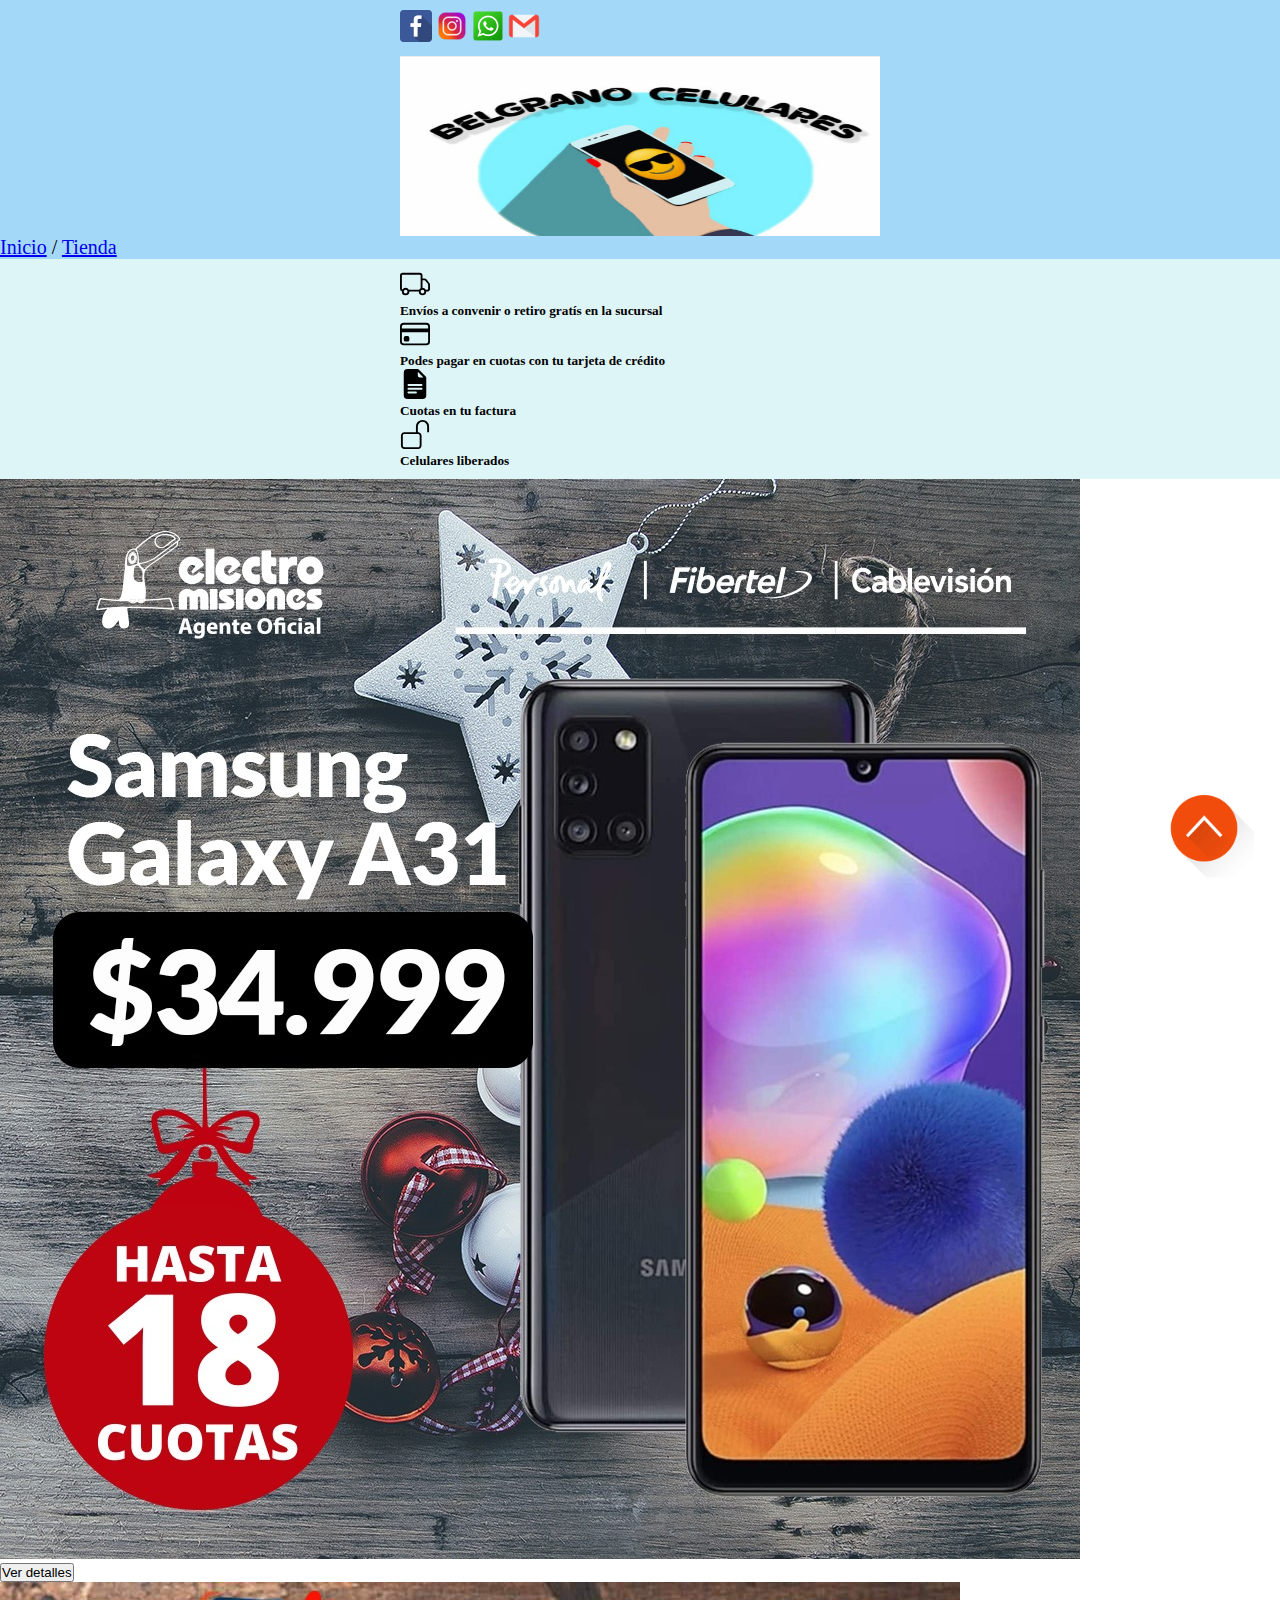
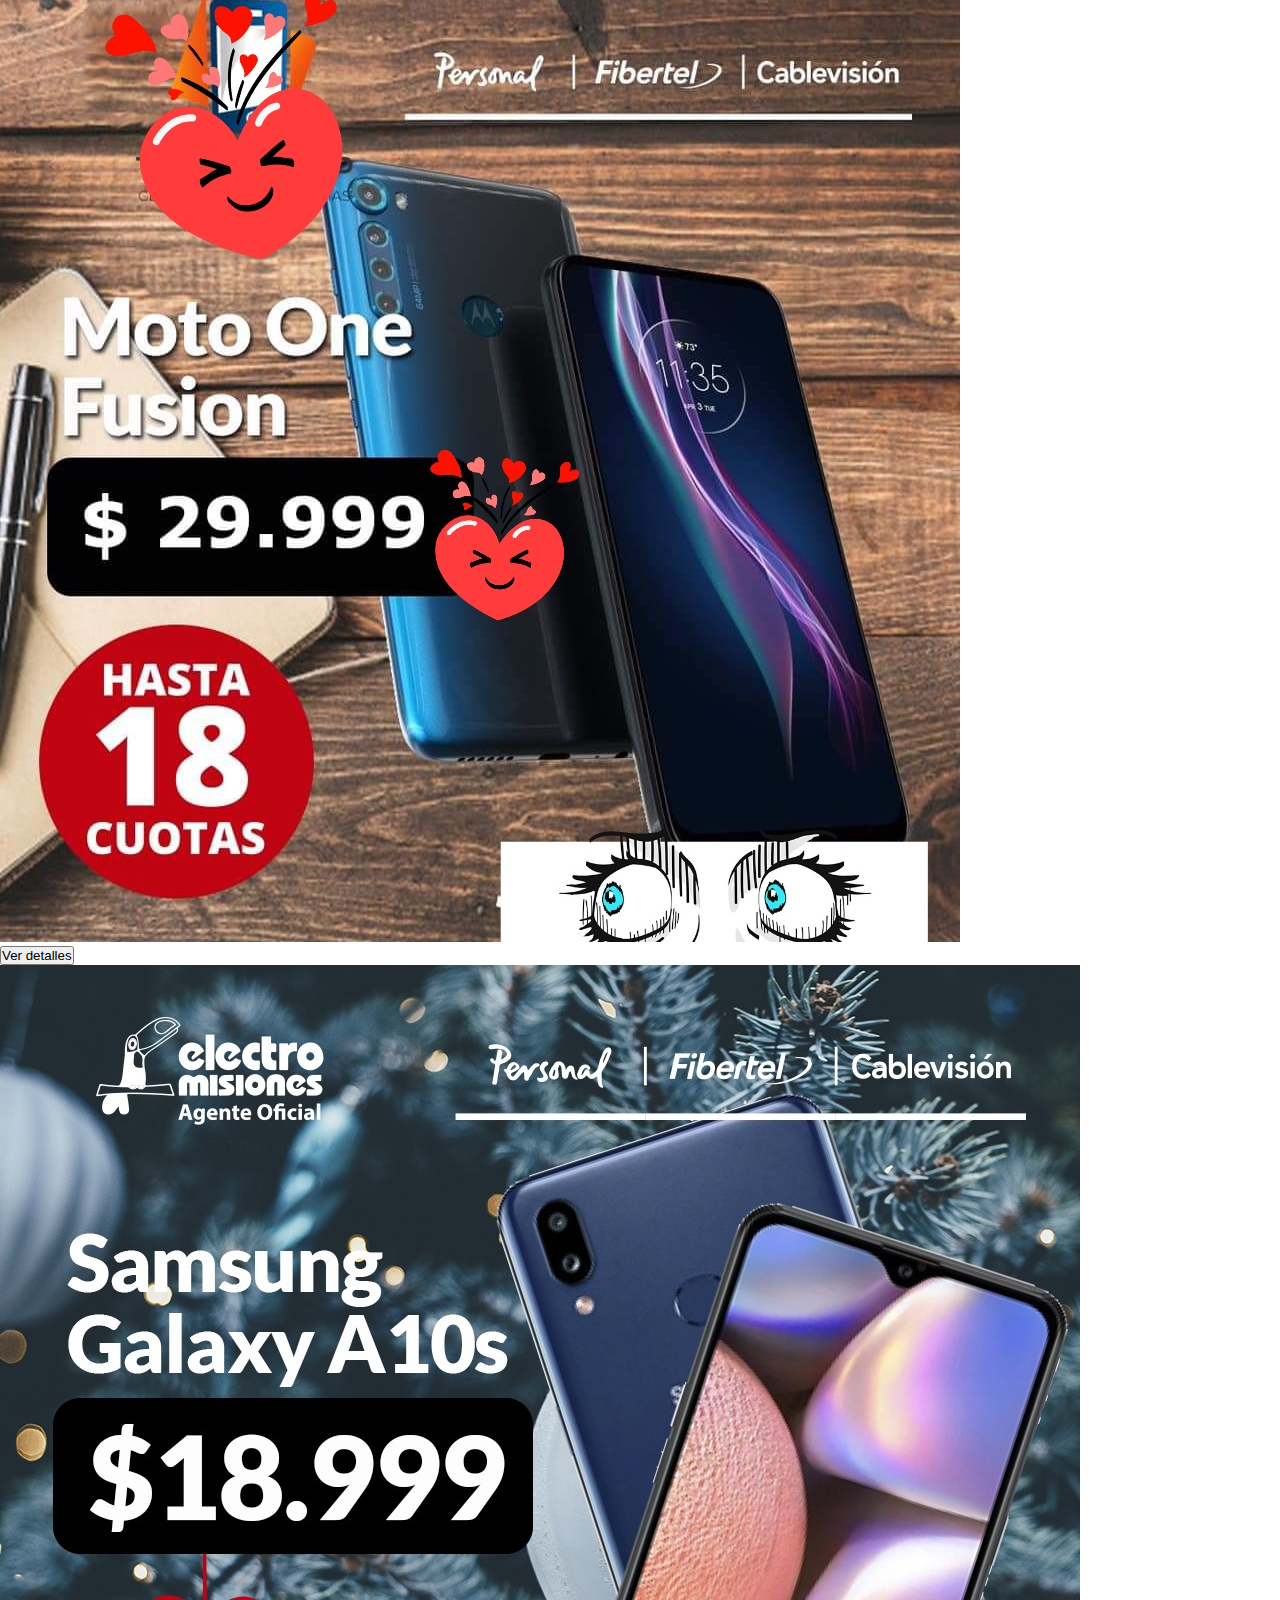
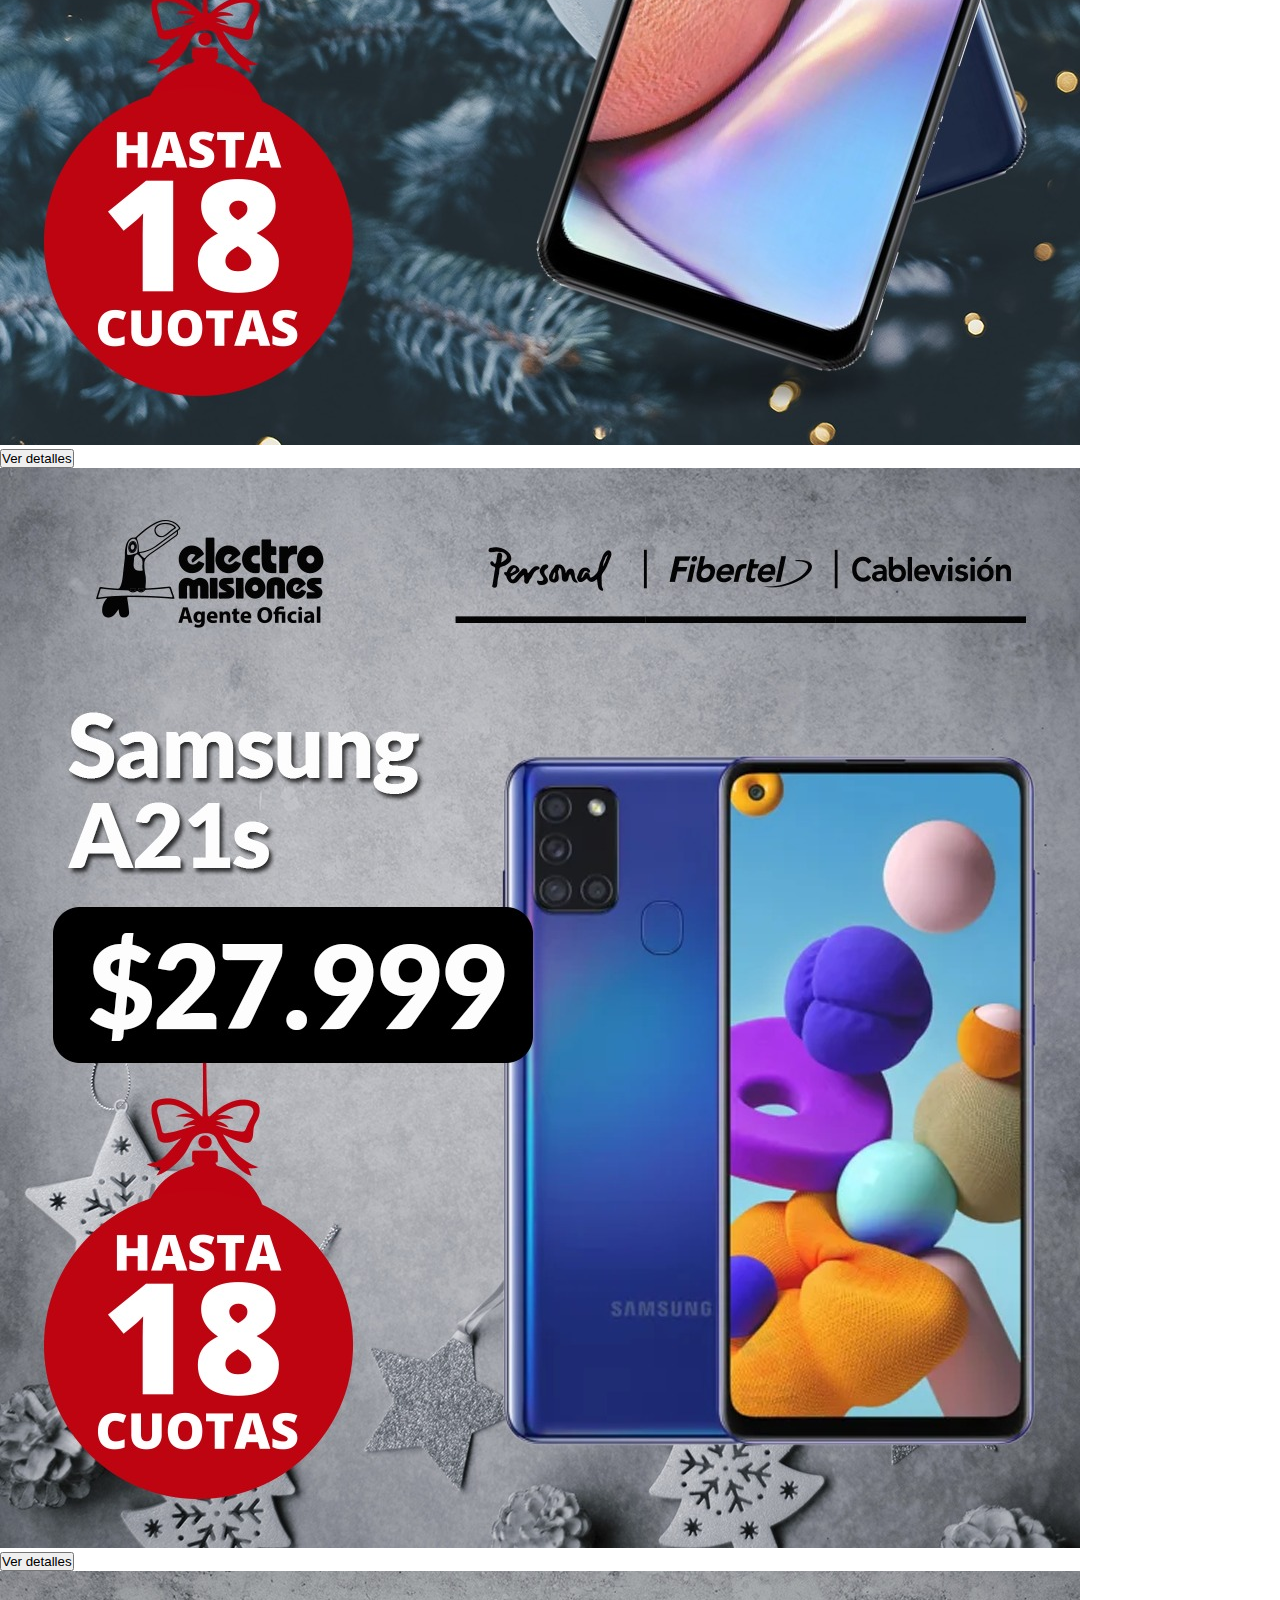
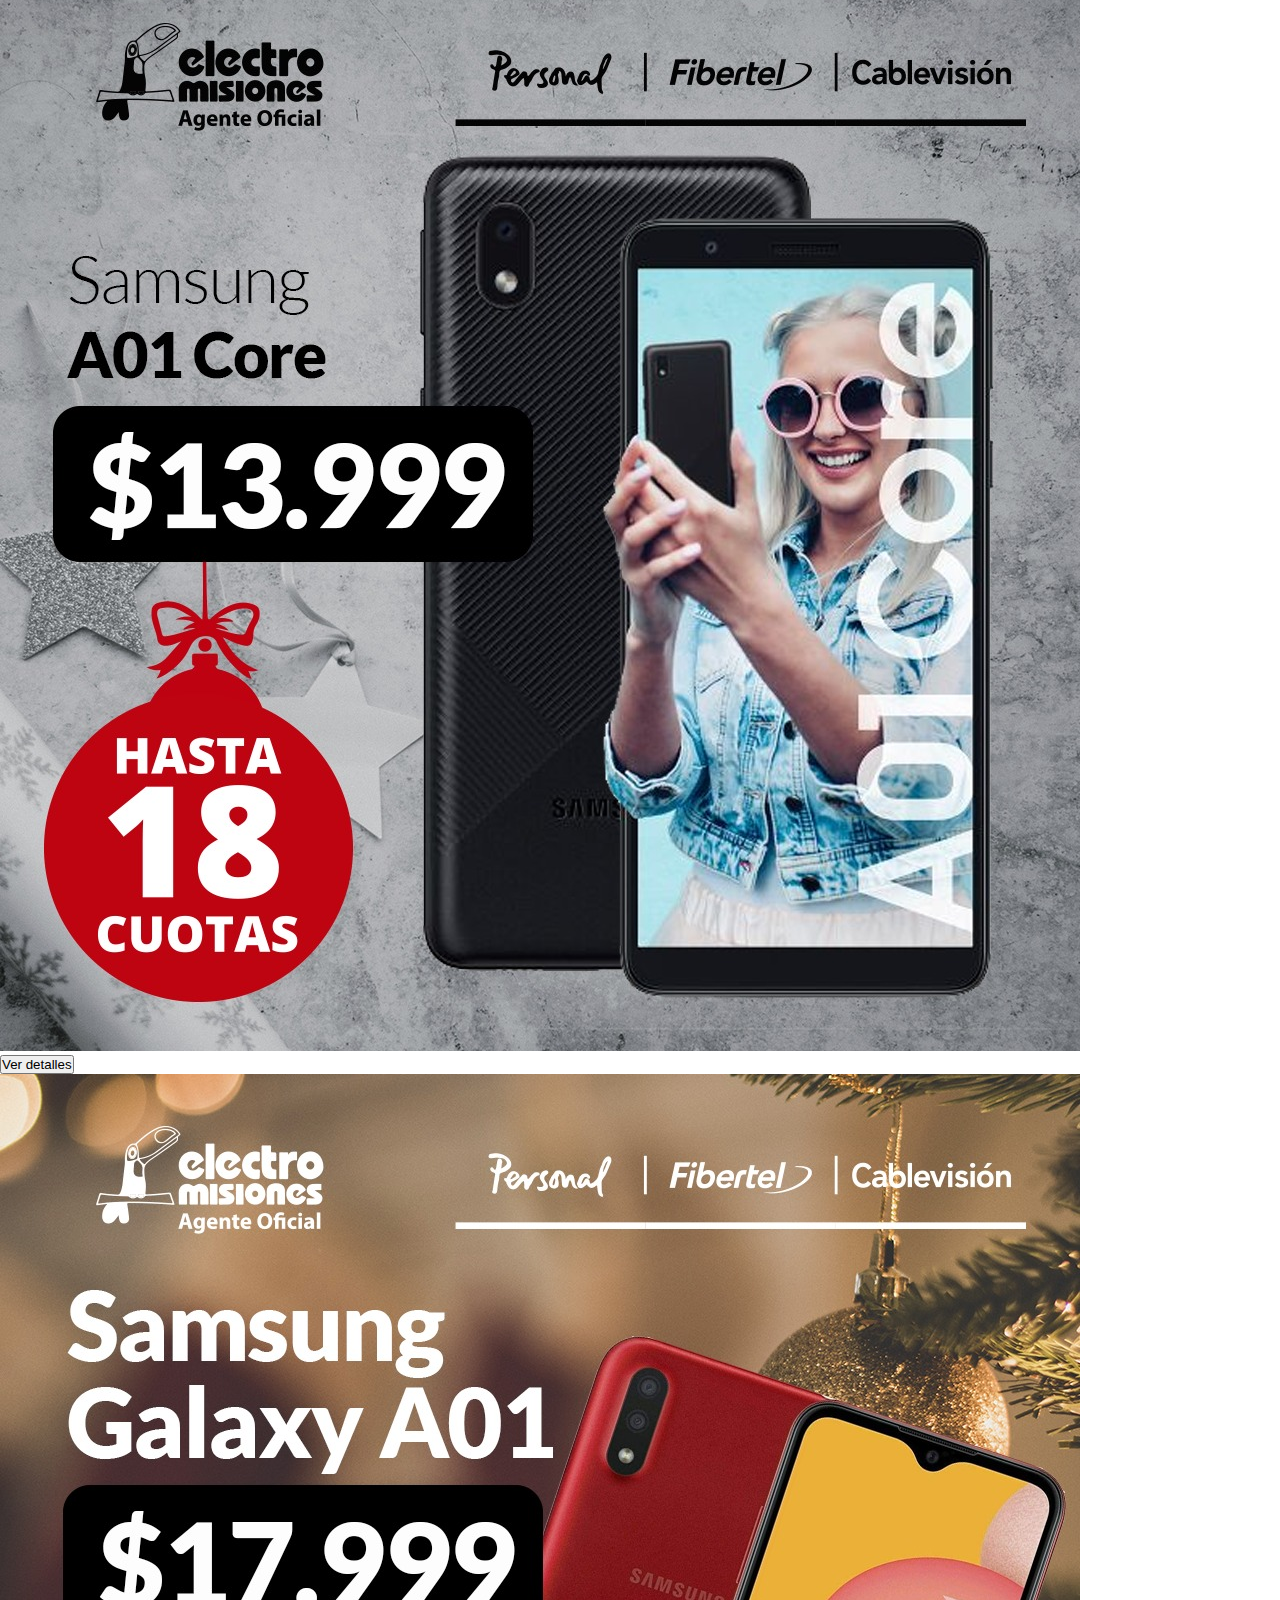
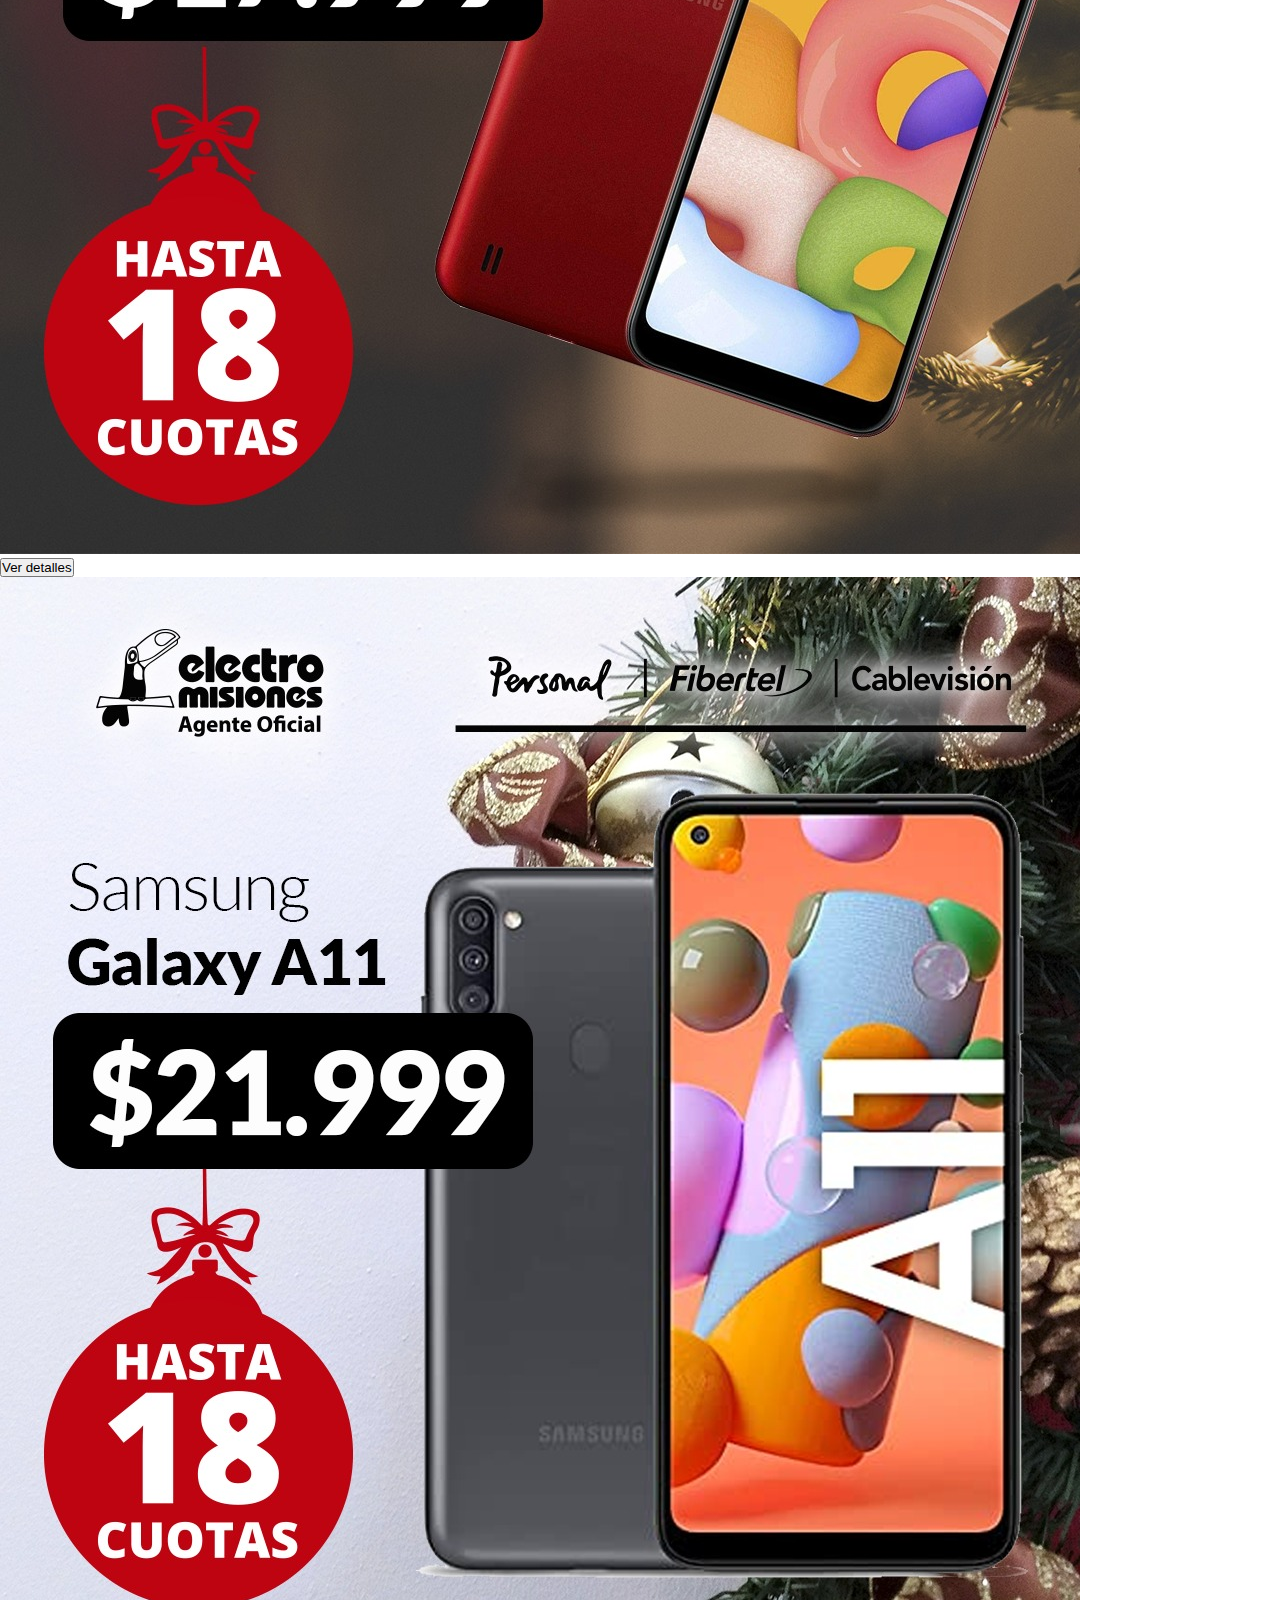
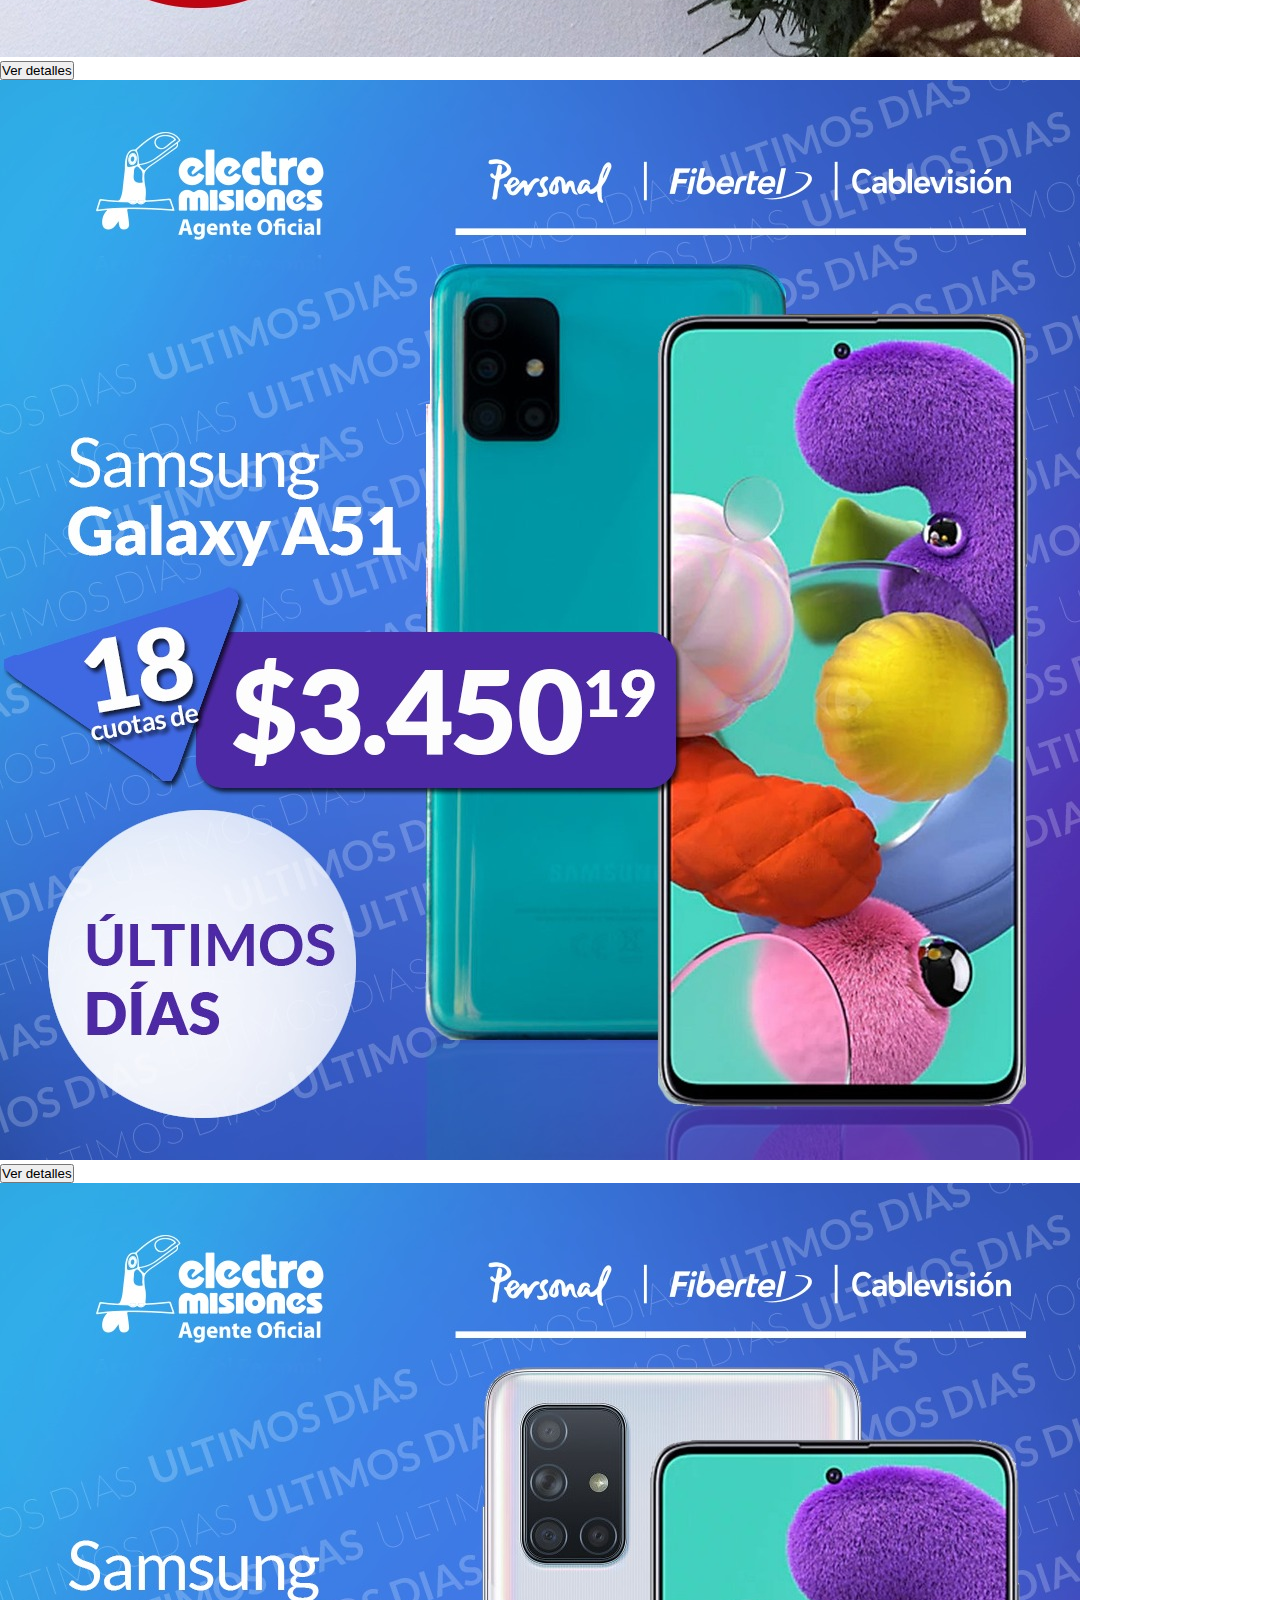
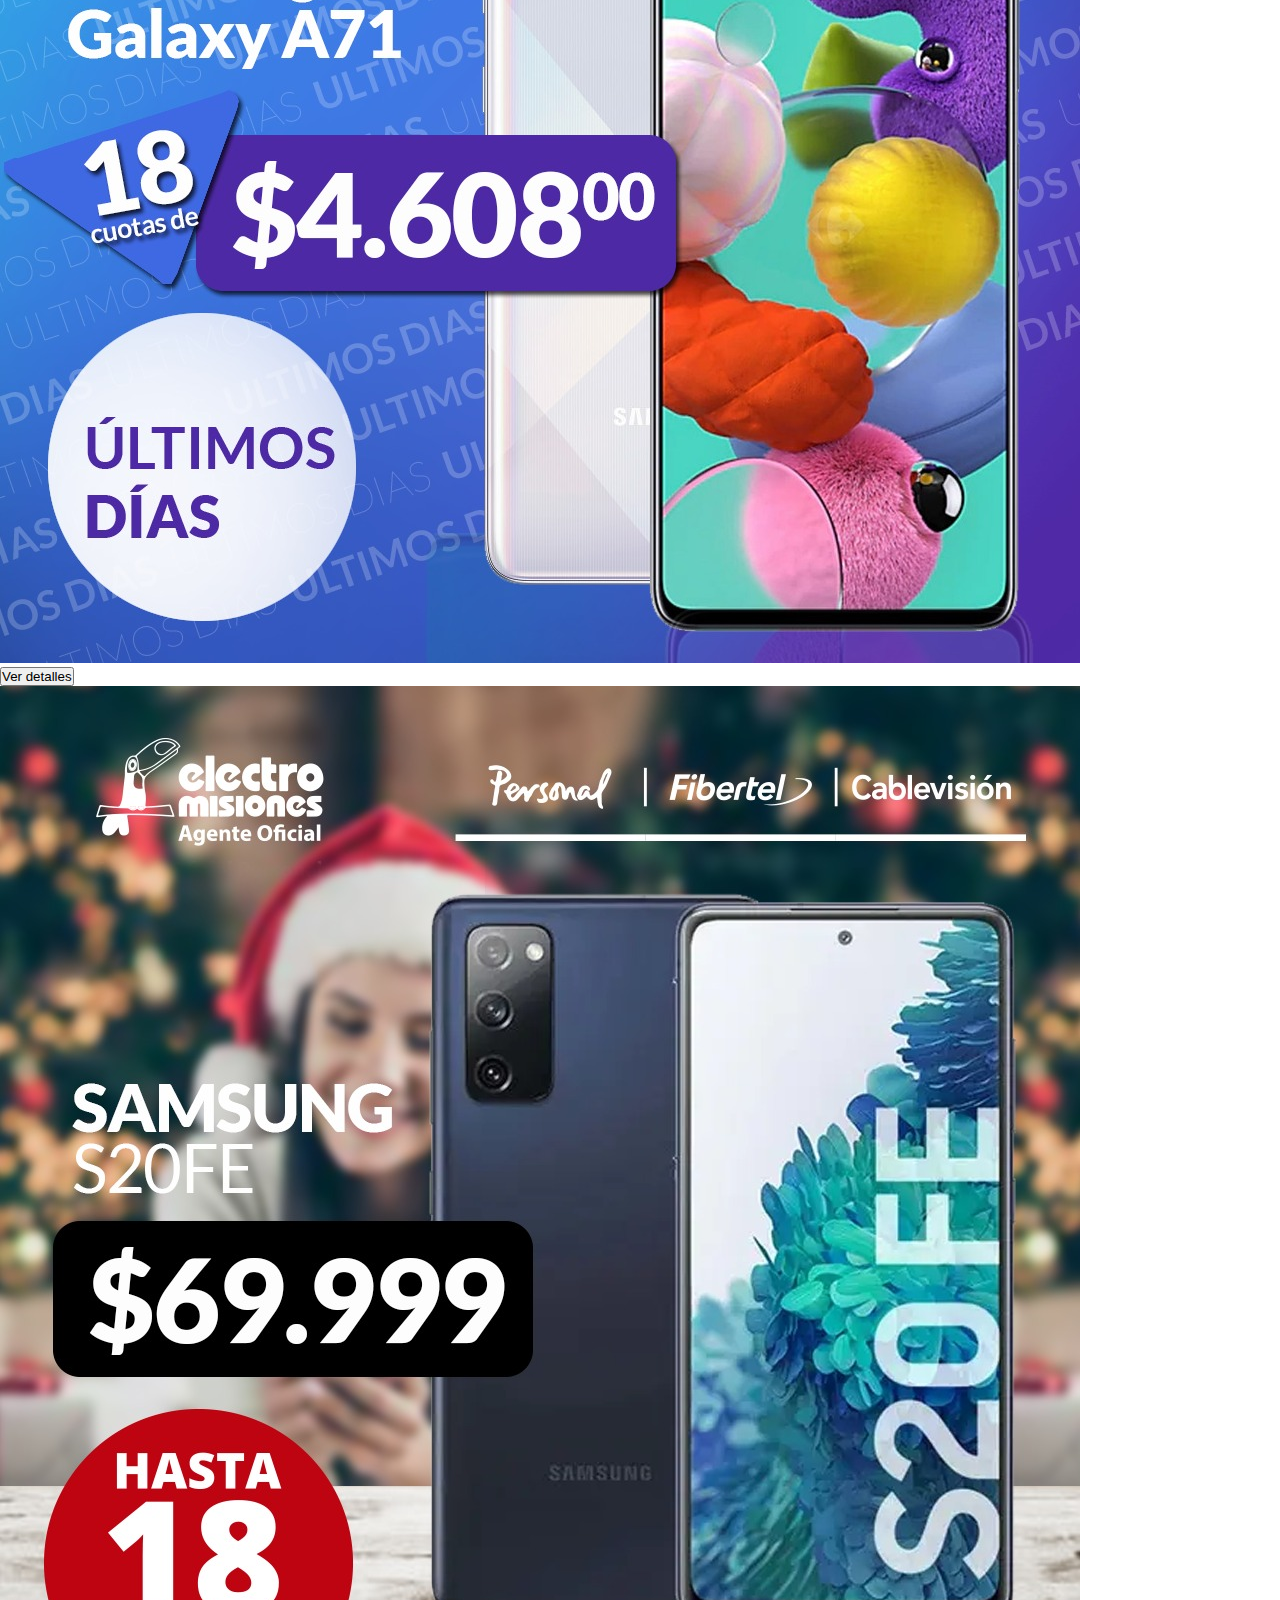
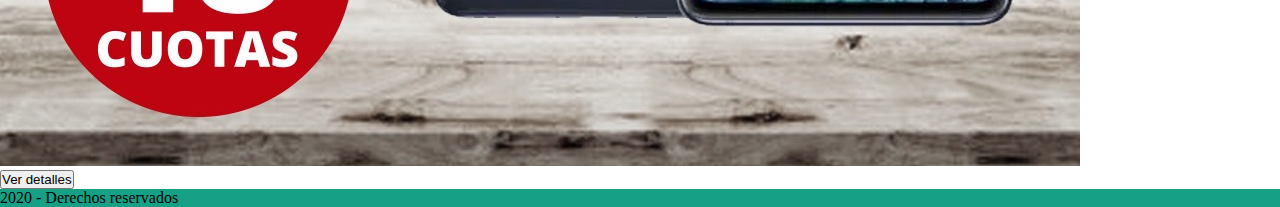
<file: index.html>
<!DOCTYPE html>
<html lang="en">
<head>
    <meta charset="UTF-8">
    <meta name="viewport" content="width=device-width, initial-scale=1.0">
    <title>Belgrano Celulares</title>
    <meta name="description" content="">
    <link rel="shortcut icon" href="imagenes/logopersonal.png">

    <!--
    <link rel="preconnect" href="https://fonts.gstatic.com">
    <link href="https://fonts.googleapis.com/css2?family=Courgette&family=Quattrocento&display=swap" rel="stylesheet">  -->

       <!--bootstrap-->
    <!-- CSS only -->
<link href="https://cdn.jsdelivr.net/npm/bootstrap@5.0.0-beta1/dist/css/bootstrap.min.css" rel="stylesheet" integrity="sha384-giJF6kkoqNQ00vy+HMDP7azOuL0xtbfIcaT9wjKHr8RbDVddVHyTfAAsrekwKmP1" crossorigin="anonymous">

<link rel="stylesheet" href="css/estilos.css">
<!--fancybox
<link rel="stylesheet" href="https://cdnjs.cloudflare.com/ajax/libs/fancybox/3.5.7/jquery.fancybox.min.css">-->
</head>
<body>
    <body>
        <!--redes sociales-->
      <header id="header" class="header">
        <div class="container-fluid bg3 p-3">
            <div class="container">
                <div class="social">
                    <a href="https://www.facebook.com/belgranocelulare"><img src="imagenes/facebook.png" alt="facebook"></a>
                    <a href="https://instagram.com/belgrano.celulares?igshid=1p87bmlb7mc0c"><img src="imagenes/instagram.png" alt="instagram"></a>
                    <a href="https://api.whatsapp.com/send?phone=3716420005"><img src="imagenes/whatsapp.png" alt="whatsApp"></a>
                    <a href="mailto:beluelianaromero95@gmail.com"><img src="imagenes/email.png" alt="email"></a>
                    
                </div>
            </div>
       


       
    <div class="logo">
        <img class="center" src="imagenes/logobelgrano.JPG" width="480" height="180" alt="">
    </div> 
    
   
    
    
    <!--bavbar-->
    <nav class="navbar navbar-light">
    <div class="container-fluid">
        
<ul>
 <a href="index.html">Inicio</a>
 /
 <a href="index.html">Tienda</a>
</ul> 
</div>
</header>

<!--columnas-->
<div class="container-fluid bg7">
    <div class="container ">
        <section class="row">
            <div class="col ">
                <svg xmlns="http://www.w3.org/2000/svg" width="30" height="30" fill="currentColor" class="bi bi-truck" viewBox="0 0 16 16">
                    <path fill-rule="evenodd" d="M0 3.5A1.5 1.5 0 0 1 1.5 2h9A1.5 1.5 0 0 1 12 3.5V5h1.02a1.5 1.5 0 0 1 1.17.563l1.481 1.85a1.5 1.5 0 0 1 .329.938V10.5a1.5 1.5 0 0 1-1.5 1.5H14a2 2 0 1 1-4 0H5a2 2 0 1 1-3.998-.085A1.5 1.5 0 0 1 0 10.5v-7zm1.294 7.456A1.999 1.999 0 0 1 4.732 11h5.536a2.01 2.01 0 0 1 .732-.732V3.5a.5.5 0 0 0-.5-.5h-9a.5.5 0 0 0-.5.5v7a.5.5 0 0 0 .294.456zM12 10a2 2 0 0 1 1.732 1h.768a.5.5 0 0 0 .5-.5V8.35a.5.5 0 0 0-.11-.312l-1.48-1.85A.5.5 0 0 0 13.02 6H12v4zm-9 1a1 1 0 1 0 0 2 1 1 0 0 0 0-2zm9 0a1 1 0 1 0 0 2 1 1 0 0 0 0-2z"/>
                  </svg>
                <h5>Envíos a convenir o retiro gratís en la sucursal</h5>
                <a href="#"></a>
            </div>
            <div class="col">
                <svg xmlns="http://www.w3.org/2000/svg" width="30" height="30" fill="currentColor" class="bi bi-credit-card" viewBox="0 0 16 16">
                    <path fill-rule="evenodd" d="M0 4a2 2 0 0 1 2-2h12a2 2 0 0 1 2 2v8a2 2 0 0 1-2 2H2a2 2 0 0 1-2-2V4zm2-1a1 1 0 0 0-1 1v1h14V4a1 1 0 0 0-1-1H2zm13 4H1v5a1 1 0 0 0 1 1h12a1 1 0 0 0 1-1V7z"/>
                    <path d="M2 10a1 1 0 0 1 1-1h1a1 1 0 0 1 1 1v1a1 1 0 0 1-1 1H3a1 1 0 0 1-1-1v-1z"/>
                  </svg>
                <h5>Podes pagar en cuotas con tu tarjeta de crédito</h5>
                <a href="#"></a>
            </div>
            <div class="col">
                <svg xmlns="http://www.w3.org/2000/svg" width="30" height="30" fill="currentColor" class="bi bi-file-earmark-text-fill" viewBox="0 0 16 16">
                    <path fill-rule="evenodd" d="M2 2a2 2 0 0 1 2-2h5.293A1 1 0 0 1 10 .293L13.707 4a1 1 0 0 1 .293.707V14a2 2 0 0 1-2 2H4a2 2 0 0 1-2-2V2zm7.5 1.5v-2l3 3h-2a1 1 0 0 1-1-1zM4.5 8a.5.5 0 0 0 0 1h7a.5.5 0 0 0 0-1h-7zM4 10.5a.5.5 0 0 1 .5-.5h7a.5.5 0 0 1 0 1h-7a.5.5 0 0 1-.5-.5zm0 2a.5.5 0 0 1 .5-.5h4a.5.5 0 0 1 0 1h-4a.5.5 0 0 1-.5-.5z"/>
                  </svg>
                <h5>Cuotas en tu factura</h5>
                <a href="#"></a>
            </div>
            <div class="col">
                <svg xmlns="http://www.w3.org/2000/svg" width="30" height="30" fill="currentColor" class="bi bi-unlock" viewBox="0 0 16 16">
                    <path fill-rule="evenodd" d="M9.655 8H2.333c-.264 0-.398.068-.471.121a.73.73 0 0 0-.224.296 1.626 1.626 0 0 0-.138.59V14c0 .342.076.531.14.635.064.106.151.18.256.237a1.122 1.122 0 0 0 .436.127l.013.001h7.322c.264 0 .398-.068.471-.121a.73.73 0 0 0 .224-.296 1.627 1.627 0 0 0 .138-.59V9c0-.342-.076-.531-.14-.635a.658.658 0 0 0-.255-.237A1.122 1.122 0 0 0 9.655 8zm.012-1H2.333C.5 7 .5 9 .5 9v5c0 2 1.833 2 1.833 2h7.334c1.833 0 1.833-2 1.833-2V9c0-2-1.833-2-1.833-2zM8.5 4a3.5 3.5 0 1 1 7 0v3h-1V4a2.5 2.5 0 0 0-5 0v3h-1V4z"/>
                  </svg>
               <h5>Celulares liberados
                 
               </h5>
                <a href="#"></a>
            </div>
        </div>
</div>
            <!--card 1-->
            <section id="content" class="container-fluid my-5">
                <div class="row row-cols-1 row-cols-md-3 g-4">
                    <div class="col">
                      <div class="card h-100">
                        <img src="imagenes/celu1.jpg" class="card-img-top" alt="...">
                        <div class="card-body">
                          <h5 class="card-title"></h5>
                          <p class="card-text"></p>
                        </div>
                        <div class="card-footer">
                         <a href="samsung_a31.html"> 
                             <button>Ver detalles</button>
                            </a>
                        </div>
                      </div>
                    </div>
                    <div class="col">
                      <div class="card h-100">
                        <img src="imagenes/celu2.jpg" class="card-img-top" alt="...">
                        <div class="card-body">
                          <h5 class="card-title"></h5>
                          <p class="card-text"></p>
                        </div>
                        <div class="card-footer">
                            <a href="moto _one_fusion.html">
                          <button>Ver detalles</button>
                        </a>
                        </div>
                      </div>
                    </div>
                    <div class="col">
                      <div class="card h-100">
                        <img src="imagenes/celu3.jpg" class="card-img-top" alt="...">
                        <div class="card-body">
                          <h5 class="card-title"></h5>
                          <p class="card-text"></p>
                        </div>
                        <div class="card-footer">
                            <a href="samsung _a21s.html">
                          <button>Ver detalles</button>
                        </a>
                        </div>
                      </div>
                    </div>
                  </div>

                  <!--card 2-->
                  <section id="content" class="container-fluid my-5">
                    <div class="row row-cols-1 row-cols-md-3 g-4">
                        <div class="col">
                          <div class="card h-100">
                            <img src="imagenes/celu4.jpg" class="card-img-top" alt="...">
                            <div class="card-body">
                              <h5 class="card-title"></h5>
                              <p class="card-text"></p>
                            </div>
                            <div class="card-footer">
                                <a href="samsung _a21s.html">
                              <button>Ver detalles</button>
                            </a>
                            </div>
                          </div>
                        </div>
                        <div class="col">
                          <div class="card h-100">
                            <img src="imagenes/celu5.jpg" class="card-img-top" alt="...">
                            <div class="card-body">
                              <h5 class="card-title"></h5>
                              <p class="card-text"></p>
                            </div>
                            <div class="card-footer">
                                <a href="samsung_a01core.html">
                              <button>Ver detalles</button>
                            </a>
                            </div>
                          </div>
                        </div>
                        <div class="col">
                          <div class="card h-100">
                            <img src="imagenes/celu6.jpg" class="card-img-top" alt="...">
                            <div class="card-body">
                              <h5 class="card-title"></h5>
                              <p class="card-text"></p>
                            </div>
                            <div class="card-footer">
                                <a href="samsung_a01core.html">
                              <button>Ver detalles</button>
                            </a>
                            </div>
                          </div>
                        </div>
                      </div>

            <!--card 3-->
            <section id="content" class="container-fluid my-5">
                <div class="row row-cols-1 row-cols-md-3 g-4">
                    <div class="col">
                      <div class="card h-100">
                        <img src="imagenes/celu7.jpg" class="card-img-top" alt="...">
                        <div class="card-body">
                          <h5 class="card-title"></h5>
                          <p class="card-text"></p>
                        </div>
                        <div class="card-footer">
                            <a href="samsung_a11.html">
                          <button>Ver detalles</button>
                            </a>
                        </div>
                      </div>
                    </div>
                    <div class="col">
                      <div class="card h-100">
                        <img src="imagenes/celu8.jpg" class="card-img-top" alt="...">
                        <div class="card-body">
                          <h5 class="card-title"></h5>
                          <p class="card-text"></p>
                        </div>
                        <div class="card-footer">
                            <a href="samsung_a51.html">
                          <button>Ver detalles</button>
                        </a>
                        </div>
                      </div>
                    </div>
                    <div class="col">
                      <div class="card h-100">
                        <img src="imagenes/celu9.jpg" class="card-img-top" alt="...">
                        <div class="card-body">
                          <h5 class="card-title"></h5>
                          <p class="card-text"></p>
                        </div>
                        <div class="card-footer">
                            <a href="samsung _a71.html">
                          <button>Ver detalles</button>
                        </a>
                        </div>
                      </div>
                    </div>
                  </div>
    <!--card 4-->
    <section id="content" class="container-fluid my-5">
        <div class="row row-cols-1 row-cols-md-3 g-4">
            <div class="col">
              <div class="card h-100">
                <img src="imagenes/celu10.jpg" class="card-img-top" alt="...">
                <div class="card-body">
                  <h5 class="card-title"></h5>
                  <p class="card-text"></p>
                </div>
                <div class="card-footer">
                    <a href="samsung_s20fe.html">
                  <button>Ver detalles</button>
                </a>
                </div>
              </div>
            </div>
          <!-- <div class="col">
              <div class="card h-100">
                <img src="imagenes/celu2.jpg" class="card-img-top" alt="...">
                <div class="card-body">
                  <h5 class="card-title"></h5>
                  <p class="card-text"></p>
                </div>
                <div class="card-footer">
                  <button class="text-muted">Ver detalles</button>
                </div>
              </div>
            </div>
            <div class="col">
              <div class="card h-100">
                <img src="imagenes/celu3.jpg" class="card-img-top" alt="...">
                <div class="card-body">
                  <h5 class="card-title"></h5>
                  <p class="card-text"></p>
                </div>
                <div class="card-footer">
                  <button class="text-muted">Ver detalles</button>
                </div>
              </div>
            </div>
          </div>  -->
        </div>
        <footer class="container-fluid my-5 bg1 p-5 text-white">
            <div class="container-fluid">
                <div class="data text-center">
                    <span>
                        2020 - Derechos reservados
                    </span>
                </div>
            </div>
        </footer>

<!--boton volver-->
<div class="volver">
    <a href="#header">
        <img src="imagenes/btn.top.png" width="100" height="100"  alt="bnt">
    </a>
</div>
    
 


    <script src="https://code.jquery.com/jquery-3.2.1.slim.min.js" integrity="sha384-KJ3o2DKtIkvYIK3UENzmM7KCkRr/rE9/Qpg6aAZGJwFDMVNA/GpGFF93hXpG5KkN" crossorigin="anonymous"></script>
    <script src="https://cdn.jsdelivr.net/npm/bootstrap@5.0.0-beta1/dist/js/bootstrap.bundle.min.js" integrity="sha384-ygbV9kiqUc6oa4msXn9868pTtWMgiQaeYH7/t7LECLbyPA2x65Kgf80OJFdroafW" crossorigin="anonymous"></script>
</body>
</html>
</file>
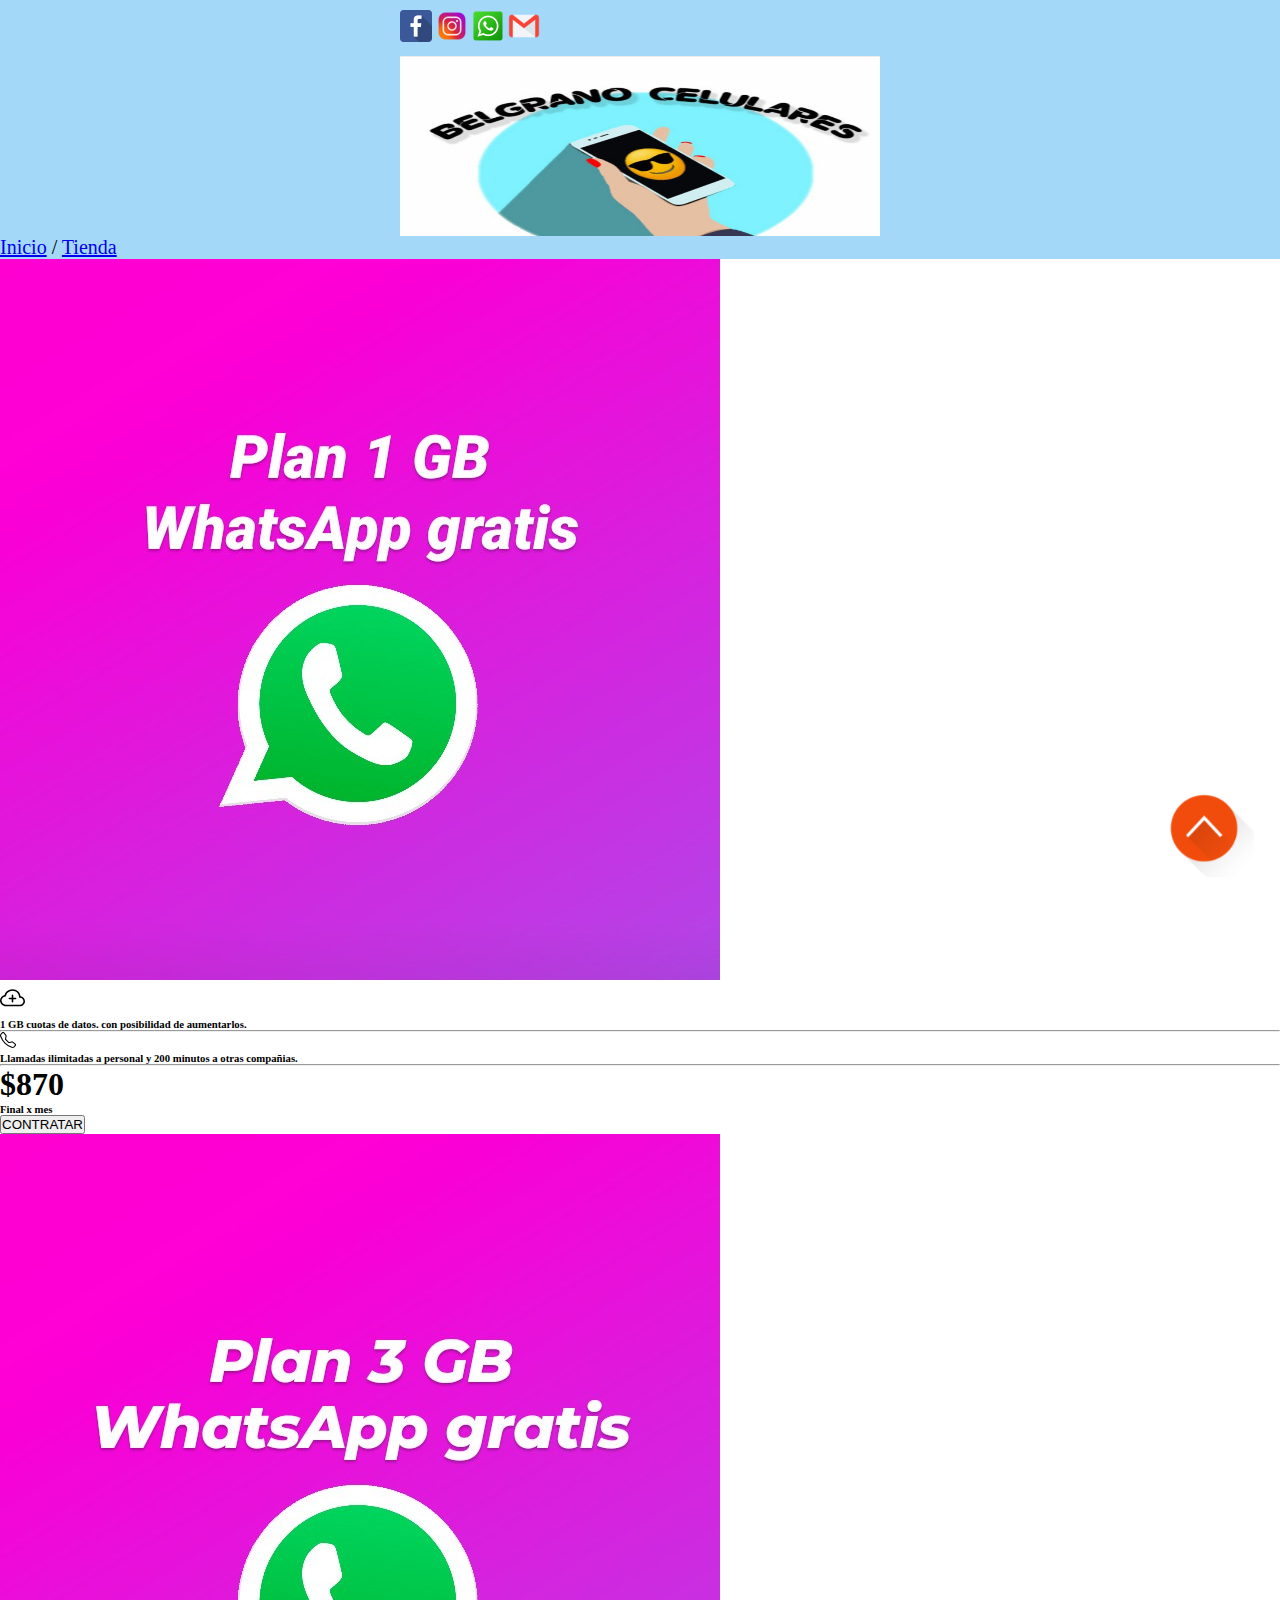
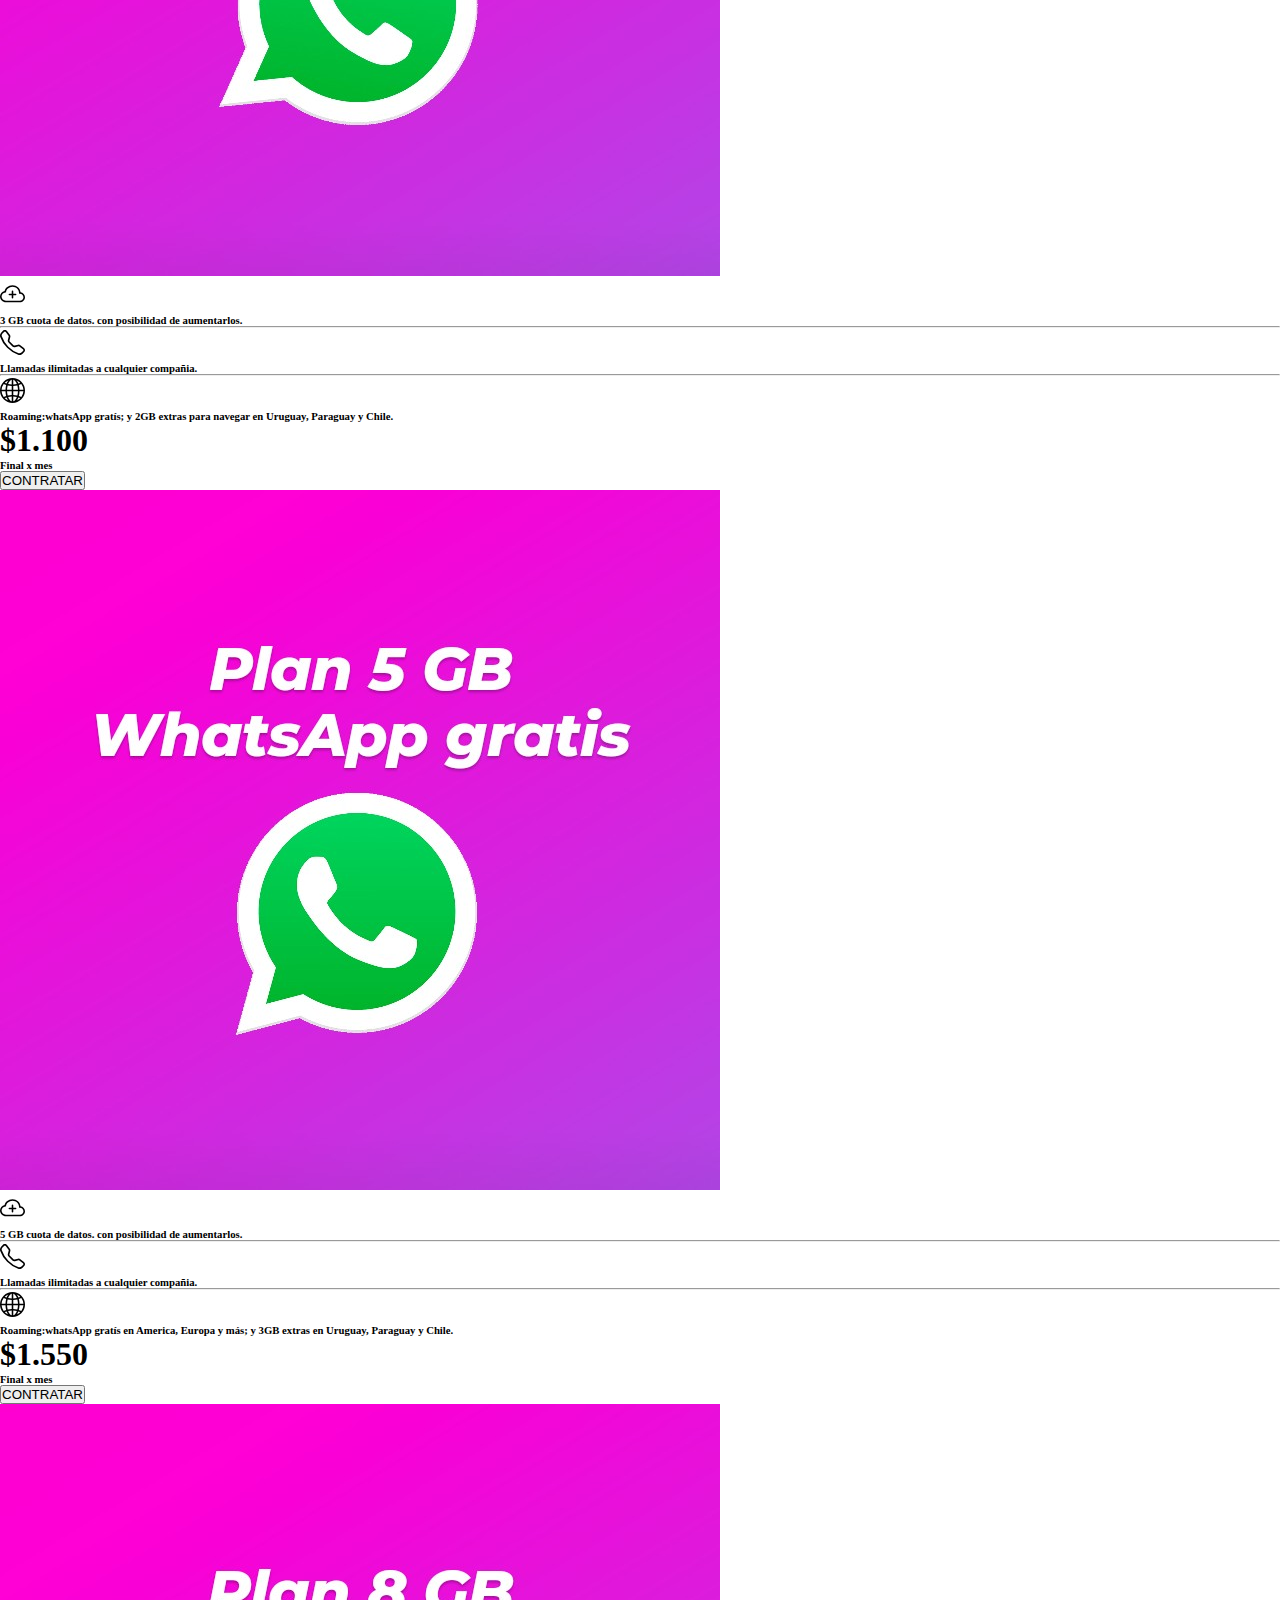
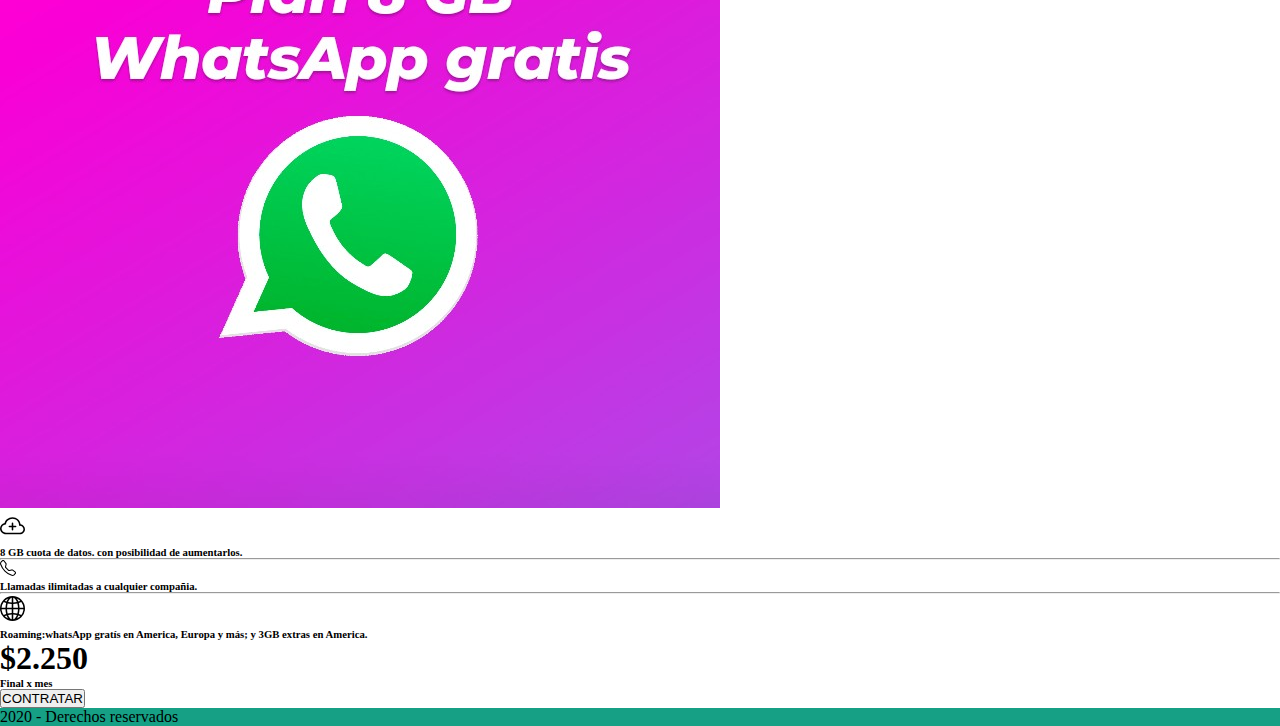
<file: abono.html>
<!DOCTYPE html>
<html lang="en">
<head>
    <meta charset="UTF-8">
    <meta name="viewport" content="width=device-width, initial-scale=1.0">
    <title>Abono personal</title>
    <meta name="description" content="">
    <link rel="shortcut icon" href="imagenes/logopersonal.png">
    
       <!--bootstrap-->
    <!-- CSS only -->
<link href="https://cdn.jsdelivr.net/npm/bootstrap@5.0.0-beta1/dist/css/bootstrap.min.css" rel="stylesheet" integrity="sha384-giJF6kkoqNQ00vy+HMDP7azOuL0xtbfIcaT9wjKHr8RbDVddVHyTfAAsrekwKmP1" crossorigin="anonymous">

<link rel="stylesheet" href="css/estilos.css">

</head>
<body>
    <body>
        <!--redes sociales-->
      <header id="header" class="header">
        <div class="container-fluid bg3 p-3">
            <div class="container">
                <div class="social">
                    <a href="https://www.facebook.com/belgranocelulare"><img src="imagenes/facebook.png" alt="facebook"></a>
                    <a href="https://instagram.com/belgrano.celulares?igshid=1p87bmlb7mc0c"><img src="imagenes/instagram.png" alt="instagram"></a>
                    <a href="https://api.whatsapp.com/send?phone=3716420005"><img src="imagenes/whatsapp.png" alt="whatsApp"></a>
                    <a href="mailto:beluelianaromero95@gmail.com"><img src="imagenes/email.png" alt="email"></a>
                    
                </div>
            </div>
       


       
    <div class="logo">
        <img class="center" src="imagenes/logobelgrano.JPG" width="480" height="180" alt="">
    </div> 
    
   
    
    
    <!--bavbar-->
    <nav class="navbar navbar-light">
    <div class="container-fluid">
        
<ul>
 <a href="abono.html">Inicio</a>
 /
 <a href="abono.html">Tienda</a>
</ul> 
</div>
</header>



<div class="row row-cols-1 row-cols-md-3 g-4">
    <div class="col">
      <div class="card h-100">
        <img src="imagenes/plan 1gb.JPG" class="card-img-top" alt="...">
        <div class="card-body">
          <h5 class="card-title"></h5>
          <p class="card-text"><svg xmlns="http://www.w3.org/2000/svg" width="25" height="25" fill="currentColor" class="bi bi-cloud-plus" viewBox="0 0 16 16">
            <path fill-rule="evenodd" d="M4.406 3.342A5.53 5.53 0 0 1 8 2c2.69 0 4.923 2 5.166 4.579C14.758 6.804 16 8.137 16 9.773 16 11.569 14.502 13 12.687 13H3.781C1.708 13 0 11.366 0 9.318c0-1.763 1.266-3.223 2.942-3.593.143-.863.698-1.723 1.464-2.383zm.653.757c-.757.653-1.153 1.44-1.153 2.056v.448l-.445.049C2.064 6.805 1 7.952 1 9.318 1 10.785 2.23 12 3.781 12h8.906C13.98 12 15 10.988 15 9.773c0-1.216-1.02-2.228-2.313-2.228h-.5v-.5C12.188 4.825 10.328 3 8 3a4.53 4.53 0 0 0-2.941 1.1z"/>
            <path fill-rule="evenodd" d="M8 5.5a.5.5 0 0 1 .5.5v1.5H10a.5.5 0 0 1 0 1H8.5V10a.5.5 0 0 1-1 0V8.5H6a.5.5 0 0 1 0-1h1.5V6a.5.5 0 0 1 .5-.5z"/>
          </svg><h6>1 GB cuotas de datos.
        con posibilidad de aumentarlos.</h6>

        <hr class="my-4">

        <svg xmlns="http://www.w3.org/2000/svg" width="16" height="16" fill="currentColor" class="bi bi-telephone" viewBox="0 0 16 16">
            <path fill-rule="evenodd" d="M3.654 1.328a.678.678 0 0 0-1.015-.063L1.605 2.3c-.483.484-.661 1.169-.45 1.77a17.568 17.568 0 0 0 4.168 6.608 17.569 17.569 0 0 0 6.608 4.168c.601.211 1.286.033 1.77-.45l1.034-1.034a.678.678 0 0 0-.063-1.015l-2.307-1.794a.678.678 0 0 0-.58-.122l-2.19.547a1.745 1.745 0 0 1-1.657-.459L5.482 8.062a1.745 1.745 0 0 1-.46-1.657l.548-2.19a.678.678 0 0 0-.122-.58L3.654 1.328zM1.884.511a1.745 1.745 0 0 1 2.612.163L6.29 2.98c.329.423.445.974.315 1.494l-.547 2.19a.678.678 0 0 0 .178.643l2.457 2.457a.678.678 0 0 0 .644.178l2.189-.547a1.745 1.745 0 0 1 1.494.315l2.306 1.794c.829.645.905 1.87.163 2.611l-1.034 1.034c-.74.74-1.846 1.065-2.877.702a18.634 18.634 0 0 1-7.01-4.42 18.634 18.634 0 0 1-4.42-7.009c-.362-1.03-.037-2.137.703-2.877L1.885.511z"/>
          </svg><h6>Llamadas ilimitadas a personal y 200 minutos a otras compañias.</h6></p>

          <hr class="my-4">

          
          <p><h1>$870</h1></p>
          <p><h6>Final x mes</h6></p>
          <a href="formularioabono.html">
          <button type="button" class="btn btn-primary">CONTRATAR</button>
        </a>
        



       
        </div>
      </div>
    </div>



    <div class="col">
      <div class="card h-100">
        <img src="imagenes/plan 3gb.JPG" class="card-img-top" alt="...">
        <div class="card-body">
          <h5 class="card-title"></h5>
          <p> <p class="card-text"><svg xmlns="http://www.w3.org/2000/svg" width="25" height="25" fill="currentColor" class="bi bi-cloud-plus" viewBox="0 0 16 16">
            <path fill-rule="evenodd" d="M4.406 3.342A5.53 5.53 0 0 1 8 2c2.69 0 4.923 2 5.166 4.579C14.758 6.804 16 8.137 16 9.773 16 11.569 14.502 13 12.687 13H3.781C1.708 13 0 11.366 0 9.318c0-1.763 1.266-3.223 2.942-3.593.143-.863.698-1.723 1.464-2.383zm.653.757c-.757.653-1.153 1.44-1.153 2.056v.448l-.445.049C2.064 6.805 1 7.952 1 9.318 1 10.785 2.23 12 3.781 12h8.906C13.98 12 15 10.988 15 9.773c0-1.216-1.02-2.228-2.313-2.228h-.5v-.5C12.188 4.825 10.328 3 8 3a4.53 4.53 0 0 0-2.941 1.1z"/>
            <path fill-rule="evenodd" d="M8 5.5a.5.5 0 0 1 .5.5v1.5H10a.5.5 0 0 1 0 1H8.5V10a.5.5 0 0 1-1 0V8.5H6a.5.5 0 0 1 0-1h1.5V6a.5.5 0 0 1 .5-.5z"/>
          </svg>
          <h6>3 GB cuota de datos.
        con posibilidad de aumentarlos.</h6></p>

        <hr class="my-4">

          <p class="card-text"><svg xmlns="http://www.w3.org/2000/svg" width="25" height="25" fill="currentColor" class="bi bi-telephone" viewBox="0 0 16 16">
            <path fill-rule="evenodd" d="M3.654 1.328a.678.678 0 0 0-1.015-.063L1.605 2.3c-.483.484-.661 1.169-.45 1.77a17.568 17.568 0 0 0 4.168 6.608 17.569 17.569 0 0 0 6.608 4.168c.601.211 1.286.033 1.77-.45l1.034-1.034a.678.678 0 0 0-.063-1.015l-2.307-1.794a.678.678 0 0 0-.58-.122l-2.19.547a1.745 1.745 0 0 1-1.657-.459L5.482 8.062a1.745 1.745 0 0 1-.46-1.657l.548-2.19a.678.678 0 0 0-.122-.58L3.654 1.328zM1.884.511a1.745 1.745 0 0 1 2.612.163L6.29 2.98c.329.423.445.974.315 1.494l-.547 2.19a.678.678 0 0 0 .178.643l2.457 2.457a.678.678 0 0 0 .644.178l2.189-.547a1.745 1.745 0 0 1 1.494.315l2.306 1.794c.829.645.905 1.87.163 2.611l-1.034 1.034c-.74.74-1.846 1.065-2.877.702a18.634 18.634 0 0 1-7.01-4.42 18.634 18.634 0 0 1-4.42-7.009c-.362-1.03-.037-2.137.703-2.877L1.885.511z"/>
          </svg><h6>Llamadas ilimitadas a cualquier compañia.</h6></p>

          <hr class="my-4">

<p><svg xmlns="http://www.w3.org/2000/svg" width="25" height="25" fill="currentColor" class="bi bi-globe2" viewBox="0 0 16 16">
    <path fill-rule="evenodd" d="M0 8a8 8 0 1 1 16 0A8 8 0 0 1 0 8zm7.5-6.923c-.67.204-1.335.82-1.887 1.855-.143.268-.276.56-.395.872.705.157 1.472.257 2.282.287V1.077zM4.249 3.539a8.372 8.372 0 0 1-1.198-.49 7.01 7.01 0 0 1 2.276-1.52 6.7 6.7 0 0 0-.597.932 8.854 8.854 0 0 0-.48 1.079zM3.509 7.5H1.017A6.964 6.964 0 0 1 2.38 3.825c.47.258.995.482 1.565.667A13.4 13.4 0 0 0 3.508 7.5zm1.4-2.741c.808.187 1.681.301 2.591.332V7.5H4.51c.035-.987.176-1.914.399-2.741zM8.5 5.09V7.5h2.99a12.342 12.342 0 0 0-.399-2.741c-.808.187-1.681.301-2.591.332zM4.51 8.5H7.5v2.409c-.91.03-1.783.145-2.591.332a12.343 12.343 0 0 1-.4-2.741zm3.99 0v2.409c.91.03 1.783.145 2.591.332.223-.827.364-1.754.4-2.741H8.5zm-3.282 3.696A12.63 12.63 0 0 1 7.5 11.91v3.014c-.67-.204-1.335-.82-1.887-1.855a7.776 7.776 0 0 1-.395-.872zm.11 2.276a6.696 6.696 0 0 1-.598-.933 8.853 8.853 0 0 1-.481-1.079 8.38 8.38 0 0 0-1.198.49 7.01 7.01 0 0 0 2.276 1.522zm-1.383-2.964a9.083 9.083 0 0 0-1.565.667A6.963 6.963 0 0 1 1.018 8.5h2.49a13.36 13.36 0 0 0 .437 3.008zm6.728 2.964a7.009 7.009 0 0 0 2.275-1.521 8.376 8.376 0 0 0-1.197-.49 8.853 8.853 0 0 1-.481 1.078 6.688 6.688 0 0 1-.597.933zM8.5 11.909c.81.03 1.577.13 2.282.287-.12.312-.252.604-.395.872-.552 1.035-1.218 1.65-1.887 1.855V11.91zm3.555-.401c.57.185 1.095.409 1.565.667A6.963 6.963 0 0 0 14.982 8.5h-2.49a13.36 13.36 0 0 1-.437 3.008zM14.982 7.5h-2.49a13.361 13.361 0 0 0-.437-3.008 9.123 9.123 0 0 0 1.565-.667A6.963 6.963 0 0 1 14.982 7.5zM11.27 2.461c.177.334.339.694.482 1.078a8.368 8.368 0 0 0 1.196-.49 7.01 7.01 0 0 0-2.275-1.52c.218.283.418.597.597.932zm-.488 1.343c-.705.157-1.473.257-2.282.287V1.077c.67.204 1.335.82 1.887 1.855.143.268.276.56.395.872z"/>
  </svg></p>
  <p><h6>Roaming:whatsApp gratís; y 2GB extras para navegar en Uruguay, Paraguay y Chile.</p></h6>
  <p><h1>$1.100</h1></p>
  <p><h6>Final x mes</h6></p>
  <a href="formularioabono.html">
  <button type="button" class="btn btn-primary">CONTRATAR</button>
</a>


        </div>
      </div>
    </div>
    <div class="col">
      <div class="card h-100">
        <img src="imagenes/plan 5gb.JPG" class="card-img-top" alt="...">
        <div class="card-body">
            <h5 class="card-title"></h5>
            <p class="card-text"><svg xmlns="http://www.w3.org/2000/svg" width="25" height="25" fill="currentColor" class="bi bi-cloud-plus" viewBox="0 0 16 16">
              <path fill-rule="evenodd" d="M4.406 3.342A5.53 5.53 0 0 1 8 2c2.69 0 4.923 2 5.166 4.579C14.758 6.804 16 8.137 16 9.773 16 11.569 14.502 13 12.687 13H3.781C1.708 13 0 11.366 0 9.318c0-1.763 1.266-3.223 2.942-3.593.143-.863.698-1.723 1.464-2.383zm.653.757c-.757.653-1.153 1.44-1.153 2.056v.448l-.445.049C2.064 6.805 1 7.952 1 9.318 1 10.785 2.23 12 3.781 12h8.906C13.98 12 15 10.988 15 9.773c0-1.216-1.02-2.228-2.313-2.228h-.5v-.5C12.188 4.825 10.328 3 8 3a4.53 4.53 0 0 0-2.941 1.1z"/>
              <path fill-rule="evenodd" d="M8 5.5a.5.5 0 0 1 .5.5v1.5H10a.5.5 0 0 1 0 1H8.5V10a.5.5 0 0 1-1 0V8.5H6a.5.5 0 0 1 0-1h1.5V6a.5.5 0 0 1 .5-.5z"/>
            </svg></p>
            <h6>5 GB cuota de datos.
              con posibilidad de aumentarlos.</h6></p>
       
    
            <hr class="my-4">


            <p class="card-text"><svg xmlns="http://www.w3.org/2000/svg" width="25" height="25" fill="currentColor" class="bi bi-telephone" viewBox="0 0 16 16">
                <path fill-rule="evenodd" d="M3.654 1.328a.678.678 0 0 0-1.015-.063L1.605 2.3c-.483.484-.661 1.169-.45 1.77a17.568 17.568 0 0 0 4.168 6.608 17.569 17.569 0 0 0 6.608 4.168c.601.211 1.286.033 1.77-.45l1.034-1.034a.678.678 0 0 0-.063-1.015l-2.307-1.794a.678.678 0 0 0-.58-.122l-2.19.547a1.745 1.745 0 0 1-1.657-.459L5.482 8.062a1.745 1.745 0 0 1-.46-1.657l.548-2.19a.678.678 0 0 0-.122-.58L3.654 1.328zM1.884.511a1.745 1.745 0 0 1 2.612.163L6.29 2.98c.329.423.445.974.315 1.494l-.547 2.19a.678.678 0 0 0 .178.643l2.457 2.457a.678.678 0 0 0 .644.178l2.189-.547a1.745 1.745 0 0 1 1.494.315l2.306 1.794c.829.645.905 1.87.163 2.611l-1.034 1.034c-.74.74-1.846 1.065-2.877.702a18.634 18.634 0 0 1-7.01-4.42 18.634 18.634 0 0 1-4.42-7.009c-.362-1.03-.037-2.137.703-2.877L1.885.511z"/>
              </svg><h6>Llamadas ilimitadas a cualquier compañia.</h6></p>
    
              <hr class="my-4">
    
    <p><svg xmlns="http://www.w3.org/2000/svg" width="25" height="25" fill="currentColor" class="bi bi-globe2" viewBox="0 0 16 16">
        <path fill-rule="evenodd" d="M0 8a8 8 0 1 1 16 0A8 8 0 0 1 0 8zm7.5-6.923c-.67.204-1.335.82-1.887 1.855-.143.268-.276.56-.395.872.705.157 1.472.257 2.282.287V1.077zM4.249 3.539a8.372 8.372 0 0 1-1.198-.49 7.01 7.01 0 0 1 2.276-1.52 6.7 6.7 0 0 0-.597.932 8.854 8.854 0 0 0-.48 1.079zM3.509 7.5H1.017A6.964 6.964 0 0 1 2.38 3.825c.47.258.995.482 1.565.667A13.4 13.4 0 0 0 3.508 7.5zm1.4-2.741c.808.187 1.681.301 2.591.332V7.5H4.51c.035-.987.176-1.914.399-2.741zM8.5 5.09V7.5h2.99a12.342 12.342 0 0 0-.399-2.741c-.808.187-1.681.301-2.591.332zM4.51 8.5H7.5v2.409c-.91.03-1.783.145-2.591.332a12.343 12.343 0 0 1-.4-2.741zm3.99 0v2.409c.91.03 1.783.145 2.591.332.223-.827.364-1.754.4-2.741H8.5zm-3.282 3.696A12.63 12.63 0 0 1 7.5 11.91v3.014c-.67-.204-1.335-.82-1.887-1.855a7.776 7.776 0 0 1-.395-.872zm.11 2.276a6.696 6.696 0 0 1-.598-.933 8.853 8.853 0 0 1-.481-1.079 8.38 8.38 0 0 0-1.198.49 7.01 7.01 0 0 0 2.276 1.522zm-1.383-2.964a9.083 9.083 0 0 0-1.565.667A6.963 6.963 0 0 1 1.018 8.5h2.49a13.36 13.36 0 0 0 .437 3.008zm6.728 2.964a7.009 7.009 0 0 0 2.275-1.521 8.376 8.376 0 0 0-1.197-.49 8.853 8.853 0 0 1-.481 1.078 6.688 6.688 0 0 1-.597.933zM8.5 11.909c.81.03 1.577.13 2.282.287-.12.312-.252.604-.395.872-.552 1.035-1.218 1.65-1.887 1.855V11.91zm3.555-.401c.57.185 1.095.409 1.565.667A6.963 6.963 0 0 0 14.982 8.5h-2.49a13.36 13.36 0 0 1-.437 3.008zM14.982 7.5h-2.49a13.361 13.361 0 0 0-.437-3.008 9.123 9.123 0 0 0 1.565-.667A6.963 6.963 0 0 1 14.982 7.5zM11.27 2.461c.177.334.339.694.482 1.078a8.368 8.368 0 0 0 1.196-.49 7.01 7.01 0 0 0-2.275-1.52c.218.283.418.597.597.932zm-.488 1.343c-.705.157-1.473.257-2.282.287V1.077c.67.204 1.335.82 1.887 1.855.143.268.276.56.395.872z"/>
      </svg></p>
      <p><h6>Roaming:whatsApp gratís en America, Europa y más; y 3GB extras en Uruguay, Paraguay y Chile.</p></h6>
      <p><h1>$1.550</h1></p>
      <p><h6>Final x mes</h6></p>
      <a href="formularioabono.html">
      <button type="button" class="btn btn-primary">CONTRATAR</button>
    </a>

        </div>
      </div>
    </div>
    <div class="col">
      <div class="card h-100">
        <img src="imagenes/plan 8gb.JPG" class="card-img-top" alt="...">
        <div class="card-body">
          <h5 class="card-title"></h5>
          <p class="card-text"><svg xmlns="http://www.w3.org/2000/svg" width="25" height="25" fill="currentColor" class="bi bi-cloud-plus" viewBox="0 0 16 16">
            <path fill-rule="evenodd" d="M4.406 3.342A5.53 5.53 0 0 1 8 2c2.69 0 4.923 2 5.166 4.579C14.758 6.804 16 8.137 16 9.773 16 11.569 14.502 13 12.687 13H3.781C1.708 13 0 11.366 0 9.318c0-1.763 1.266-3.223 2.942-3.593.143-.863.698-1.723 1.464-2.383zm.653.757c-.757.653-1.153 1.44-1.153 2.056v.448l-.445.049C2.064 6.805 1 7.952 1 9.318 1 10.785 2.23 12 3.781 12h8.906C13.98 12 15 10.988 15 9.773c0-1.216-1.02-2.228-2.313-2.228h-.5v-.5C12.188 4.825 10.328 3 8 3a4.53 4.53 0 0 0-2.941 1.1z"/>
            <path fill-rule="evenodd" d="M8 5.5a.5.5 0 0 1 .5.5v1.5H10a.5.5 0 0 1 0 1H8.5V10a.5.5 0 0 1-1 0V8.5H6a.5.5 0 0 1 0-1h1.5V6a.5.5 0 0 1 .5-.5z"/>
          </svg></p>
          <h6>8 GB cuota de datos.
            con posibilidad de aumentarlos.</h6></p>
    
            <hr class="my-4">
            <svg xmlns="http://www.w3.org/2000/svg" width="16" height="16" fill="currentColor" class="bi bi-telephone" viewBox="0 0 16 16">
                <path fill-rule="evenodd" d="M3.654 1.328a.678.678 0 0 0-1.015-.063L1.605 2.3c-.483.484-.661 1.169-.45 1.77a17.568 17.568 0 0 0 4.168 6.608 17.569 17.569 0 0 0 6.608 4.168c.601.211 1.286.033 1.77-.45l1.034-1.034a.678.678 0 0 0-.063-1.015l-2.307-1.794a.678.678 0 0 0-.58-.122l-2.19.547a1.745 1.745 0 0 1-1.657-.459L5.482 8.062a1.745 1.745 0 0 1-.46-1.657l.548-2.19a.678.678 0 0 0-.122-.58L3.654 1.328zM1.884.511a1.745 1.745 0 0 1 2.612.163L6.29 2.98c.329.423.445.974.315 1.494l-.547 2.19a.678.678 0 0 0 .178.643l2.457 2.457a.678.678 0 0 0 .644.178l2.189-.547a1.745 1.745 0 0 1 1.494.315l2.306 1.794c.829.645.905 1.87.163 2.611l-1.034 1.034c-.74.74-1.846 1.065-2.877.702a18.634 18.634 0 0 1-7.01-4.42 18.634 18.634 0 0 1-4.42-7.009c-.362-1.03-.037-2.137.703-2.877L1.885.511z"/>
              </svg><h6>Llamadas ilimitadas a cualquier compañia.</h6></p>
    
              <hr class="my-4">
    
              <p><svg xmlns="http://www.w3.org/2000/svg" width="25" height="25" fill="currentColor" class="bi bi-globe2" viewBox="0 0 16 16">
                  <path fill-rule="evenodd" d="M0 8a8 8 0 1 1 16 0A8 8 0 0 1 0 8zm7.5-6.923c-.67.204-1.335.82-1.887 1.855-.143.268-.276.56-.395.872.705.157 1.472.257 2.282.287V1.077zM4.249 3.539a8.372 8.372 0 0 1-1.198-.49 7.01 7.01 0 0 1 2.276-1.52 6.7 6.7 0 0 0-.597.932 8.854 8.854 0 0 0-.48 1.079zM3.509 7.5H1.017A6.964 6.964 0 0 1 2.38 3.825c.47.258.995.482 1.565.667A13.4 13.4 0 0 0 3.508 7.5zm1.4-2.741c.808.187 1.681.301 2.591.332V7.5H4.51c.035-.987.176-1.914.399-2.741zM8.5 5.09V7.5h2.99a12.342 12.342 0 0 0-.399-2.741c-.808.187-1.681.301-2.591.332zM4.51 8.5H7.5v2.409c-.91.03-1.783.145-2.591.332a12.343 12.343 0 0 1-.4-2.741zm3.99 0v2.409c.91.03 1.783.145 2.591.332.223-.827.364-1.754.4-2.741H8.5zm-3.282 3.696A12.63 12.63 0 0 1 7.5 11.91v3.014c-.67-.204-1.335-.82-1.887-1.855a7.776 7.776 0 0 1-.395-.872zm.11 2.276a6.696 6.696 0 0 1-.598-.933 8.853 8.853 0 0 1-.481-1.079 8.38 8.38 0 0 0-1.198.49 7.01 7.01 0 0 0 2.276 1.522zm-1.383-2.964a9.083 9.083 0 0 0-1.565.667A6.963 6.963 0 0 1 1.018 8.5h2.49a13.36 13.36 0 0 0 .437 3.008zm6.728 2.964a7.009 7.009 0 0 0 2.275-1.521 8.376 8.376 0 0 0-1.197-.49 8.853 8.853 0 0 1-.481 1.078 6.688 6.688 0 0 1-.597.933zM8.5 11.909c.81.03 1.577.13 2.282.287-.12.312-.252.604-.395.872-.552 1.035-1.218 1.65-1.887 1.855V11.91zm3.555-.401c.57.185 1.095.409 1.565.667A6.963 6.963 0 0 0 14.982 8.5h-2.49a13.36 13.36 0 0 1-.437 3.008zM14.982 7.5h-2.49a13.361 13.361 0 0 0-.437-3.008 9.123 9.123 0 0 0 1.565-.667A6.963 6.963 0 0 1 14.982 7.5zM11.27 2.461c.177.334.339.694.482 1.078a8.368 8.368 0 0 0 1.196-.49 7.01 7.01 0 0 0-2.275-1.52c.218.283.418.597.597.932zm-.488 1.343c-.705.157-1.473.257-2.282.287V1.077c.67.204 1.335.82 1.887 1.855.143.268.276.56.395.872z"/>
                </svg></p>
                <p><h6>Roaming:whatsApp gratís en America, Europa y más; y 3GB extras en America.</p></h6>
                <p><h1>$2.250</h1></p>
                <p><h6>Final x mes</h6></p>
                <a href="formularioabono.html">
                <button type="button" class="btn btn-primary">CONTRATAR</button>
              </a>
        </div>
      </div>
    </div>
  </div>

    </div>
  </div>
</div>
</div>

<footer class="container-fluid my-5 bg1 p-5 text-white">
    <div class="container-fluid">
        <div class="data text-center">
            <span>
                2020 - Derechos reservados
            </span>
        </div>
    </div>
</footer>

<!--boton volver-->
<div class="volver">
<a href="#header">
<img src="imagenes/btn.top.png" width="100" height="100"  alt="bnt">
</a>
</div>




<script src="https://code.jquery.com/jquery-3.2.1.slim.min.js" integrity="sha384-KJ3o2DKtIkvYIK3UENzmM7KCkRr/rE9/Qpg6aAZGJwFDMVNA/GpGFF93hXpG5KkN" crossorigin="anonymous"></script>
<script src="https://cdn.jsdelivr.net/npm/bootstrap@5.0.0-beta1/dist/js/bootstrap.bundle.min.js" integrity="sha384-ygbV9kiqUc6oa4msXn9868pTtWMgiQaeYH7/t7LECLbyPA2x65Kgf80OJFdroafW" crossorigin="anonymous"></script>
</body>




</html>
</file>
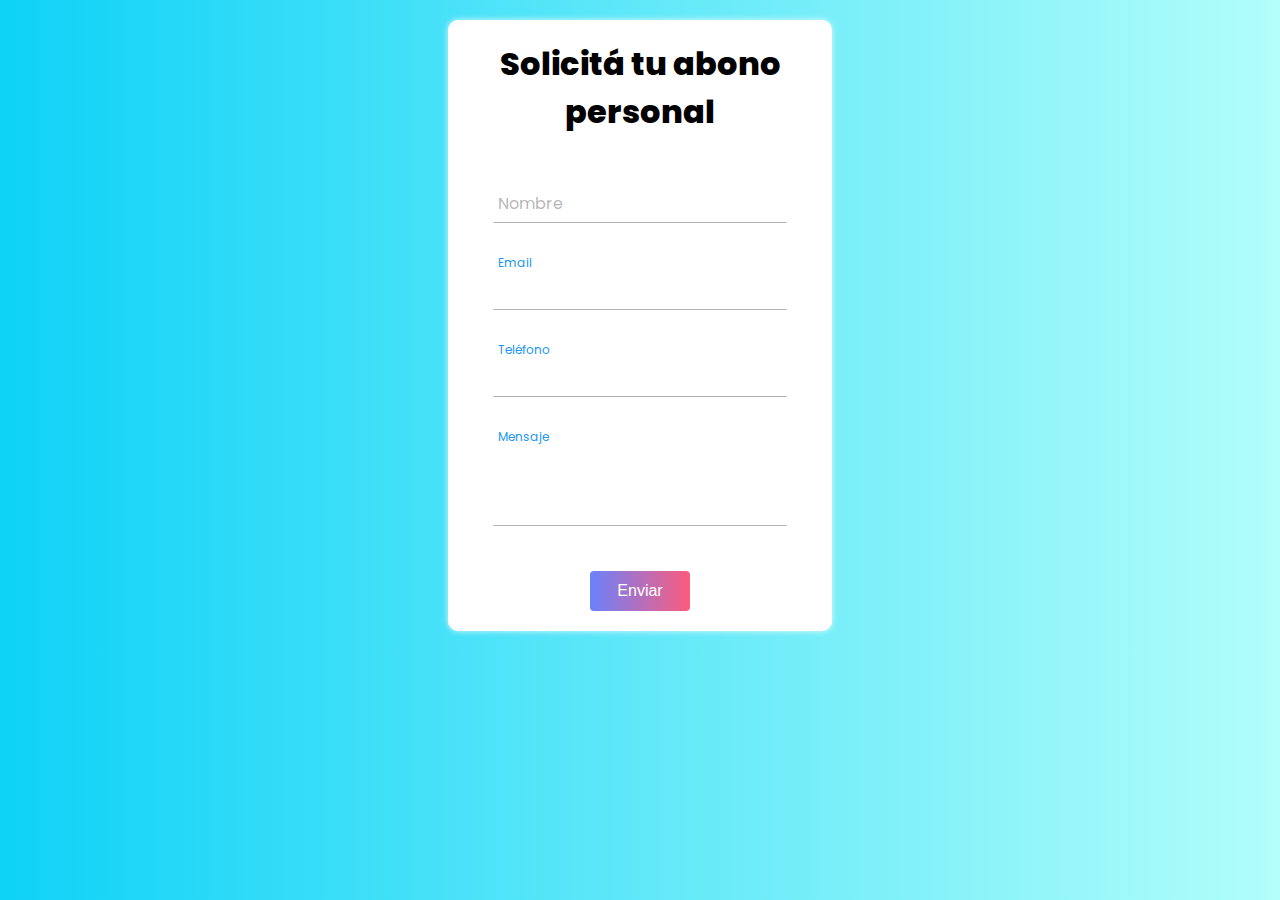
<file: formularioabono.html>
<!DOCTYPE html>
<html lang="en">
<head>
    <meta charset="UTF-8">
    <meta name="viewport" content="width=device-width, initial-scale=1.0">
    <title>Formulario abono</title>
    <link rel="stylesheet" href="css/formularioabono.css">
    <link rel="preconnect" href="https://fonts.gstatic.com">
<link href="https://fonts.googleapis.com/css2?family=Poppins:wght@300&display=swap" rel="stylesheet">
</head>
<body>
    <form name="formularioabono" method="POST" data-netlify="true">
        <div class="form">
            <h1>Solicitá tu abono personal</h1>
           <div data-netlify-recaptcha="true"></div>
           <div class="grupo">
               <input type="text" name="nombre" id="" required><span class="barra"></span>
               <label>Nombre</label>
           </div>
           <div class="grupo">
            <input type="email" name="email"><span class="barra"></span>
            <label>Email</label>
        </div>
        <div class="grupo">
            <input type="text" name="asunto"><span class="barra"></span>
            <label>Teléfono</label>
        </div>
        <div class="grupo">
            <textarea name="text" name="mensaje" id="" rows="3"></textarea><span class="barra"></span>
            <label>Mensaje</label>
        </div>

        <button type="submit">Enviar</button>
        </div>
    </form>


</body>
</html>
</file>
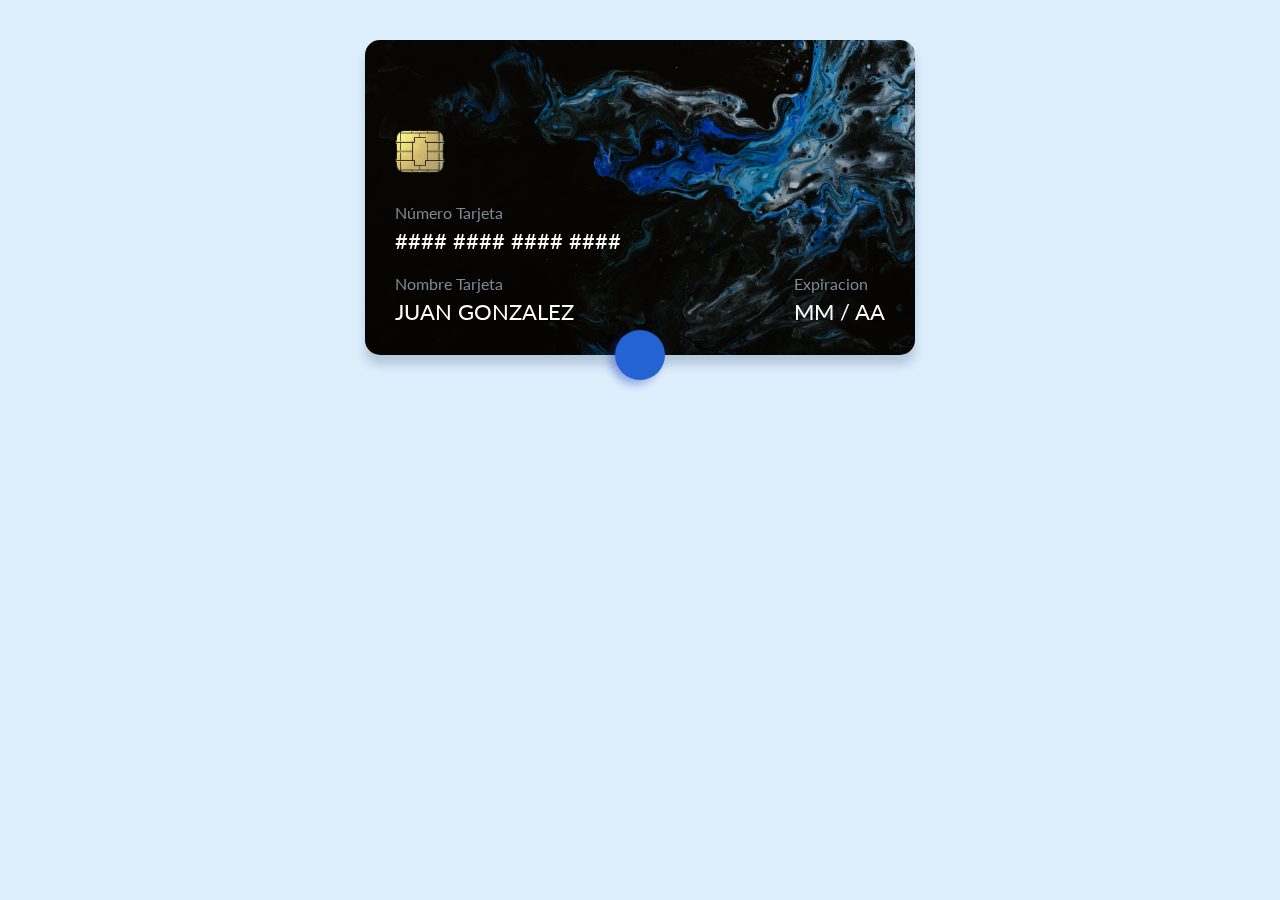
<file: formulariotarjeta.html>
<!DOCTYPE html>
<html lang="en">
<head>
	<meta charset="UTF-8">
	<meta name="viewport" content="width=device-width, initial-scale=1.0">
	<meta http-equiv="X-UA-Compatible" content="ie=edge">
	<title>Formulario de Tarjeta de Crédito Dinámico</title>
	<link href="https://fonts.googleapis.com/css?family=Lato|Liu+Jian+Mao+Cao&display=swap" rel="stylesheet">
	<link rel="stylesheet" href="css/formulariotarjeta.css">
</head>
<body>
	<div class="contenedor">

		<!-- Tarjeta -->
		<section class="tarjeta" id="tarjeta">
			<div class="delantera">
				<div class="logo-marca" id="logo-marca">
					<!--<img src="imagenes/visa.png" alt="">-->
				</div>
				<img src="imagenes/chip-tarjeta.png" class="chip" alt="">
				<div class="datos">
					<div class="grupo" id="numero">
						<p class="label">Número Tarjeta</p>
						<p class="numero">#### #### #### ####</p>
					</div>
					<div class="flexbox">
						<div class="grupo" id="nombre">
							<p class="label">Nombre Tarjeta</p>
							<p class="nombre">Juan Gonzalez</p>
						</div>

						<div class="grupo" id="expiracion">
							<p class="label">Expiracion</p>
							<p class="expiracion"><span class="mes">MM</span> / <span class="year">AA</span></p>
						</div>
					</div>
				</div>
			</div>

			<div class="trasera">
				<div class="barra-magnetica"></div>
				<div class="datos">
					<div class="grupo" id="firma">
						<p class="label">Firma</p>
						<div class="firma"><p></p></div>
					</div>
					<div class="grupo" id="ccv">
						<p class="label">CCV</p>
						<p class="ccv"></p>
					</div>
				</div>
				<p class="leyenda">Lorem ipsum dolor sit amet consectetur adipisicing elit. Accusamus exercitationem, voluptates illo.</p>
				<a href="#" class="link-banco">www.tubanco.com</a>
			</div>
		</section>

		<!-- Contenedor Boton Abrir Formulario -->
		<div class="contenedor-btn">
			<button class="btn-abrir-formulario" id="btn-abrir-formulario">
				<i class="fas fa-plus"></i>
			</button>
		</div>

		<!-- Formulario -->
		<form action="https://eager-khorana-4fb6ec.netlify.app/procesar-pago" method="POST" id="formulario-tarjeta" class="formulario-tarjeta">
						<script>
			<div class="grupo">
				<label for="inputNumero">Número Tarjeta</label>
				<input type="text" id="inputNumero" maxlength="19" autocomplete="off">
			</div>
			<div class="grupo">
				<label for="inputNombre">Nombre</label>
				<input type="text" id="inputNombre" maxlength="19" autocomplete="off">
			</div>
			<div class="flexbox">
				<div class="grupo expira">
					<label for="selectMes">Expiracion</label>
					<div class="flexbox">
						<div class="grupo-select">
							<select name="mes" id="selectMes">
								<option disabled selected>Mes</option>
							</select>
							<i class="fas fa-angle-down"></i>
						</div>
						<div class="grupo-select">
							<select name="year" id="selectYear">
								<option disabled selected>Año</option>
							</select>
							<i class="fas fa-angle-down"></i>
						</div>
					</div>
				</div>

				<div class="grupo ccv">
					<label for="inputCCV">CCV</label>
					<input type="text" id="inputCCV" maxlength="3">
				</div>
			</div>
			<button type="submit" class="btn-enviar">Enviar</button>
		</form>
	</div>

	<script src="https://kit.fontawesome.com/2c36e9b7b1.js" crossorigin="anonymous"></script>
	<script src="main.js"></script>
	<script
	src="https://www.mercadopago.com.ar/integrations/v1/web-payment-checkout.js"
	data-preference-id="<?php echo $preference->id; ?>">
  </script>
</body>
</html>
</file>
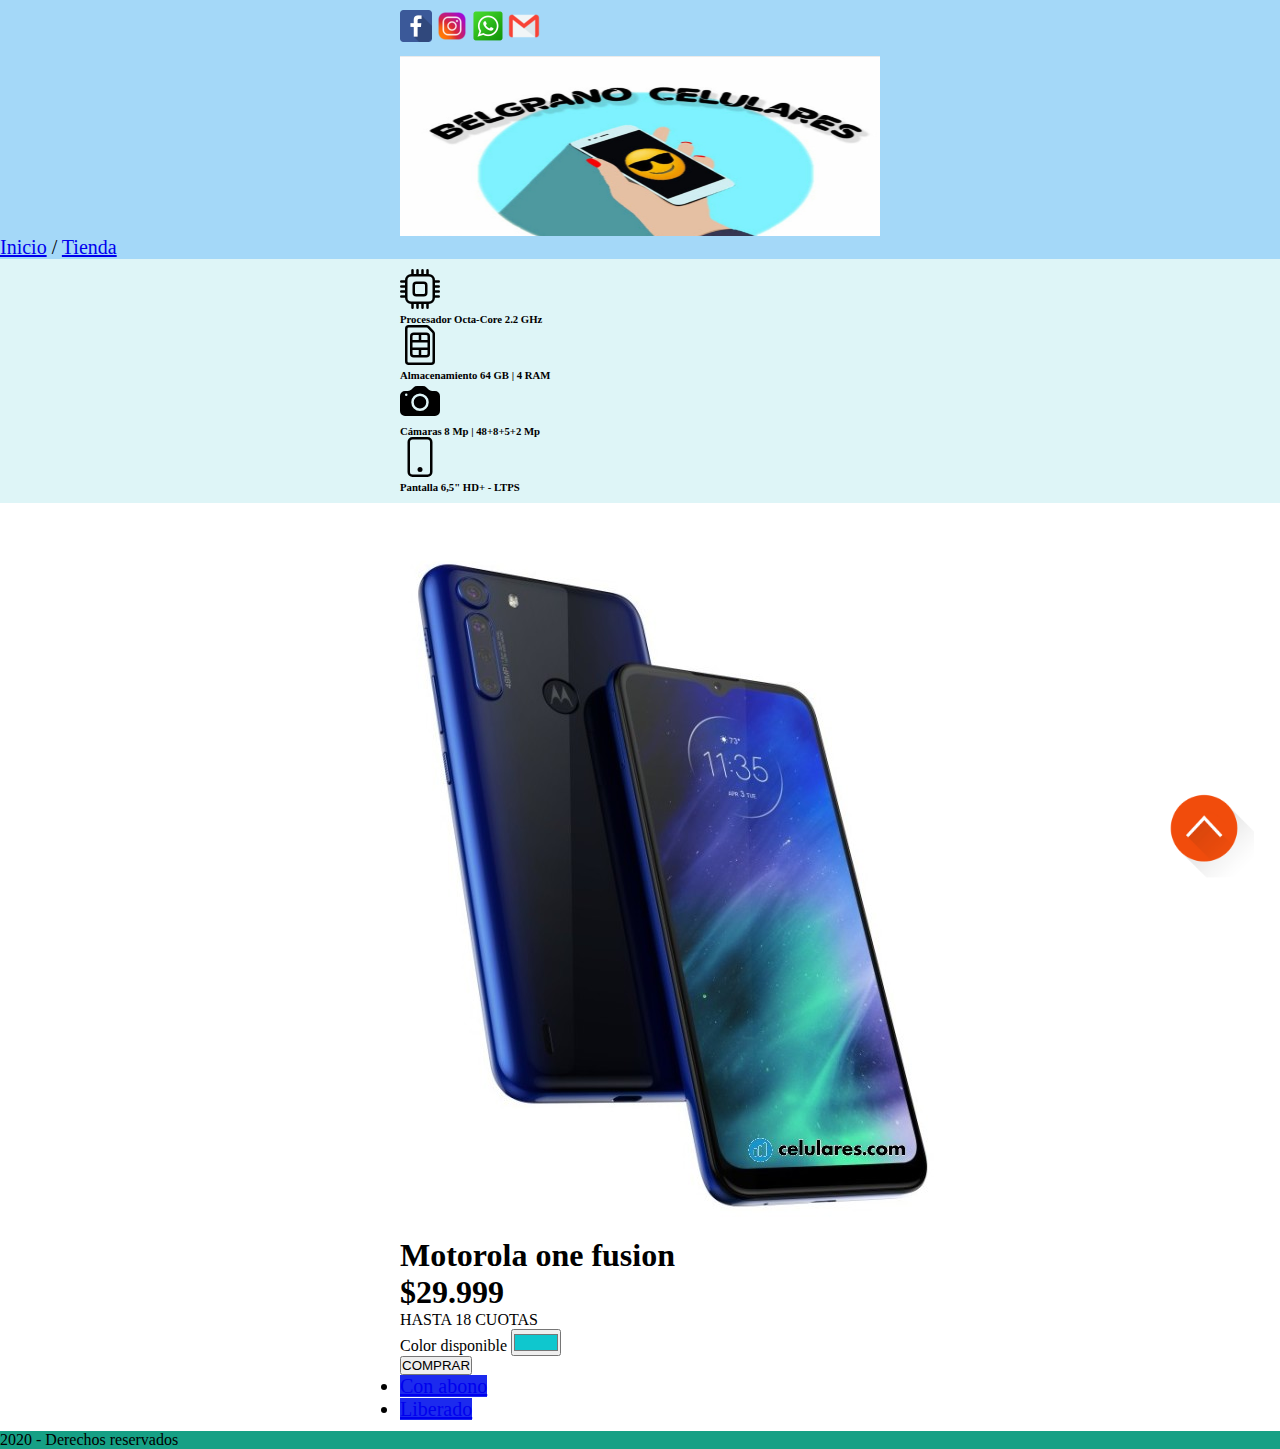
<file: moto _one_fusion.html>
<!DOCTYPE html>
<html lang="en">
<head>
    <meta charset="UTF-8">
    <meta name="viewport" content="width=device-width, initial-scale=1.0">
    <title>Moto one fusion</title>
    <meta name="description" content="">
    <link rel="shortcut icon" href="imagenes/logopersonal.png">
    
       <!--bootstrap-->
    <!-- CSS only -->
<link href="https://cdn.jsdelivr.net/npm/bootstrap@5.0.0-beta1/dist/css/bootstrap.min.css" rel="stylesheet" integrity="sha384-giJF6kkoqNQ00vy+HMDP7azOuL0xtbfIcaT9wjKHr8RbDVddVHyTfAAsrekwKmP1" crossorigin="anonymous">

<link rel="stylesheet" href="css/estilos.css">

</head>
<body>
    <body>
        <!--redes sociales-->
      <header id="header" class="header">
        <div class="container-fluid bg3 p-3">
            <div class="container">
                <div class="social">
                    <a href="https://www.facebook.com/belgranocelulare"><img src="imagenes/facebook.png" alt="facebook"></a>
                    <a href="https://instagram.com/belgrano.celulares?igshid=1p87bmlb7mc0c"><img src="imagenes/instagram.png" alt="instagram"></a>
                    <a href="https://api.whatsapp.com/send?phone=3716420005"><img src="imagenes/whatsapp.png" alt="whatsApp"></a>
                    <a href="mailto:beluelianaromero95@gmail.com"><img src="imagenes/email.png" alt="email"></a>
                    
                </div>
            </div>
       


       
    <div class="logo">
        <img class="center" src="imagenes/logobelgrano.JPG" width="480" height="180" alt="">
    </div> 
    
   
    
    
    <!--bavbar-->
    <nav class="navbar navbar-light">
    <div class="container-fluid">
        
<ul>
 <a href="index.html">Inicio</a>
 /
 <a href="index.html">Tienda</a>
</ul> 
</div>
</header>

<!--columnas-->
<div class="container-fluid bg7">
    <div class="container ">
        <section class="row">
            <div class="col ">
                <svg xmlns="http://www.w3.org/2000/svg" width="40" height="40" fill="currentColor" class="bi bi-cpu" viewBox="0 0 16 16">
                    <path fill-rule="evenodd" d="M5 0a.5.5 0 0 1 .5.5V2h1V.5a.5.5 0 0 1 1 0V2h1V.5a.5.5 0 0 1 1 0V2h1V.5a.5.5 0 0 1 1 0V2A2.5 2.5 0 0 1 14 4.5h1.5a.5.5 0 0 1 0 1H14v1h1.5a.5.5 0 0 1 0 1H14v1h1.5a.5.5 0 0 1 0 1H14v1h1.5a.5.5 0 0 1 0 1H14a2.5 2.5 0 0 1-2.5 2.5v1.5a.5.5 0 0 1-1 0V14h-1v1.5a.5.5 0 0 1-1 0V14h-1v1.5a.5.5 0 0 1-1 0V14h-1v1.5a.5.5 0 0 1-1 0V14A2.5 2.5 0 0 1 2 11.5H.5a.5.5 0 0 1 0-1H2v-1H.5a.5.5 0 0 1 0-1H2v-1H.5a.5.5 0 0 1 0-1H2v-1H.5a.5.5 0 0 1 0-1H2A2.5 2.5 0 0 1 4.5 2V.5A.5.5 0 0 1 5 0zm-.5 3A1.5 1.5 0 0 0 3 4.5v7A1.5 1.5 0 0 0 4.5 13h7a1.5 1.5 0 0 0 1.5-1.5v-7A1.5 1.5 0 0 0 11.5 3h-7zM5 6.5A1.5 1.5 0 0 1 6.5 5h3A1.5 1.5 0 0 1 11 6.5v3A1.5 1.5 0 0 1 9.5 11h-3A1.5 1.5 0 0 1 5 9.5v-3zM6.5 6a.5.5 0 0 0-.5.5v3a.5.5 0 0 0 .5.5h3a.5.5 0 0 0 .5-.5v-3a.5.5 0 0 0-.5-.5h-3z"/>
                  </svg>
                    
            <h6>Procesador

                Octa-Core 2.2 GHz</h6>
            </div>
            <div class="col">
                <svg xmlns="http://www.w3.org/2000/svg" width="40" height="40" fill="currentColor" class="bi bi-sim" viewBox="0 0 16 16">
                    <path fill-rule="evenodd" d="M2 1.5A1.5 1.5 0 0 1 3.5 0h7.086a1.5 1.5 0 0 1 1.06.44l1.915 1.914A1.5 1.5 0 0 1 14 3.414V14.5a1.5 1.5 0 0 1-1.5 1.5h-9A1.5 1.5 0 0 1 2 14.5v-13zM3.5 1a.5.5 0 0 0-.5.5v13a.5.5 0 0 0 .5.5h9a.5.5 0 0 0 .5-.5V3.414a.5.5 0 0 0-.146-.353l-1.915-1.915A.5.5 0 0 0 10.586 1H3.5z"/>
                    <path fill-rule="evenodd" d="M5.5 4a.5.5 0 0 0-.5.5V6h2.5V4h-2zm3 0v2H11V4.5a.5.5 0 0 0-.5-.5h-2zM11 7H5v2h6V7zm0 3H8.5v2h2a.5.5 0 0 0 .5-.5V10zm-3.5 2v-2H5v1.5a.5.5 0 0 0 .5.5h2zM4 4.5A1.5 1.5 0 0 1 5.5 3h5A1.5 1.5 0 0 1 12 4.5v7a1.5 1.5 0 0 1-1.5 1.5h-5A1.5 1.5 0 0 1 4 11.5v-7z"/>
                  </svg>
                <h6>Almacenamiento
                    64 GB | 4 RAM</h6>
                
            </div>
            <div class="col">
                <svg xmlns="http://www.w3.org/2000/svg" width="40" height="40" fill="currentColor" class="bi bi-camera-fill" viewBox="0 0 16 16">
                    <path d="M10.5 8.5a2.5 2.5 0 1 1-5 0 2.5 2.5 0 0 1 5 0z"/>
                    <path fill-rule="evenodd" d="M2 4a2 2 0 0 0-2 2v6a2 2 0 0 0 2 2h12a2 2 0 0 0 2-2V6a2 2 0 0 0-2-2h-1.172a2 2 0 0 1-1.414-.586l-.828-.828A2 2 0 0 0 9.172 2H6.828a2 2 0 0 0-1.414.586l-.828.828A2 2 0 0 1 3.172 4H2zm.5 2a.5.5 0 1 0 0-1 .5.5 0 0 0 0 1zm9 2.5a3.5 3.5 0 1 1-7 0 3.5 3.5 0 0 1 7 0z"/>
                  </svg>
                <h6>Cámaras
                    8 Mp | 48+8+5+2 Mp</h6>
            
            </div>
            <div class="col">
                <svg xmlns="http://www.w3.org/2000/svg" width="40" height="40" fill="currentColor" class="bi bi-phone" viewBox="0 0 16 16">
                    <path fill-rule="evenodd" d="M11 1H5a1 1 0 0 0-1 1v12a1 1 0 0 0 1 1h6a1 1 0 0 0 1-1V2a1 1 0 0 0-1-1zM5 0a2 2 0 0 0-2 2v12a2 2 0 0 0 2 2h6a2 2 0 0 0 2-2V2a2 2 0 0 0-2-2H5z"/>
                    <path fill-rule="evenodd" d="M8 14a1 1 0 1 0 0-2 1 1 0 0 0 0 2z"/>
                  </svg>
               <h6>Pantalla
                6,5" HD+ - LTPS</h6>
                
            </div>
        </div>
</div>







<div class="container p-5">
    <div class="row">
    
<div class="row card"  style="width: 28rem;">
    <img src="imagenes/motorola one fusion.jpg" class="card-img-top" alt="...">
    <div class="card-body">
      <h1 class="card-title">Motorola one fusion</h1>
      <p class="card-text"><h1>$29.999</h1>
    HASTA 18 CUOTAS</p>
    

    <div class="p-2">
        <label for="exampleColorInput" class="form-label">Color disponible</label>
        <input type="color" class="form-control form-control-color" id="exampleColorInput" value="#0fc7ce" title="Choose your color">
    </div>

     
      
        <div class="btn-group" role="group">
          <button id="btnGroupDrop1" type="button" class="btn btn-primary dropdown-toggle" data-bs-toggle="dropdown" aria-expanded="false">
            COMPRAR
          </button>
          <ul class="dropdown-menu" aria-labelledby="btnGroupDrop1">
            <li><a class="dropdown-item bg9" href="abono.html">Con abono</a></li>
            <li><a class="dropdown-item bg9" href="formulariotarjeta.html">Liberado</a></li>
          </ul>
        </div>
      </div>

    </div>
  </div>
</div>
</div>










<footer class="container-fluid my-5 bg1 p-5 text-white">
    <div class="container-fluid">
        <div class="data text-center">
            <span>
                2020 - Derechos reservados
            </span>
        </div>
    </div>
</footer>

<!--boton volver-->
<div class="volver">
<a href="#header">
<img src="imagenes/btn.top.png" width="100" height="100"  alt="bnt">
</a>
</div>




<script src="https://code.jquery.com/jquery-3.2.1.slim.min.js" integrity="sha384-KJ3o2DKtIkvYIK3UENzmM7KCkRr/rE9/Qpg6aAZGJwFDMVNA/GpGFF93hXpG5KkN" crossorigin="anonymous"></script>
<script src="https://cdn.jsdelivr.net/npm/bootstrap@5.0.0-beta1/dist/js/bootstrap.bundle.min.js" integrity="sha384-ygbV9kiqUc6oa4msXn9868pTtWMgiQaeYH7/t7LECLbyPA2x65Kgf80OJFdroafW" crossorigin="anonymous"></script>
</body>




</html>
</file>
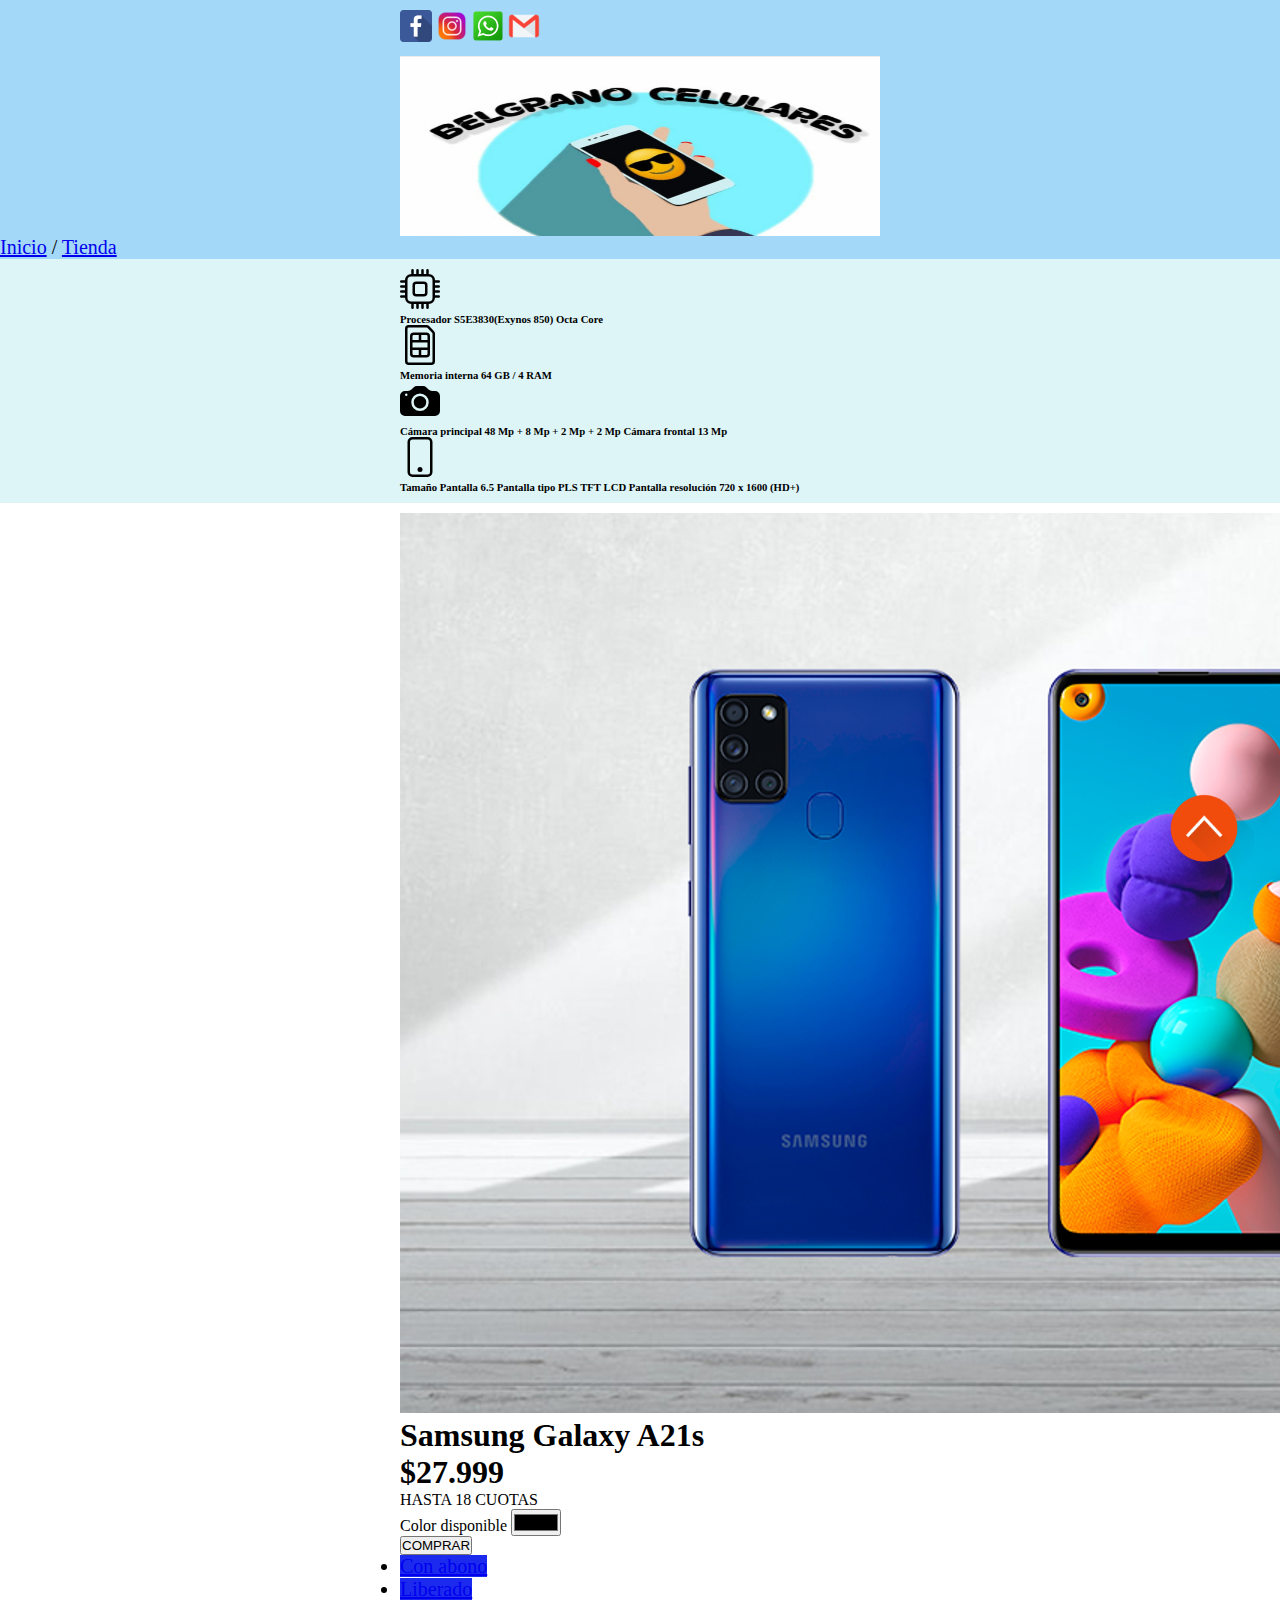
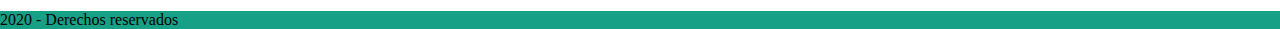
<file: samsung _a21s.html>
<!DOCTYPE html>
<html lang="en">
<head>
    <meta charset="UTF-8">
    <meta name="viewport" content="width=device-width, initial-scale=1.0">
    <title>Samsung A21s</title>
    <meta name="description" content="">
    <link rel="shortcut icon" href="imagenes/logopersonal.png">
    
       <!--bootstrap-->
    <!-- CSS only -->
<link href="https://cdn.jsdelivr.net/npm/bootstrap@5.0.0-beta1/dist/css/bootstrap.min.css" rel="stylesheet" integrity="sha384-giJF6kkoqNQ00vy+HMDP7azOuL0xtbfIcaT9wjKHr8RbDVddVHyTfAAsrekwKmP1" crossorigin="anonymous">

<link rel="stylesheet" href="css/estilos.css">

</head>
<body>
    <body>
        <!--redes sociales-->
      <header id="header" class="header">
        <div class="container-fluid bg3 p-3">
            <div class="container">
                <div class="social">
                    <a href="https://www.facebook.com/belgranocelulare"><img src="imagenes/facebook.png" alt="facebook"></a>
                    <a href="https://instagram.com/belgrano.celulares?igshid=1p87bmlb7mc0c"><img src="imagenes/instagram.png" alt="instagram"></a>
                    <a href="https://api.whatsapp.com/send?phone=3716420005"><img src="imagenes/whatsapp.png" alt="whatsApp"></a>
                    <a href="mailto:beluelianaromero95@gmail.com"><img src="imagenes/email.png" alt="email"></a>
                    
                </div>
            </div>
       


       
    <div class="logo">
        <img class="center" src="imagenes/logobelgrano.JPG" width="480" height="180" alt="">
    </div> 
    
   
    
    
    <!--bavbar-->
    <nav class="navbar navbar-light">
    <div class="container-fluid">
        
<ul>
 <a href="index.html">Inicio</a>
 /
 <a href="index.html">Tienda</a>
</ul> 
</div>
</header>

<!--columnas-->
<div class="container-fluid bg7">
    <div class="container ">
        <section class="row">
            <div class="col ">
                <svg xmlns="http://www.w3.org/2000/svg" width="40" height="40" fill="currentColor" class="bi bi-cpu" viewBox="0 0 16 16">
                    <path fill-rule="evenodd" d="M5 0a.5.5 0 0 1 .5.5V2h1V.5a.5.5 0 0 1 1 0V2h1V.5a.5.5 0 0 1 1 0V2h1V.5a.5.5 0 0 1 1 0V2A2.5 2.5 0 0 1 14 4.5h1.5a.5.5 0 0 1 0 1H14v1h1.5a.5.5 0 0 1 0 1H14v1h1.5a.5.5 0 0 1 0 1H14v1h1.5a.5.5 0 0 1 0 1H14a2.5 2.5 0 0 1-2.5 2.5v1.5a.5.5 0 0 1-1 0V14h-1v1.5a.5.5 0 0 1-1 0V14h-1v1.5a.5.5 0 0 1-1 0V14h-1v1.5a.5.5 0 0 1-1 0V14A2.5 2.5 0 0 1 2 11.5H.5a.5.5 0 0 1 0-1H2v-1H.5a.5.5 0 0 1 0-1H2v-1H.5a.5.5 0 0 1 0-1H2v-1H.5a.5.5 0 0 1 0-1H2A2.5 2.5 0 0 1 4.5 2V.5A.5.5 0 0 1 5 0zm-.5 3A1.5 1.5 0 0 0 3 4.5v7A1.5 1.5 0 0 0 4.5 13h7a1.5 1.5 0 0 0 1.5-1.5v-7A1.5 1.5 0 0 0 11.5 3h-7zM5 6.5A1.5 1.5 0 0 1 6.5 5h3A1.5 1.5 0 0 1 11 6.5v3A1.5 1.5 0 0 1 9.5 11h-3A1.5 1.5 0 0 1 5 9.5v-3zM6.5 6a.5.5 0 0 0-.5.5v3a.5.5 0 0 0 .5.5h3a.5.5 0 0 0 .5-.5v-3a.5.5 0 0 0-.5-.5h-3z"/>
                  </svg>
                    
            <h6>Procesador
S5E3830(Exynos 850) Octa Core</h6>
            </div>
            <div class="col">
                <svg xmlns="http://www.w3.org/2000/svg" width="40" height="40" fill="currentColor" class="bi bi-sim" viewBox="0 0 16 16">
                    <path fill-rule="evenodd" d="M2 1.5A1.5 1.5 0 0 1 3.5 0h7.086a1.5 1.5 0 0 1 1.06.44l1.915 1.914A1.5 1.5 0 0 1 14 3.414V14.5a1.5 1.5 0 0 1-1.5 1.5h-9A1.5 1.5 0 0 1 2 14.5v-13zM3.5 1a.5.5 0 0 0-.5.5v13a.5.5 0 0 0 .5.5h9a.5.5 0 0 0 .5-.5V3.414a.5.5 0 0 0-.146-.353l-1.915-1.915A.5.5 0 0 0 10.586 1H3.5z"/>
                    <path fill-rule="evenodd" d="M5.5 4a.5.5 0 0 0-.5.5V6h2.5V4h-2zm3 0v2H11V4.5a.5.5 0 0 0-.5-.5h-2zM11 7H5v2h6V7zm0 3H8.5v2h2a.5.5 0 0 0 .5-.5V10zm-3.5 2v-2H5v1.5a.5.5 0 0 0 .5.5h2zM4 4.5A1.5 1.5 0 0 1 5.5 3h5A1.5 1.5 0 0 1 12 4.5v7a1.5 1.5 0 0 1-1.5 1.5h-5A1.5 1.5 0 0 1 4 11.5v-7z"/>
                  </svg>
                <h6>Memoria interna
                    64 GB
                    /
                   4 RAM</h6>
                
            </div>
            <div class="col">
                <svg xmlns="http://www.w3.org/2000/svg" width="40" height="40" fill="currentColor" class="bi bi-camera-fill" viewBox="0 0 16 16">
                    <path d="M10.5 8.5a2.5 2.5 0 1 1-5 0 2.5 2.5 0 0 1 5 0z"/>
                    <path fill-rule="evenodd" d="M2 4a2 2 0 0 0-2 2v6a2 2 0 0 0 2 2h12a2 2 0 0 0 2-2V6a2 2 0 0 0-2-2h-1.172a2 2 0 0 1-1.414-.586l-.828-.828A2 2 0 0 0 9.172 2H6.828a2 2 0 0 0-1.414.586l-.828.828A2 2 0 0 1 3.172 4H2zm.5 2a.5.5 0 1 0 0-1 .5.5 0 0 0 0 1zm9 2.5a3.5 3.5 0 1 1-7 0 3.5 3.5 0 0 1 7 0z"/>
                  </svg>
                <h6>Cámara principal
                    48 Mp + 8 Mp + 2 Mp + 2 Mp
                    Cámara frontal
                    13 Mp</h6>
            
            </div>
            <div class="col">
                <svg xmlns="http://www.w3.org/2000/svg" width="40" height="40" fill="currentColor" class="bi bi-phone" viewBox="0 0 16 16">
                    <path fill-rule="evenodd" d="M11 1H5a1 1 0 0 0-1 1v12a1 1 0 0 0 1 1h6a1 1 0 0 0 1-1V2a1 1 0 0 0-1-1zM5 0a2 2 0 0 0-2 2v12a2 2 0 0 0 2 2h6a2 2 0 0 0 2-2V2a2 2 0 0 0-2-2H5z"/>
                    <path fill-rule="evenodd" d="M8 14a1 1 0 1 0 0-2 1 1 0 0 0 0 2z"/>
                  </svg>
               <h6>Tamaño Pantalla
                6.5
                Pantalla tipo
                PLS TFT LCD
                Pantalla resolución
                720 x 1600 (HD+)</h6>
                
            </div>
        </div>
</div>







<div class="container p-5">
    <div class="row">
    
<div class="row card"  style="width: 28rem;">
    <img src="imagenes/Samsung galaxy a21s.png" class="card-img-top" alt="...">
    <div class="card-body">
      <h1 class="card-title">Samsung Galaxy A21s</h1>
      <p class="card-text"><h1>$27.999</h1>
    HASTA 18 CUOTAS</p>


    <div class="p-2">
      <label for="exampleColorInput" class="form-label">Color disponible</label>
      <input type="color" class="form-control form-control-color" id="exampleColorInput" value="rgb(0, 0, 0)" title="Choose your color">
  </div>



     
     
      
        <div class="btn-group" role="group">
          <button id="btnGroupDrop1" type="button" class="btn btn-primary dropdown-toggle" data-bs-toggle="dropdown" aria-expanded="false">
            COMPRAR
          </button>
          <ul class="dropdown-menu" aria-labelledby="btnGroupDrop1">
            <li><a class="dropdown-item bg9" href="abono.html">Con abono</a></li>
            <li><a class="dropdown-item bg9" href="formulariotarjeta.html">Liberado</a></li>
          </ul>
        </div>
      </div>

    </div>
  </div>
</div>
</di>

<footer class="container-fluid my-5 bg1 p-5 text-white">
    <div class="container-fluid">
        <div class="data text-center">
            <span>
                2020 - Derechos reservados
            </span>
        </div>
    </div>
</footer>

<!--boton volver-->
<div class="volver">
<a href="#header">
<img src="imagenes/btn.top.png" width="100" height="100"  alt="bnt">
</a>
</div>




<script src="https://code.jquery.com/jquery-3.2.1.slim.min.js" integrity="sha384-KJ3o2DKtIkvYIK3UENzmM7KCkRr/rE9/Qpg6aAZGJwFDMVNA/GpGFF93hXpG5KkN" crossorigin="anonymous"></script>
<script src="https://cdn.jsdelivr.net/npm/bootstrap@5.0.0-beta1/dist/js/bootstrap.bundle.min.js" integrity="sha384-ygbV9kiqUc6oa4msXn9868pTtWMgiQaeYH7/t7LECLbyPA2x65Kgf80OJFdroafW" crossorigin="anonymous"></script>
</body>




</html>
</file>
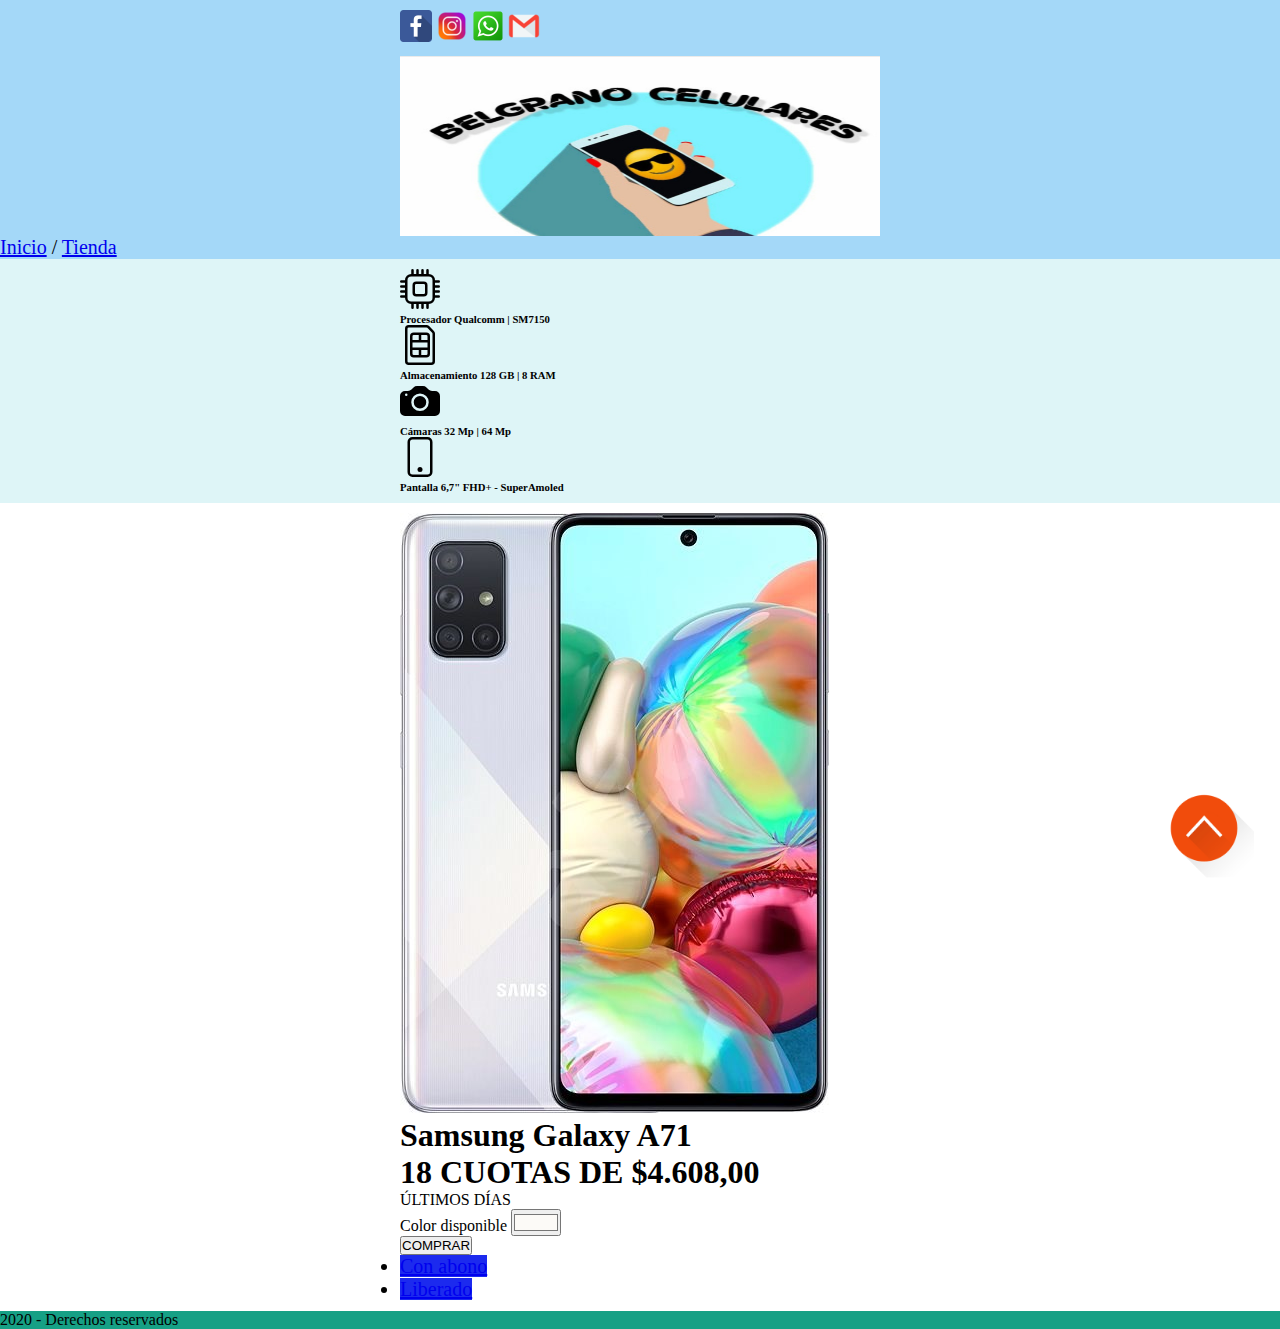
<file: samsung _a71.html>
<!DOCTYPE html>
<html lang="en">
<head>
    <meta charset="UTF-8">
    <meta name="viewport" content="width=device-width, initial-scale=1.0">
    <title>Samsung A71</title>
    <meta name="description" content="">
    <link rel="shortcut icon" href="imagenes/logopersonal.png">
    
       <!--bootstrap-->
    <!-- CSS only -->
<link href="https://cdn.jsdelivr.net/npm/bootstrap@5.0.0-beta1/dist/css/bootstrap.min.css" rel="stylesheet" integrity="sha384-giJF6kkoqNQ00vy+HMDP7azOuL0xtbfIcaT9wjKHr8RbDVddVHyTfAAsrekwKmP1" crossorigin="anonymous">

<link rel="stylesheet" href="css/estilos.css">

</head>
<body>
    <body>
        <!--redes sociales-->
      <header id="header" class="header">
        <div class="container-fluid bg3 p-3">
            <div class="container">
                <div class="social">
                    <a href="https://www.facebook.com/belgranocelulare"><img src="imagenes/facebook.png" alt="facebook"></a>
                    <a href="https://instagram.com/belgrano.celulares?igshid=1p87bmlb7mc0c"><img src="imagenes/instagram.png" alt="instagram"></a>
                    <a href="https://api.whatsapp.com/send?phone=3716420005"><img src="imagenes/whatsapp.png" alt="whatsApp"></a>
                    <a href="mailto:beluelianaromero95@gmail.com"><img src="imagenes/email.png" alt="email"></a>
                    
                </div>
            </div>
       


       
    <div class="logo">
        <img class="center" src="imagenes/logobelgrano.JPG" width="480" height="180" alt="">
    </div> 
    
   
    
    
    <!--bavbar-->
    <nav class="navbar navbar-light">
    <div class="container-fluid">
        
<ul>
 <a href="index.html">Inicio</a>
 /
 <a href="index.html">Tienda</a>
</ul> 
</div>
</header>

<!--columnas-->
<div class="container-fluid bg7">
    <div class="container ">
        <section class="row">
            <div class="col ">
                <svg xmlns="http://www.w3.org/2000/svg" width="40" height="40" fill="currentColor" class="bi bi-cpu" viewBox="0 0 16 16">
                    <path fill-rule="evenodd" d="M5 0a.5.5 0 0 1 .5.5V2h1V.5a.5.5 0 0 1 1 0V2h1V.5a.5.5 0 0 1 1 0V2h1V.5a.5.5 0 0 1 1 0V2A2.5 2.5 0 0 1 14 4.5h1.5a.5.5 0 0 1 0 1H14v1h1.5a.5.5 0 0 1 0 1H14v1h1.5a.5.5 0 0 1 0 1H14v1h1.5a.5.5 0 0 1 0 1H14a2.5 2.5 0 0 1-2.5 2.5v1.5a.5.5 0 0 1-1 0V14h-1v1.5a.5.5 0 0 1-1 0V14h-1v1.5a.5.5 0 0 1-1 0V14h-1v1.5a.5.5 0 0 1-1 0V14A2.5 2.5 0 0 1 2 11.5H.5a.5.5 0 0 1 0-1H2v-1H.5a.5.5 0 0 1 0-1H2v-1H.5a.5.5 0 0 1 0-1H2v-1H.5a.5.5 0 0 1 0-1H2A2.5 2.5 0 0 1 4.5 2V.5A.5.5 0 0 1 5 0zm-.5 3A1.5 1.5 0 0 0 3 4.5v7A1.5 1.5 0 0 0 4.5 13h7a1.5 1.5 0 0 0 1.5-1.5v-7A1.5 1.5 0 0 0 11.5 3h-7zM5 6.5A1.5 1.5 0 0 1 6.5 5h3A1.5 1.5 0 0 1 11 6.5v3A1.5 1.5 0 0 1 9.5 11h-3A1.5 1.5 0 0 1 5 9.5v-3zM6.5 6a.5.5 0 0 0-.5.5v3a.5.5 0 0 0 .5.5h3a.5.5 0 0 0 .5-.5v-3a.5.5 0 0 0-.5-.5h-3z"/>
                  </svg>
                    
            <h6>Procesador

                Qualcomm | SM7150</h6>
            </div>
            <div class="col">
                <svg xmlns="http://www.w3.org/2000/svg" width="40" height="40" fill="currentColor" class="bi bi-sim" viewBox="0 0 16 16">
                    <path fill-rule="evenodd" d="M2 1.5A1.5 1.5 0 0 1 3.5 0h7.086a1.5 1.5 0 0 1 1.06.44l1.915 1.914A1.5 1.5 0 0 1 14 3.414V14.5a1.5 1.5 0 0 1-1.5 1.5h-9A1.5 1.5 0 0 1 2 14.5v-13zM3.5 1a.5.5 0 0 0-.5.5v13a.5.5 0 0 0 .5.5h9a.5.5 0 0 0 .5-.5V3.414a.5.5 0 0 0-.146-.353l-1.915-1.915A.5.5 0 0 0 10.586 1H3.5z"/>
                    <path fill-rule="evenodd" d="M5.5 4a.5.5 0 0 0-.5.5V6h2.5V4h-2zm3 0v2H11V4.5a.5.5 0 0 0-.5-.5h-2zM11 7H5v2h6V7zm0 3H8.5v2h2a.5.5 0 0 0 .5-.5V10zm-3.5 2v-2H5v1.5a.5.5 0 0 0 .5.5h2zM4 4.5A1.5 1.5 0 0 1 5.5 3h5A1.5 1.5 0 0 1 12 4.5v7a1.5 1.5 0 0 1-1.5 1.5h-5A1.5 1.5 0 0 1 4 11.5v-7z"/>
                  </svg>
                <h6>Almacenamiento

                    128 GB | 8 RAM</h6>
                
            </div>
            <div class="col">
                <svg xmlns="http://www.w3.org/2000/svg" width="40" height="40" fill="currentColor" class="bi bi-camera-fill" viewBox="0 0 16 16">
                    <path d="M10.5 8.5a2.5 2.5 0 1 1-5 0 2.5 2.5 0 0 1 5 0z"/>
                    <path fill-rule="evenodd" d="M2 4a2 2 0 0 0-2 2v6a2 2 0 0 0 2 2h12a2 2 0 0 0 2-2V6a2 2 0 0 0-2-2h-1.172a2 2 0 0 1-1.414-.586l-.828-.828A2 2 0 0 0 9.172 2H6.828a2 2 0 0 0-1.414.586l-.828.828A2 2 0 0 1 3.172 4H2zm.5 2a.5.5 0 1 0 0-1 .5.5 0 0 0 0 1zm9 2.5a3.5 3.5 0 1 1-7 0 3.5 3.5 0 0 1 7 0z"/>
                  </svg>
                <h6>Cámaras

                    32 Mp | 64 Mp</h6>
            
            </div>
            <div class="col">
                <svg xmlns="http://www.w3.org/2000/svg" width="40" height="40" fill="currentColor" class="bi bi-phone" viewBox="0 0 16 16">
                    <path fill-rule="evenodd" d="M11 1H5a1 1 0 0 0-1 1v12a1 1 0 0 0 1 1h6a1 1 0 0 0 1-1V2a1 1 0 0 0-1-1zM5 0a2 2 0 0 0-2 2v12a2 2 0 0 0 2 2h6a2 2 0 0 0 2-2V2a2 2 0 0 0-2-2H5z"/>
                    <path fill-rule="evenodd" d="M8 14a1 1 0 1 0 0-2 1 1 0 0 0 0 2z"/>
                  </svg>
               <h6>Pantalla

                6,7" FHD+ - SuperAmoled</h6>
                
            </div>
        </div>
</div>







<div class="container p-5">
    <div class="row">
    
<div class="row card"  style="width: 28rem;">
    <img src="imagenes/samsung a71.jpg" class="card-img-top" alt="...">
    <div class="card-body">
      <h1 class="card-title">Samsung Galaxy A71</h1>
      <p class="card-text"><h1>18 CUOTAS DE $4.608,00</h1>
    ÚLTIMOS DÍAS</p>

    <div class="p-1">
        <label for="exampleColorInput" class="form-label">Color disponible</label>
    <input type="color" class="form-control form-control-color" id="exampleColorInput" value="#fcfaf7" title="Choose your color">
    </div>
         


     
     
      
        <div class="btn-group" role="group">
          <button id="btnGroupDrop1" type="button" class="btn btn-primary dropdown-toggle" data-bs-toggle="dropdown" aria-expanded="false">
            COMPRAR
          </button>
          <ul class="dropdown-menu" aria-labelledby="btnGroupDrop1">
            <li><a class="dropdown-item bg9" href="abono.html">Con abono</a></li>
            <li><a class="dropdown-item bg9" href="formulariotarjeta.html">Liberado</a></li>
          </ul>
        </div>
      </div>

    </div>
  </div>
</div>
</div>










<footer class="container-fluid my-5 bg1 p-5 text-white">
    <div class="container-fluid">
        <div class="data text-center">
            <span>
                2020 - Derechos reservados
            </span>
        </div>
    </div>
</footer>

<!--boton volver-->
<div class="volver">
<a href="#header">
<img src="imagenes/btn.top.png" width="100" height="100"  alt="bnt">
</a>
</div>




<script src="https://code.jquery.com/jquery-3.2.1.slim.min.js" integrity="sha384-KJ3o2DKtIkvYIK3UENzmM7KCkRr/rE9/Qpg6aAZGJwFDMVNA/GpGFF93hXpG5KkN" crossorigin="anonymous"></script>
<script src="https://cdn.jsdelivr.net/npm/bootstrap@5.0.0-beta1/dist/js/bootstrap.bundle.min.js" integrity="sha384-ygbV9kiqUc6oa4msXn9868pTtWMgiQaeYH7/t7LECLbyPA2x65Kgf80OJFdroafW" crossorigin="anonymous"></script>
</body>




</html>
</file>
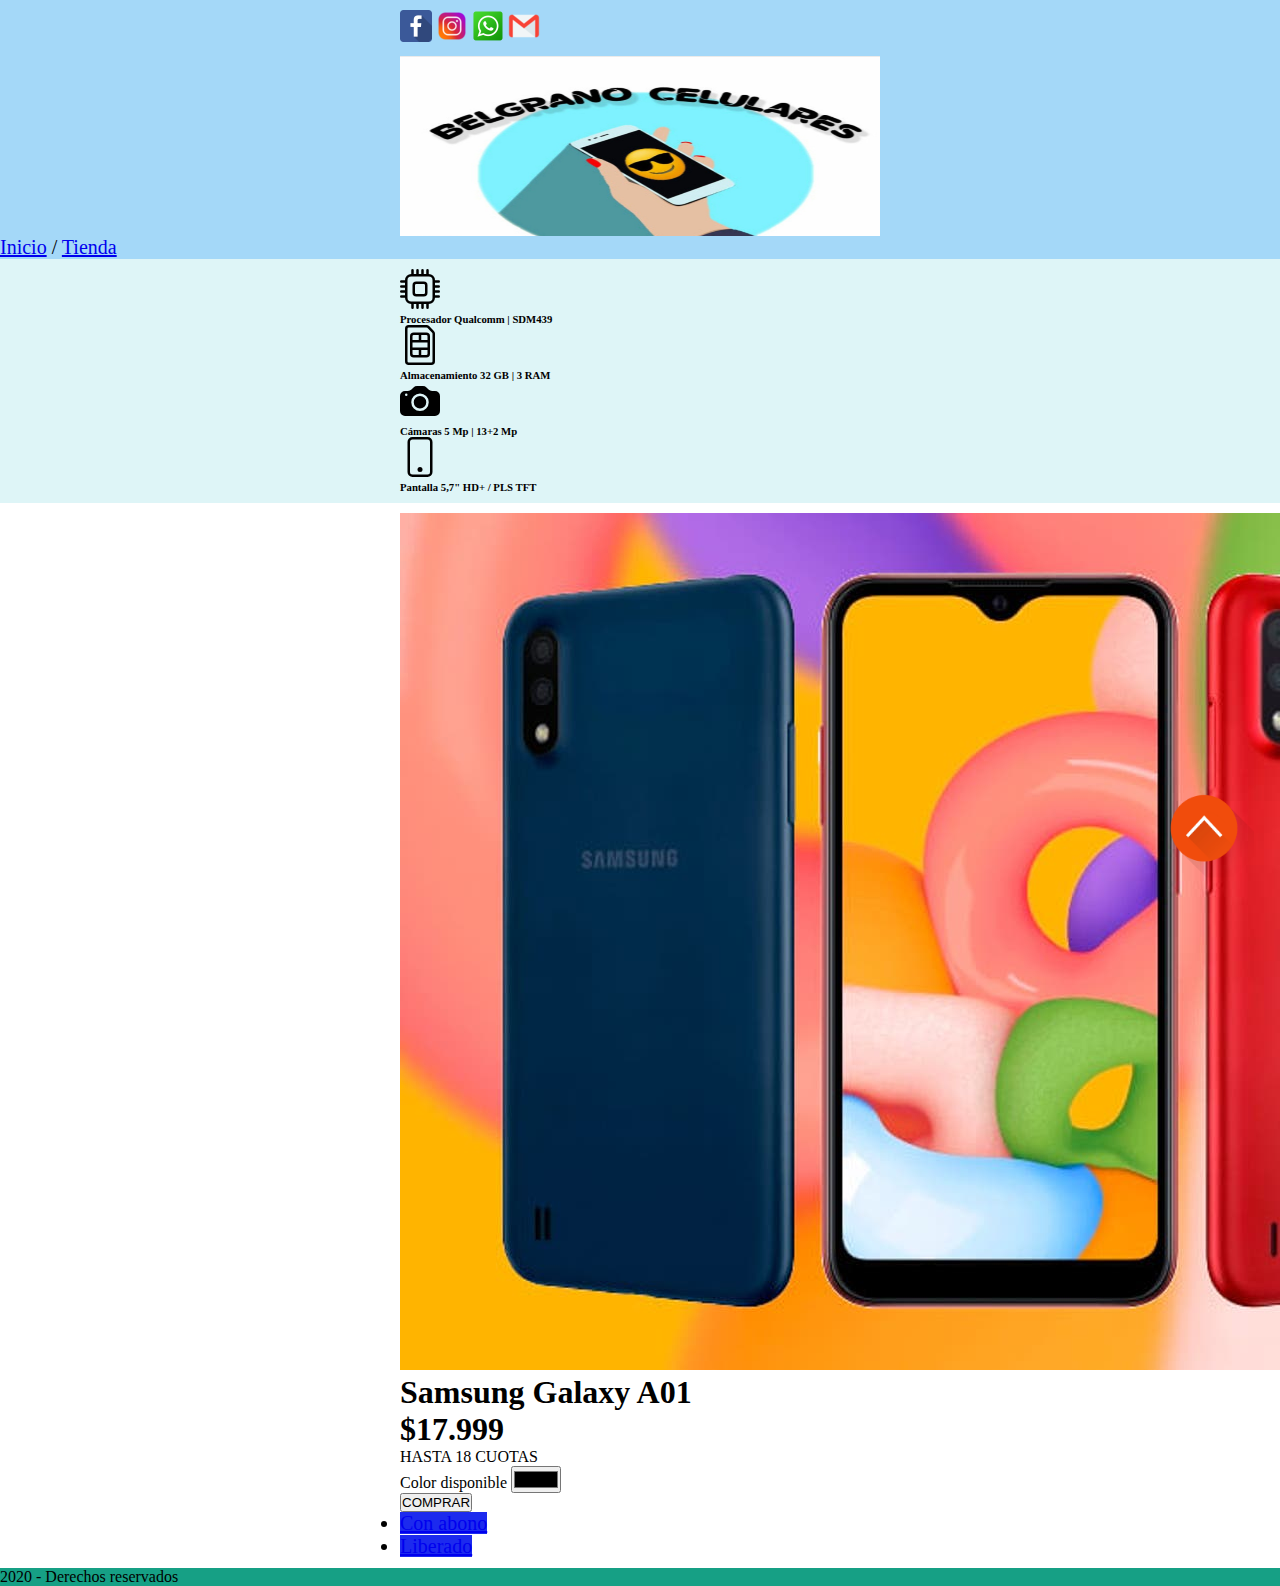
<file: samsung_a01.html>
<!DOCTYPE html>
<html lang="en">
<head>
    <meta charset="UTF-8">
    <meta name="viewport" content="width=device-width, initial-scale=1.0">
    <title>Samsung A01</title>
    <meta name="description" content="">
    <link rel="shortcut icon" href="imagenes/logopersonal.png">
    
       <!--bootstrap-->
    <!-- CSS only -->
<link href="https://cdn.jsdelivr.net/npm/bootstrap@5.0.0-beta1/dist/css/bootstrap.min.css" rel="stylesheet" integrity="sha384-giJF6kkoqNQ00vy+HMDP7azOuL0xtbfIcaT9wjKHr8RbDVddVHyTfAAsrekwKmP1" crossorigin="anonymous">

<link rel="stylesheet" href="css/estilos.css">

</head>
<body>
    <body>
        <!--redes sociales-->
      <header id="header" class="header">
        <div class="container-fluid bg3 p-3">
            <div class="container">
                <div class="social">
                    <a href="https://www.facebook.com/belgranocelulare"><img src="imagenes/facebook.png" alt="facebook"></a>
                    <a href="https://instagram.com/belgrano.celulares?igshid=1p87bmlb7mc0c"><img src="imagenes/instagram.png" alt="instagram"></a>
                    <a href="https://api.whatsapp.com/send?phone=3716420005"><img src="imagenes/whatsapp.png" alt="whatsApp"></a>
                    <a href="mailto:beluelianaromero95@gmail.com"><img src="imagenes/email.png" alt="email"></a>
                    
                </div>
            </div>
       


       
    <div class="logo">
        <img class="center" src="imagenes/logobelgrano.JPG" width="480" height="180" alt="">
    </div> 
    
   
    
    
    <!--bavbar-->
    <nav class="navbar navbar-light">
    <div class="container-fluid">
        
<ul>
 <a href="index.html">Inicio</a>
 /
 <a href="index.html">Tienda</a>
</ul> 
</div>
</header>

<!--columnas-->
<div class="container-fluid bg7">
    <div class="container ">
        <section class="row">
            <div class="col ">
                <svg xmlns="http://www.w3.org/2000/svg" width="40" height="40" fill="currentColor" class="bi bi-cpu" viewBox="0 0 16 16">
                    <path fill-rule="evenodd" d="M5 0a.5.5 0 0 1 .5.5V2h1V.5a.5.5 0 0 1 1 0V2h1V.5a.5.5 0 0 1 1 0V2h1V.5a.5.5 0 0 1 1 0V2A2.5 2.5 0 0 1 14 4.5h1.5a.5.5 0 0 1 0 1H14v1h1.5a.5.5 0 0 1 0 1H14v1h1.5a.5.5 0 0 1 0 1H14v1h1.5a.5.5 0 0 1 0 1H14a2.5 2.5 0 0 1-2.5 2.5v1.5a.5.5 0 0 1-1 0V14h-1v1.5a.5.5 0 0 1-1 0V14h-1v1.5a.5.5 0 0 1-1 0V14h-1v1.5a.5.5 0 0 1-1 0V14A2.5 2.5 0 0 1 2 11.5H.5a.5.5 0 0 1 0-1H2v-1H.5a.5.5 0 0 1 0-1H2v-1H.5a.5.5 0 0 1 0-1H2v-1H.5a.5.5 0 0 1 0-1H2A2.5 2.5 0 0 1 4.5 2V.5A.5.5 0 0 1 5 0zm-.5 3A1.5 1.5 0 0 0 3 4.5v7A1.5 1.5 0 0 0 4.5 13h7a1.5 1.5 0 0 0 1.5-1.5v-7A1.5 1.5 0 0 0 11.5 3h-7zM5 6.5A1.5 1.5 0 0 1 6.5 5h3A1.5 1.5 0 0 1 11 6.5v3A1.5 1.5 0 0 1 9.5 11h-3A1.5 1.5 0 0 1 5 9.5v-3zM6.5 6a.5.5 0 0 0-.5.5v3a.5.5 0 0 0 .5.5h3a.5.5 0 0 0 .5-.5v-3a.5.5 0 0 0-.5-.5h-3z"/>
                  </svg>
                    
            <h6>Procesador

                Qualcomm | SDM439</h6>
            </div>
            <div class="col">
                <svg xmlns="http://www.w3.org/2000/svg" width="40" height="40" fill="currentColor" class="bi bi-sim" viewBox="0 0 16 16">
                    <path fill-rule="evenodd" d="M2 1.5A1.5 1.5 0 0 1 3.5 0h7.086a1.5 1.5 0 0 1 1.06.44l1.915 1.914A1.5 1.5 0 0 1 14 3.414V14.5a1.5 1.5 0 0 1-1.5 1.5h-9A1.5 1.5 0 0 1 2 14.5v-13zM3.5 1a.5.5 0 0 0-.5.5v13a.5.5 0 0 0 .5.5h9a.5.5 0 0 0 .5-.5V3.414a.5.5 0 0 0-.146-.353l-1.915-1.915A.5.5 0 0 0 10.586 1H3.5z"/>
                    <path fill-rule="evenodd" d="M5.5 4a.5.5 0 0 0-.5.5V6h2.5V4h-2zm3 0v2H11V4.5a.5.5 0 0 0-.5-.5h-2zM11 7H5v2h6V7zm0 3H8.5v2h2a.5.5 0 0 0 .5-.5V10zm-3.5 2v-2H5v1.5a.5.5 0 0 0 .5.5h2zM4 4.5A1.5 1.5 0 0 1 5.5 3h5A1.5 1.5 0 0 1 12 4.5v7a1.5 1.5 0 0 1-1.5 1.5h-5A1.5 1.5 0 0 1 4 11.5v-7z"/>
                  </svg>
                <h6>Almacenamiento

                    32 GB | 3 RAM</h6>
                
            </div>
            <div class="col">
                <svg xmlns="http://www.w3.org/2000/svg" width="40" height="40" fill="currentColor" class="bi bi-camera-fill" viewBox="0 0 16 16">
                    <path d="M10.5 8.5a2.5 2.5 0 1 1-5 0 2.5 2.5 0 0 1 5 0z"/>
                    <path fill-rule="evenodd" d="M2 4a2 2 0 0 0-2 2v6a2 2 0 0 0 2 2h12a2 2 0 0 0 2-2V6a2 2 0 0 0-2-2h-1.172a2 2 0 0 1-1.414-.586l-.828-.828A2 2 0 0 0 9.172 2H6.828a2 2 0 0 0-1.414.586l-.828.828A2 2 0 0 1 3.172 4H2zm.5 2a.5.5 0 1 0 0-1 .5.5 0 0 0 0 1zm9 2.5a3.5 3.5 0 1 1-7 0 3.5 3.5 0 0 1 7 0z"/>
                  </svg>
                <h6>Cámaras

                    5 Mp | 13+2 Mp</h6>
            
            </div>
            <div class="col">
                <svg xmlns="http://www.w3.org/2000/svg" width="40" height="40" fill="currentColor" class="bi bi-phone" viewBox="0 0 16 16">
                    <path fill-rule="evenodd" d="M11 1H5a1 1 0 0 0-1 1v12a1 1 0 0 0 1 1h6a1 1 0 0 0 1-1V2a1 1 0 0 0-1-1zM5 0a2 2 0 0 0-2 2v12a2 2 0 0 0 2 2h6a2 2 0 0 0 2-2V2a2 2 0 0 0-2-2H5z"/>
                    <path fill-rule="evenodd" d="M8 14a1 1 0 1 0 0-2 1 1 0 0 0 0 2z"/>
                  </svg>
               <h6>Pantalla

                5,7" HD+ / PLS TFT</h6>
                
            </div>
        </div>
</div>







<div class="container p-5">
    <div class="row">
    
<div class="row card"  style="width: 28rem;">
    <img src="imagenes/samsung galaxy a01.jpg" class="card-img-top" alt="...">
    <div class="card-body">
      <h1 class="card-title">Samsung Galaxy A01</h1>
      <p class="card-text"><h1>$17.999</h1>
    HASTA 18 CUOTAS</p>

    <div class="p-2">
        <label for="exampleColorInput" class="form-label">Color disponible</label>
        <input type="color" class="form-control form-control-color" id="exampleColorInput" value="rgb(0, 0, 0)" title="Choose your color">
    </div>
     
     
      
        <div class="btn-group" role="group">
          <button id="btnGroupDrop1" type="button" class="btn btn-primary dropdown-toggle" data-bs-toggle="dropdown" aria-expanded="false">
            COMPRAR
          </button>
          <ul class="dropdown-menu" aria-labelledby="btnGroupDrop1">
            <li><a class="dropdown-item bg9" href="abono.html">Con abono</a></li>
            <li><a class="dropdown-item bg9" href="formulariotarjeta.html">Liberado</a></li>
          </ul>
        </div>
      </div>

    </div>
  </div>
</div>
</div>










<footer class="container-fluid my-5 bg1 p-5 text-white">
    <div class="container-fluid">
        <div class="data text-center">
            <span>
                2020 - Derechos reservados
            </span>
        </div>
    </div>
</footer>

<!--boton volver-->
<div class="volver">
<a href="#header">
<img src="imagenes/btn.top.png" width="100" height="100"  alt="bnt">
</a>
</div>




<script src="https://code.jquery.com/jquery-3.2.1.slim.min.js" integrity="sha384-KJ3o2DKtIkvYIK3UENzmM7KCkRr/rE9/Qpg6aAZGJwFDMVNA/GpGFF93hXpG5KkN" crossorigin="anonymous"></script>
<script src="https://cdn.jsdelivr.net/npm/bootstrap@5.0.0-beta1/dist/js/bootstrap.bundle.min.js" integrity="sha384-ygbV9kiqUc6oa4msXn9868pTtWMgiQaeYH7/t7LECLbyPA2x65Kgf80OJFdroafW" crossorigin="anonymous"></script>
</body>




</html>
</file>
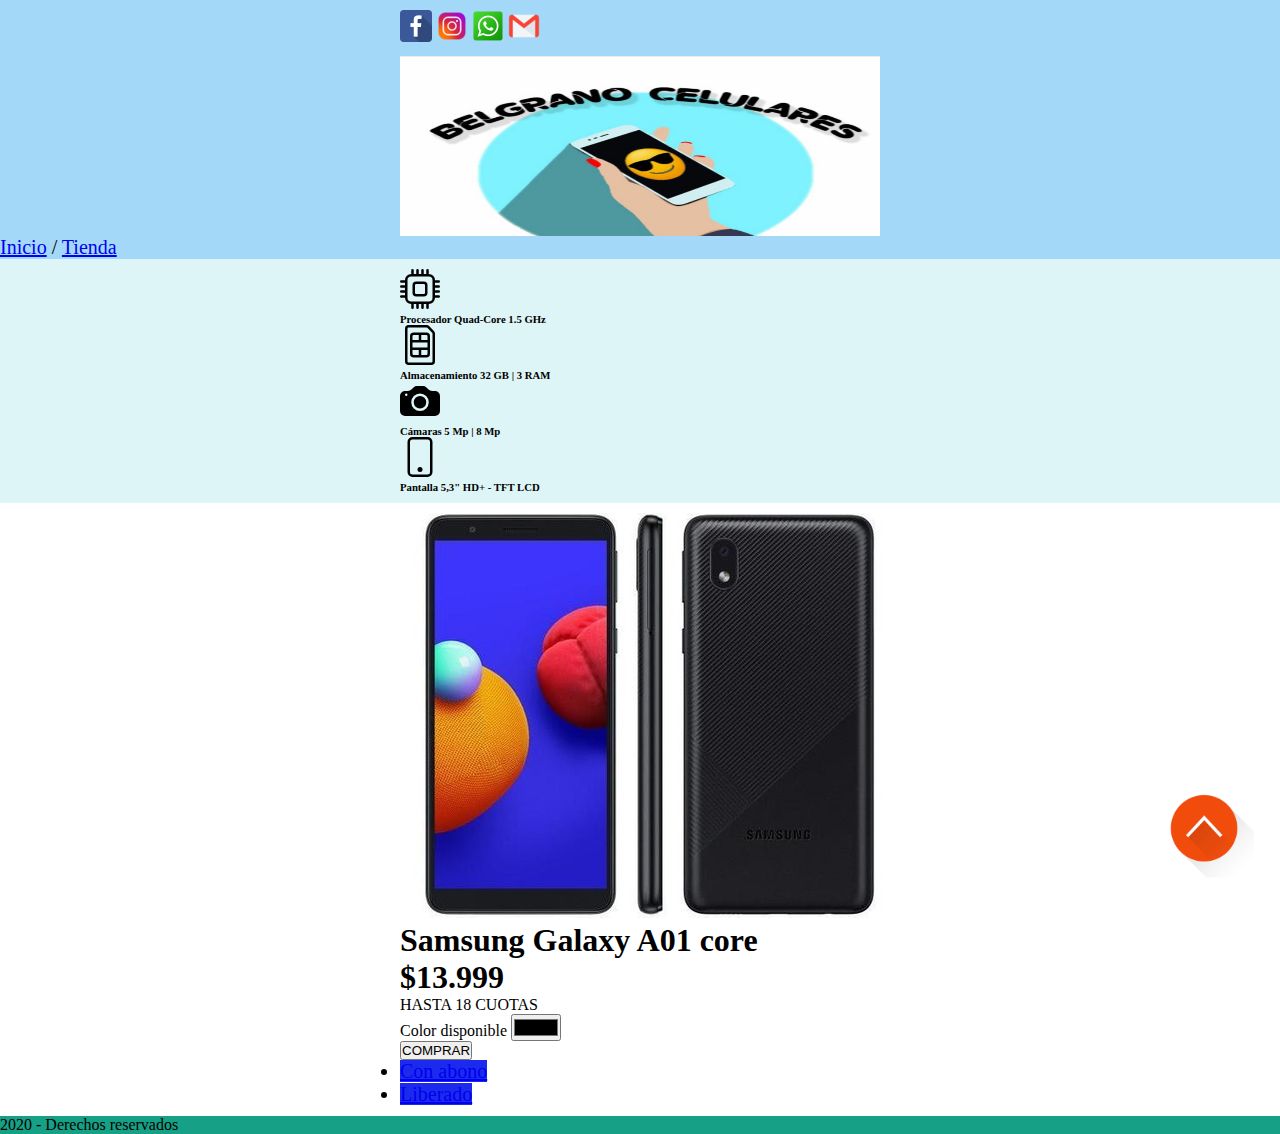
<file: samsung_a01core.html>
<!DOCTYPE html>
<html lang="en">
<head>
    <meta charset="UTF-8">
    <meta name="viewport" content="width=device-width, initial-scale=1.0">
    <title>Samsung A01 core</title>
    <meta name="description" content="">
    <link rel="shortcut icon" href="imagenes/logopersonal.png">
    
       <!--bootstrap-->
    <!-- CSS only -->
<link href="https://cdn.jsdelivr.net/npm/bootstrap@5.0.0-beta1/dist/css/bootstrap.min.css" rel="stylesheet" integrity="sha384-giJF6kkoqNQ00vy+HMDP7azOuL0xtbfIcaT9wjKHr8RbDVddVHyTfAAsrekwKmP1" crossorigin="anonymous">

<link rel="stylesheet" href="css/estilos.css">

</head>
<body>
    <body>
        <!--redes sociales-->
      <header id="header" class="header">
        <div class="container-fluid bg3 p-3">
            <div class="container">
                <div class="social">
                    <a href="https://www.facebook.com/belgranocelulare"><img src="imagenes/facebook.png" alt="facebook"></a>
                    <a href="https://instagram.com/belgrano.celulares?igshid=1p87bmlb7mc0c"><img src="imagenes/instagram.png" alt="instagram"></a>
                    <a href="https://api.whatsapp.com/send?phone=3716420005"><img src="imagenes/whatsapp.png" alt="whatsApp"></a>
                    <a href="mailto:beluelianaromero95@gmail.com"><img src="imagenes/email.png" alt="email"></a>
                    
                </div>
            </div>
       


       
    <div class="logo">
        <img class="center" src="imagenes/logobelgrano.JPG" width="480" height="180" alt="">
    </div> 
    
   
    
    
    <!--bavbar-->
    <nav class="navbar navbar-light">
    <div class="container-fluid">
        
<ul>
 <a href="index.html">Inicio</a>
 /
 <a href="index.html">Tienda</a>
</ul> 
</div>
</header>

<!--columnas-->
<div class="container-fluid bg7">
    <div class="container ">
        <section class="row">
            <div class="col ">
                <svg xmlns="http://www.w3.org/2000/svg" width="40" height="40" fill="currentColor" class="bi bi-cpu" viewBox="0 0 16 16">
                    <path fill-rule="evenodd" d="M5 0a.5.5 0 0 1 .5.5V2h1V.5a.5.5 0 0 1 1 0V2h1V.5a.5.5 0 0 1 1 0V2h1V.5a.5.5 0 0 1 1 0V2A2.5 2.5 0 0 1 14 4.5h1.5a.5.5 0 0 1 0 1H14v1h1.5a.5.5 0 0 1 0 1H14v1h1.5a.5.5 0 0 1 0 1H14v1h1.5a.5.5 0 0 1 0 1H14a2.5 2.5 0 0 1-2.5 2.5v1.5a.5.5 0 0 1-1 0V14h-1v1.5a.5.5 0 0 1-1 0V14h-1v1.5a.5.5 0 0 1-1 0V14h-1v1.5a.5.5 0 0 1-1 0V14A2.5 2.5 0 0 1 2 11.5H.5a.5.5 0 0 1 0-1H2v-1H.5a.5.5 0 0 1 0-1H2v-1H.5a.5.5 0 0 1 0-1H2v-1H.5a.5.5 0 0 1 0-1H2A2.5 2.5 0 0 1 4.5 2V.5A.5.5 0 0 1 5 0zm-.5 3A1.5 1.5 0 0 0 3 4.5v7A1.5 1.5 0 0 0 4.5 13h7a1.5 1.5 0 0 0 1.5-1.5v-7A1.5 1.5 0 0 0 11.5 3h-7zM5 6.5A1.5 1.5 0 0 1 6.5 5h3A1.5 1.5 0 0 1 11 6.5v3A1.5 1.5 0 0 1 9.5 11h-3A1.5 1.5 0 0 1 5 9.5v-3zM6.5 6a.5.5 0 0 0-.5.5v3a.5.5 0 0 0 .5.5h3a.5.5 0 0 0 .5-.5v-3a.5.5 0 0 0-.5-.5h-3z"/>
                  </svg>
                    
            <h6>Procesador

                Quad-Core 1.5 GHz</h6>
            </div>
            <div class="col">
                <svg xmlns="http://www.w3.org/2000/svg" width="40" height="40" fill="currentColor" class="bi bi-sim" viewBox="0 0 16 16">
                    <path fill-rule="evenodd" d="M2 1.5A1.5 1.5 0 0 1 3.5 0h7.086a1.5 1.5 0 0 1 1.06.44l1.915 1.914A1.5 1.5 0 0 1 14 3.414V14.5a1.5 1.5 0 0 1-1.5 1.5h-9A1.5 1.5 0 0 1 2 14.5v-13zM3.5 1a.5.5 0 0 0-.5.5v13a.5.5 0 0 0 .5.5h9a.5.5 0 0 0 .5-.5V3.414a.5.5 0 0 0-.146-.353l-1.915-1.915A.5.5 0 0 0 10.586 1H3.5z"/>
                    <path fill-rule="evenodd" d="M5.5 4a.5.5 0 0 0-.5.5V6h2.5V4h-2zm3 0v2H11V4.5a.5.5 0 0 0-.5-.5h-2zM11 7H5v2h6V7zm0 3H8.5v2h2a.5.5 0 0 0 .5-.5V10zm-3.5 2v-2H5v1.5a.5.5 0 0 0 .5.5h2zM4 4.5A1.5 1.5 0 0 1 5.5 3h5A1.5 1.5 0 0 1 12 4.5v7a1.5 1.5 0 0 1-1.5 1.5h-5A1.5 1.5 0 0 1 4 11.5v-7z"/>
                  </svg>
                <h6>Almacenamiento

                    32 GB | 3 RAM</h6>
                
            </div>
            <div class="col">
                <svg xmlns="http://www.w3.org/2000/svg" width="40" height="40" fill="currentColor" class="bi bi-camera-fill" viewBox="0 0 16 16">
                    <path d="M10.5 8.5a2.5 2.5 0 1 1-5 0 2.5 2.5 0 0 1 5 0z"/>
                    <path fill-rule="evenodd" d="M2 4a2 2 0 0 0-2 2v6a2 2 0 0 0 2 2h12a2 2 0 0 0 2-2V6a2 2 0 0 0-2-2h-1.172a2 2 0 0 1-1.414-.586l-.828-.828A2 2 0 0 0 9.172 2H6.828a2 2 0 0 0-1.414.586l-.828.828A2 2 0 0 1 3.172 4H2zm.5 2a.5.5 0 1 0 0-1 .5.5 0 0 0 0 1zm9 2.5a3.5 3.5 0 1 1-7 0 3.5 3.5 0 0 1 7 0z"/>
                  </svg>
                <h6>Cámaras

                    5 Mp | 8 Mp</h6>
            
            </div>
            <div class="col">
                <svg xmlns="http://www.w3.org/2000/svg" width="40" height="40" fill="currentColor" class="bi bi-phone" viewBox="0 0 16 16">
                    <path fill-rule="evenodd" d="M11 1H5a1 1 0 0 0-1 1v12a1 1 0 0 0 1 1h6a1 1 0 0 0 1-1V2a1 1 0 0 0-1-1zM5 0a2 2 0 0 0-2 2v12a2 2 0 0 0 2 2h6a2 2 0 0 0 2-2V2a2 2 0 0 0-2-2H5z"/>
                    <path fill-rule="evenodd" d="M8 14a1 1 0 1 0 0-2 1 1 0 0 0 0 2z"/>
                  </svg>
               <h6>Pantalla

                5,3" HD+ - TFT LCD</h6>
                
            </div>
        </div>
</div>







<div class="container p-5">
    <div class="row">
    
<div class="row card"  style="width: 28rem;">
    <img src="imagenes/samsung a01core.jpg" class="card-img-top" alt="...">
    <div class="card-body">
      <h1 class="card-title">Samsung Galaxy A01 core</h1>
      <p class="card-text"><h1>$13.999</h1>
    HASTA 18 CUOTAS</p>

    
<div class="p-1">
    <label for="exampleColorInput" class="form-label">Color disponible</label>
<input type="color" class="form-control form-control-color" id="exampleColorInput" value="rgb(0, 0, 0;)" title="Choose your color">
</div>
     
     
      
        <div class="btn-group" role="group">
          <button id="btnGroupDrop1" type="button" class="btn btn-primary dropdown-toggle" data-bs-toggle="dropdown" aria-expanded="false">
            COMPRAR
          </button>
          <ul class="dropdown-menu" aria-labelledby="btnGroupDrop1">
            <li><a class="dropdown-item bg9" href="abono.html">Con abono</a></li>
            <li><a class="dropdown-item bg9" href="formulariotarjeta.html">Liberado</a></li>
          </ul>
        </div>
      </div>

    </div>
  </div>
</div>
</div>










<footer class="container-fluid my-5 bg1 p-5 text-white">
    <div class="container-fluid">
        <div class="data text-center">
            <span>
                2020 - Derechos reservados
            </span>
        </div>
    </div>
</footer>

<!--boton volver-->
<div class="volver">
<a href="#header">
<img src="imagenes/btn.top.png" width="100" height="100"  alt="bnt">
</a>
</div>




<script src="https://code.jquery.com/jquery-3.2.1.slim.min.js" integrity="sha384-KJ3o2DKtIkvYIK3UENzmM7KCkRr/rE9/Qpg6aAZGJwFDMVNA/GpGFF93hXpG5KkN" crossorigin="anonymous"></script>
<script src="https://cdn.jsdelivr.net/npm/bootstrap@5.0.0-beta1/dist/js/bootstrap.bundle.min.js" integrity="sha384-ygbV9kiqUc6oa4msXn9868pTtWMgiQaeYH7/t7LECLbyPA2x65Kgf80OJFdroafW" crossorigin="anonymous"></script>
</body>




</html>
</file>
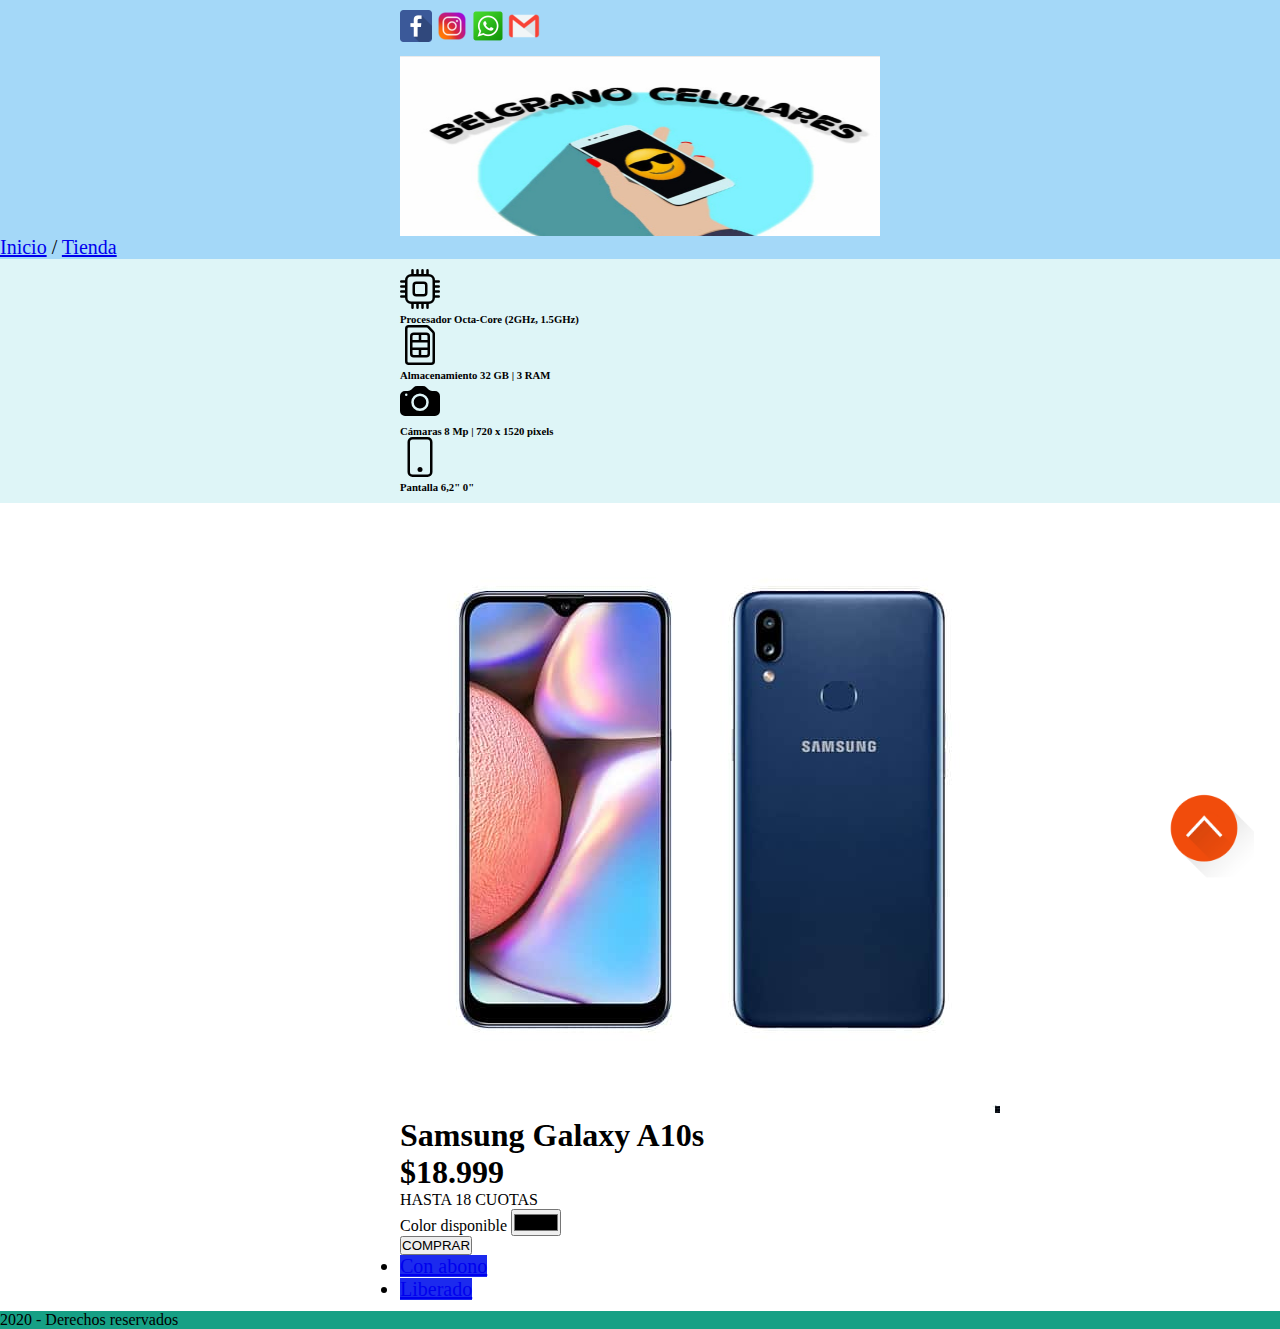
<file: samsung_a10s.html>
<!DOCTYPE html>
<html lang="en">
<head>
    <meta charset="UTF-8">
    <meta name="viewport" content="width=device-width, initial-scale=1.0">
    <title>Samsung A10s</title>
    <meta name="description" content="">
    <link rel="shortcut icon" href="imagenes/logopersonal.png">
    
       <!--bootstrap-->
    <!-- CSS only -->
<link href="https://cdn.jsdelivr.net/npm/bootstrap@5.0.0-beta1/dist/css/bootstrap.min.css" rel="stylesheet" integrity="sha384-giJF6kkoqNQ00vy+HMDP7azOuL0xtbfIcaT9wjKHr8RbDVddVHyTfAAsrekwKmP1" crossorigin="anonymous">

<link rel="stylesheet" href="css/estilos.css">

</head>
<body>
    <body>
        <!--redes sociales-->
      <header id="header" class="header">
        <div class="container-fluid bg3 p-3">
            <div class="container">
                <div class="social">
                    <a href="https://www.facebook.com/belgranocelulare"><img src="imagenes/facebook.png" alt="facebook"></a>
                    <a href="https://instagram.com/belgrano.celulares?igshid=1p87bmlb7mc0c"><img src="imagenes/instagram.png" alt="instagram"></a>
                    <a href="https://api.whatsapp.com/send?phone=3716420005"><img src="imagenes/whatsapp.png" alt="whatsApp"></a>
                    <a href="mailto:beluelianaromero95@gmail.com"><img src="imagenes/email.png" alt="email"></a>
                    
                </div>
            </div>
       


       
    <div class="logo">
        <img class="center" src="imagenes/logobelgrano.JPG" width="480" height="180" alt="">
    </div> 
    
   
    
    
    <!--bavbar-->
    <nav class="navbar navbar-light">
    <div class="container-fluid">
        
<ul>
 <a href="index.html">Inicio</a>
 /
 <a href="index.html">Tienda</a>
</ul> 
</div>
</header>

<!--columnas-->
<div class="container-fluid bg7">
    <div class="container ">
        <section class="row">
            <div class="col ">
                <svg xmlns="http://www.w3.org/2000/svg" width="40" height="40" fill="currentColor" class="bi bi-cpu" viewBox="0 0 16 16">
                    <path fill-rule="evenodd" d="M5 0a.5.5 0 0 1 .5.5V2h1V.5a.5.5 0 0 1 1 0V2h1V.5a.5.5 0 0 1 1 0V2h1V.5a.5.5 0 0 1 1 0V2A2.5 2.5 0 0 1 14 4.5h1.5a.5.5 0 0 1 0 1H14v1h1.5a.5.5 0 0 1 0 1H14v1h1.5a.5.5 0 0 1 0 1H14v1h1.5a.5.5 0 0 1 0 1H14a2.5 2.5 0 0 1-2.5 2.5v1.5a.5.5 0 0 1-1 0V14h-1v1.5a.5.5 0 0 1-1 0V14h-1v1.5a.5.5 0 0 1-1 0V14h-1v1.5a.5.5 0 0 1-1 0V14A2.5 2.5 0 0 1 2 11.5H.5a.5.5 0 0 1 0-1H2v-1H.5a.5.5 0 0 1 0-1H2v-1H.5a.5.5 0 0 1 0-1H2v-1H.5a.5.5 0 0 1 0-1H2A2.5 2.5 0 0 1 4.5 2V.5A.5.5 0 0 1 5 0zm-.5 3A1.5 1.5 0 0 0 3 4.5v7A1.5 1.5 0 0 0 4.5 13h7a1.5 1.5 0 0 0 1.5-1.5v-7A1.5 1.5 0 0 0 11.5 3h-7zM5 6.5A1.5 1.5 0 0 1 6.5 5h3A1.5 1.5 0 0 1 11 6.5v3A1.5 1.5 0 0 1 9.5 11h-3A1.5 1.5 0 0 1 5 9.5v-3zM6.5 6a.5.5 0 0 0-.5.5v3a.5.5 0 0 0 .5.5h3a.5.5 0 0 0 .5-.5v-3a.5.5 0 0 0-.5-.5h-3z"/>
                  </svg>
                    
            <h6>Procesador

                Octa-Core (2GHz, 1.5GHz)</h6>
            </div>
            <div class="col">
                <svg xmlns="http://www.w3.org/2000/svg" width="40" height="40" fill="currentColor" class="bi bi-sim" viewBox="0 0 16 16">
                    <path fill-rule="evenodd" d="M2 1.5A1.5 1.5 0 0 1 3.5 0h7.086a1.5 1.5 0 0 1 1.06.44l1.915 1.914A1.5 1.5 0 0 1 14 3.414V14.5a1.5 1.5 0 0 1-1.5 1.5h-9A1.5 1.5 0 0 1 2 14.5v-13zM3.5 1a.5.5 0 0 0-.5.5v13a.5.5 0 0 0 .5.5h9a.5.5 0 0 0 .5-.5V3.414a.5.5 0 0 0-.146-.353l-1.915-1.915A.5.5 0 0 0 10.586 1H3.5z"/>
                    <path fill-rule="evenodd" d="M5.5 4a.5.5 0 0 0-.5.5V6h2.5V4h-2zm3 0v2H11V4.5a.5.5 0 0 0-.5-.5h-2zM11 7H5v2h6V7zm0 3H8.5v2h2a.5.5 0 0 0 .5-.5V10zm-3.5 2v-2H5v1.5a.5.5 0 0 0 .5.5h2zM4 4.5A1.5 1.5 0 0 1 5.5 3h5A1.5 1.5 0 0 1 12 4.5v7a1.5 1.5 0 0 1-1.5 1.5h-5A1.5 1.5 0 0 1 4 11.5v-7z"/>
                  </svg>
                <h6>Almacenamiento

                    32 GB | 3 RAM</h6>
                
            </div>
            <div class="col">
                <svg xmlns="http://www.w3.org/2000/svg" width="40" height="40" fill="currentColor" class="bi bi-camera-fill" viewBox="0 0 16 16">
                    <path d="M10.5 8.5a2.5 2.5 0 1 1-5 0 2.5 2.5 0 0 1 5 0z"/>
                    <path fill-rule="evenodd" d="M2 4a2 2 0 0 0-2 2v6a2 2 0 0 0 2 2h12a2 2 0 0 0 2-2V6a2 2 0 0 0-2-2h-1.172a2 2 0 0 1-1.414-.586l-.828-.828A2 2 0 0 0 9.172 2H6.828a2 2 0 0 0-1.414.586l-.828.828A2 2 0 0 1 3.172 4H2zm.5 2a.5.5 0 1 0 0-1 .5.5 0 0 0 0 1zm9 2.5a3.5 3.5 0 1 1-7 0 3.5 3.5 0 0 1 7 0z"/>
                  </svg>
                <h6>Cámaras

                    8 Mp | 720 x 1520 pixels</h6>
            
            </div>
            <div class="col">
                <svg xmlns="http://www.w3.org/2000/svg" width="40" height="40" fill="currentColor" class="bi bi-phone" viewBox="0 0 16 16">
                    <path fill-rule="evenodd" d="M11 1H5a1 1 0 0 0-1 1v12a1 1 0 0 0 1 1h6a1 1 0 0 0 1-1V2a1 1 0 0 0-1-1zM5 0a2 2 0 0 0-2 2v12a2 2 0 0 0 2 2h6a2 2 0 0 0 2-2V2a2 2 0 0 0-2-2H5z"/>
                    <path fill-rule="evenodd" d="M8 14a1 1 0 1 0 0-2 1 1 0 0 0 0 2z"/>
                  </svg>
               <h6>Pantalla

                6,2" 0"</h6>
                
            </div>
        </div>
</div>







<div class="container p-5">
    <div class="row">
    
<div class="row card"  style="width: 28rem;">
    <img src="imagenes/samsung a10s.jpg" class="card-img-top" alt="...">
    <div class="card-body">
      <h1 class="card-title">Samsung Galaxy A10s</h1>
      <p class="card-text"><h1>$18.999</h1>
    HASTA 18 CUOTAS</p>

    <div class="p-2">
        <label for="exampleColorInput" class="form-label">Color disponible</label>
        <input type="color" class="form-control form-control-color" id="exampleColorInput" value="rgb(0, 0, 0)" title="Choose your color">
    </div>



     
     
      
        <div class="btn-group" role="group">
          <button id="btnGroupDrop1" type="button" class="btn btn-primary dropdown-toggle" data-bs-toggle="dropdown" aria-expanded="false">
            COMPRAR
          </button>
          <ul class="dropdown-menu" aria-labelledby="btnGroupDrop1">
            <li><a class="dropdown-item bg9" href="abono.html">Con abono</a></li>
            <li><a class="dropdown-item bg9" href="formulariotarjeta.html">Liberado</a></li>
          </ul>
        </div>
      </div>

    </div>
  </div>
</div>
</div>










<footer class="container-fluid my-5 bg1 p-5 text-white">
    <div class="container-fluid">
        <div class="data text-center">
            <span>
                2020 - Derechos reservados
            </span>
        </div>
    </div>
</footer>

<!--boton volver-->
<div class="volver">
<a href="#header">
<img src="imagenes/btn.top.png" width="100" height="100"  alt="bnt">
</a>
</div>




<script src="https://code.jquery.com/jquery-3.2.1.slim.min.js" integrity="sha384-KJ3o2DKtIkvYIK3UENzmM7KCkRr/rE9/Qpg6aAZGJwFDMVNA/GpGFF93hXpG5KkN" crossorigin="anonymous"></script>
<script src="https://cdn.jsdelivr.net/npm/bootstrap@5.0.0-beta1/dist/js/bootstrap.bundle.min.js" integrity="sha384-ygbV9kiqUc6oa4msXn9868pTtWMgiQaeYH7/t7LECLbyPA2x65Kgf80OJFdroafW" crossorigin="anonymous"></script>
</body>




</html>
</file>
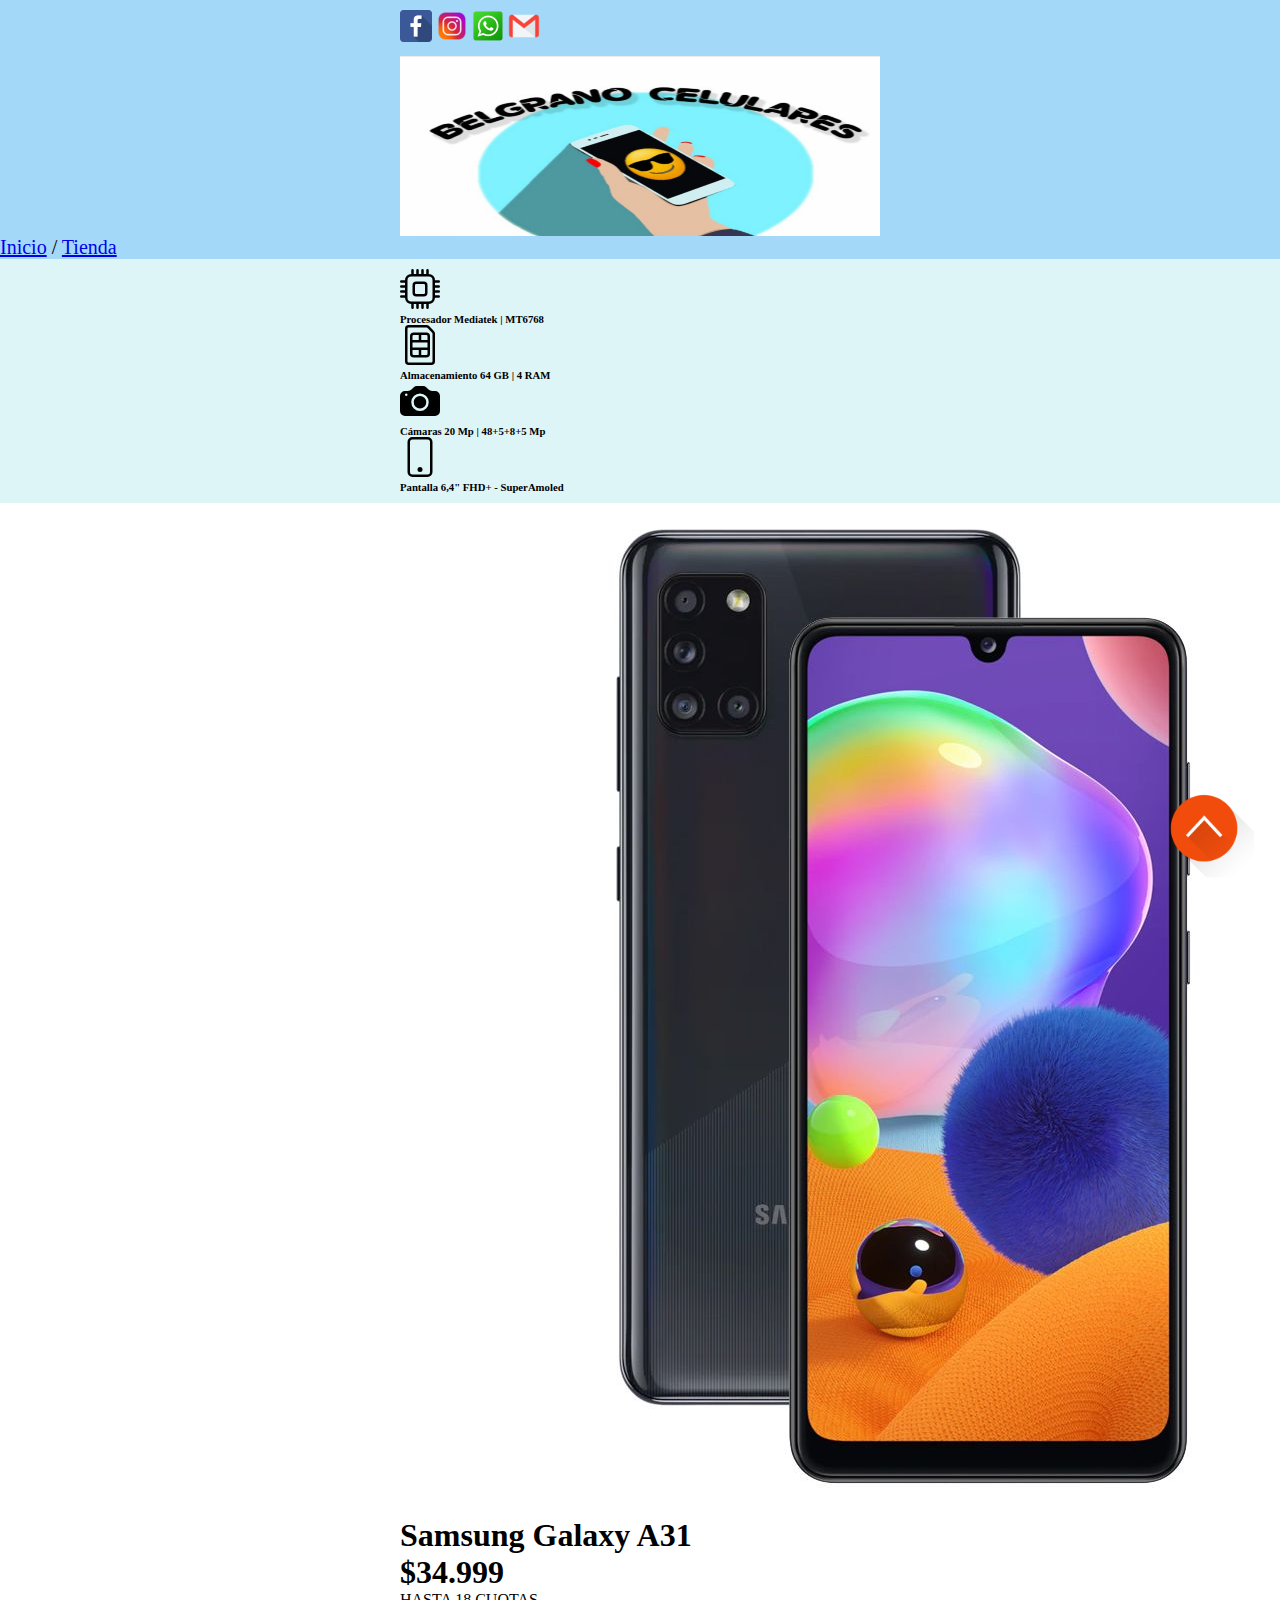
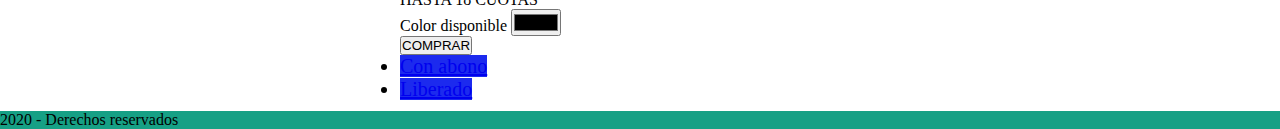
<file: samsung_a31.html>
<!DOCTYPE html>
<html lang="en">
<head>
    <meta charset="UTF-8">
    <meta name="viewport" content="width=device-width, initial-scale=1.0">
    <title>Samsung A31</title>
    <meta name="description" content="">
    <link rel="shortcut icon" href="imagenes/logopersonal.png">
    
       <!--bootstrap-->
    <!-- CSS only -->
<link href="https://cdn.jsdelivr.net/npm/bootstrap@5.0.0-beta1/dist/css/bootstrap.min.css" rel="stylesheet" integrity="sha384-giJF6kkoqNQ00vy+HMDP7azOuL0xtbfIcaT9wjKHr8RbDVddVHyTfAAsrekwKmP1" crossorigin="anonymous">

<link rel="stylesheet" href="css/estilos.css">

</head>
<body>
    <body>
        <!--redes sociales-->
      <header id="header" class="header">
        <div class="container-fluid bg3 p-3">
            <div class="container">
                <div class="social">
                    <a href="https://www.facebook.com/belgranocelulare"><img src="imagenes/facebook.png" alt="facebook"></a>
                    <a href="https://instagram.com/belgrano.celulares?igshid=1p87bmlb7mc0c"><img src="imagenes/instagram.png" alt="instagram"></a>
                    <a href="https://api.whatsapp.com/send?phone=3716420005"><img src="imagenes/whatsapp.png" alt="whatsApp"></a>
                    <a href="mailto:beluelianaromero95@gmail.com"><img src="imagenes/email.png" alt="email"></a>
                    
                </div>
            </div>
       


       
    <div class="logo">
        <img class="center" src="imagenes/logobelgrano.JPG" width="480" height="180" alt="">
    </div> 
    
   
    
    
    <!--bavbar-->
    <nav class="navbar navbar-light">
    <div class="container-fluid">
        
<ul>
 <a href="index.html">Inicio</a>
 /
 <a href="index.html">Tienda</a>
</ul> 
</div>
</header>

<!--columnas-->
<div class="container-fluid bg7">
    <div class="container ">
        <section class="row">
            <div class="col ">
                <svg xmlns="http://www.w3.org/2000/svg" width="40" height="40" fill="currentColor" class="bi bi-cpu" viewBox="0 0 16 16">
                    <path fill-rule="evenodd" d="M5 0a.5.5 0 0 1 .5.5V2h1V.5a.5.5 0 0 1 1 0V2h1V.5a.5.5 0 0 1 1 0V2h1V.5a.5.5 0 0 1 1 0V2A2.5 2.5 0 0 1 14 4.5h1.5a.5.5 0 0 1 0 1H14v1h1.5a.5.5 0 0 1 0 1H14v1h1.5a.5.5 0 0 1 0 1H14v1h1.5a.5.5 0 0 1 0 1H14a2.5 2.5 0 0 1-2.5 2.5v1.5a.5.5 0 0 1-1 0V14h-1v1.5a.5.5 0 0 1-1 0V14h-1v1.5a.5.5 0 0 1-1 0V14h-1v1.5a.5.5 0 0 1-1 0V14A2.5 2.5 0 0 1 2 11.5H.5a.5.5 0 0 1 0-1H2v-1H.5a.5.5 0 0 1 0-1H2v-1H.5a.5.5 0 0 1 0-1H2v-1H.5a.5.5 0 0 1 0-1H2A2.5 2.5 0 0 1 4.5 2V.5A.5.5 0 0 1 5 0zm-.5 3A1.5 1.5 0 0 0 3 4.5v7A1.5 1.5 0 0 0 4.5 13h7a1.5 1.5 0 0 0 1.5-1.5v-7A1.5 1.5 0 0 0 11.5 3h-7zM5 6.5A1.5 1.5 0 0 1 6.5 5h3A1.5 1.5 0 0 1 11 6.5v3A1.5 1.5 0 0 1 9.5 11h-3A1.5 1.5 0 0 1 5 9.5v-3zM6.5 6a.5.5 0 0 0-.5.5v3a.5.5 0 0 0 .5.5h3a.5.5 0 0 0 .5-.5v-3a.5.5 0 0 0-.5-.5h-3z"/>
                  </svg>
                    
            <h6>Procesador
                Mediatek | MT6768</h6>
            </div>
            <div class="col">
                <svg xmlns="http://www.w3.org/2000/svg" width="40" height="40" fill="currentColor" class="bi bi-sim" viewBox="0 0 16 16">
                    <path fill-rule="evenodd" d="M2 1.5A1.5 1.5 0 0 1 3.5 0h7.086a1.5 1.5 0 0 1 1.06.44l1.915 1.914A1.5 1.5 0 0 1 14 3.414V14.5a1.5 1.5 0 0 1-1.5 1.5h-9A1.5 1.5 0 0 1 2 14.5v-13zM3.5 1a.5.5 0 0 0-.5.5v13a.5.5 0 0 0 .5.5h9a.5.5 0 0 0 .5-.5V3.414a.5.5 0 0 0-.146-.353l-1.915-1.915A.5.5 0 0 0 10.586 1H3.5z"/>
                    <path fill-rule="evenodd" d="M5.5 4a.5.5 0 0 0-.5.5V6h2.5V4h-2zm3 0v2H11V4.5a.5.5 0 0 0-.5-.5h-2zM11 7H5v2h6V7zm0 3H8.5v2h2a.5.5 0 0 0 .5-.5V10zm-3.5 2v-2H5v1.5a.5.5 0 0 0 .5.5h2zM4 4.5A1.5 1.5 0 0 1 5.5 3h5A1.5 1.5 0 0 1 12 4.5v7a1.5 1.5 0 0 1-1.5 1.5h-5A1.5 1.5 0 0 1 4 11.5v-7z"/>
                  </svg>
                <h6>Almacenamiento
                    64 GB | 4 RAM</h6>
                
            </div>
            <div class="col">
                <svg xmlns="http://www.w3.org/2000/svg" width="40" height="40" fill="currentColor" class="bi bi-camera-fill" viewBox="0 0 16 16">
                    <path d="M10.5 8.5a2.5 2.5 0 1 1-5 0 2.5 2.5 0 0 1 5 0z"/>
                    <path fill-rule="evenodd" d="M2 4a2 2 0 0 0-2 2v6a2 2 0 0 0 2 2h12a2 2 0 0 0 2-2V6a2 2 0 0 0-2-2h-1.172a2 2 0 0 1-1.414-.586l-.828-.828A2 2 0 0 0 9.172 2H6.828a2 2 0 0 0-1.414.586l-.828.828A2 2 0 0 1 3.172 4H2zm.5 2a.5.5 0 1 0 0-1 .5.5 0 0 0 0 1zm9 2.5a3.5 3.5 0 1 1-7 0 3.5 3.5 0 0 1 7 0z"/>
                  </svg>
                <h6>Cámaras
                    20 Mp | 48+5+8+5 Mp</h6>
            
            </div>
            <div class="col">
                <svg xmlns="http://www.w3.org/2000/svg" width="40" height="40" fill="currentColor" class="bi bi-phone" viewBox="0 0 16 16">
                    <path fill-rule="evenodd" d="M11 1H5a1 1 0 0 0-1 1v12a1 1 0 0 0 1 1h6a1 1 0 0 0 1-1V2a1 1 0 0 0-1-1zM5 0a2 2 0 0 0-2 2v12a2 2 0 0 0 2 2h6a2 2 0 0 0 2-2V2a2 2 0 0 0-2-2H5z"/>
                    <path fill-rule="evenodd" d="M8 14a1 1 0 1 0 0-2 1 1 0 0 0 0 2z"/>
                  </svg>
               <h6>Pantalla
                6,4" FHD+ - SuperAmoled</h6>
                
            </div>
        </div>
</div>







<div class="container p-5">
    <div class="row">
    
<div class="row card"  style="width: 28rem;">
    <img src="imagenes/a31.jpg" class="card-img-top" alt="...">
    <div class="card-body">
      <h1 class="card-title">Samsung Galaxy A31</h1>
      <p class="card-text"><h1>$34.999</h1>
    HASTA 18 CUOTAS</p>

    
<div class="p-2">
    <label for="exampleColorInput" class="form-label">Color disponible</label>
    <input type="color" class="form-control form-control-color" id="exampleColorInput" value="rgb(0, 0, 0)" title="Choose your color">
</div>




     
     
      
        <div class="btn-group" role="group">
          <button id="btnGroupDrop1" type="button" class="btn btn-primary dropdown-toggle" data-bs-toggle="dropdown" aria-expanded="false">
            COMPRAR
          </button>
          <ul class="dropdown-menu" aria-labelledby="btnGroupDrop1">
            <li><a class="dropdown-item bg9" href="abono.html">Con abono</a></li>
            <li><a class="dropdown-item bg9" href="formulariotarjeta.html">Liberado</a></li>
          </ul>
        </div>
      </div>

    </div>
  </div>
</div>
</div>










<footer class="container-fluid my-5 bg1 p-5 text-white">
    <div class="container-fluid">
        <div class="data text-center">
            <span>
                2020 - Derechos reservados
            </span>
        </div>
    </div>
</footer>

<!--boton volver-->
<div class="volver">
<a href="#header">
<img src="imagenes/btn.top.png" width="100" height="100"  alt="bnt">
</a>
</div>

<script src="https://code.jquery.com/jquery-3.2.1.slim.min.js" integrity="sha384-KJ3o2DKtIkvYIK3UENzmM7KCkRr/rE9/Qpg6aAZGJwFDMVNA/GpGFF93hXpG5KkN" crossorigin="anonymous"></script>
<script src="https://cdn.jsdelivr.net/npm/bootstrap@5.0.0-beta1/dist/js/bootstrap.bundle.min.js" integrity="sha384-ygbV9kiqUc6oa4msXn9868pTtWMgiQaeYH7/t7LECLbyPA2x65Kgf80OJFdroafW" crossorigin="anonymous"></script>
</body>
</html>
</file>
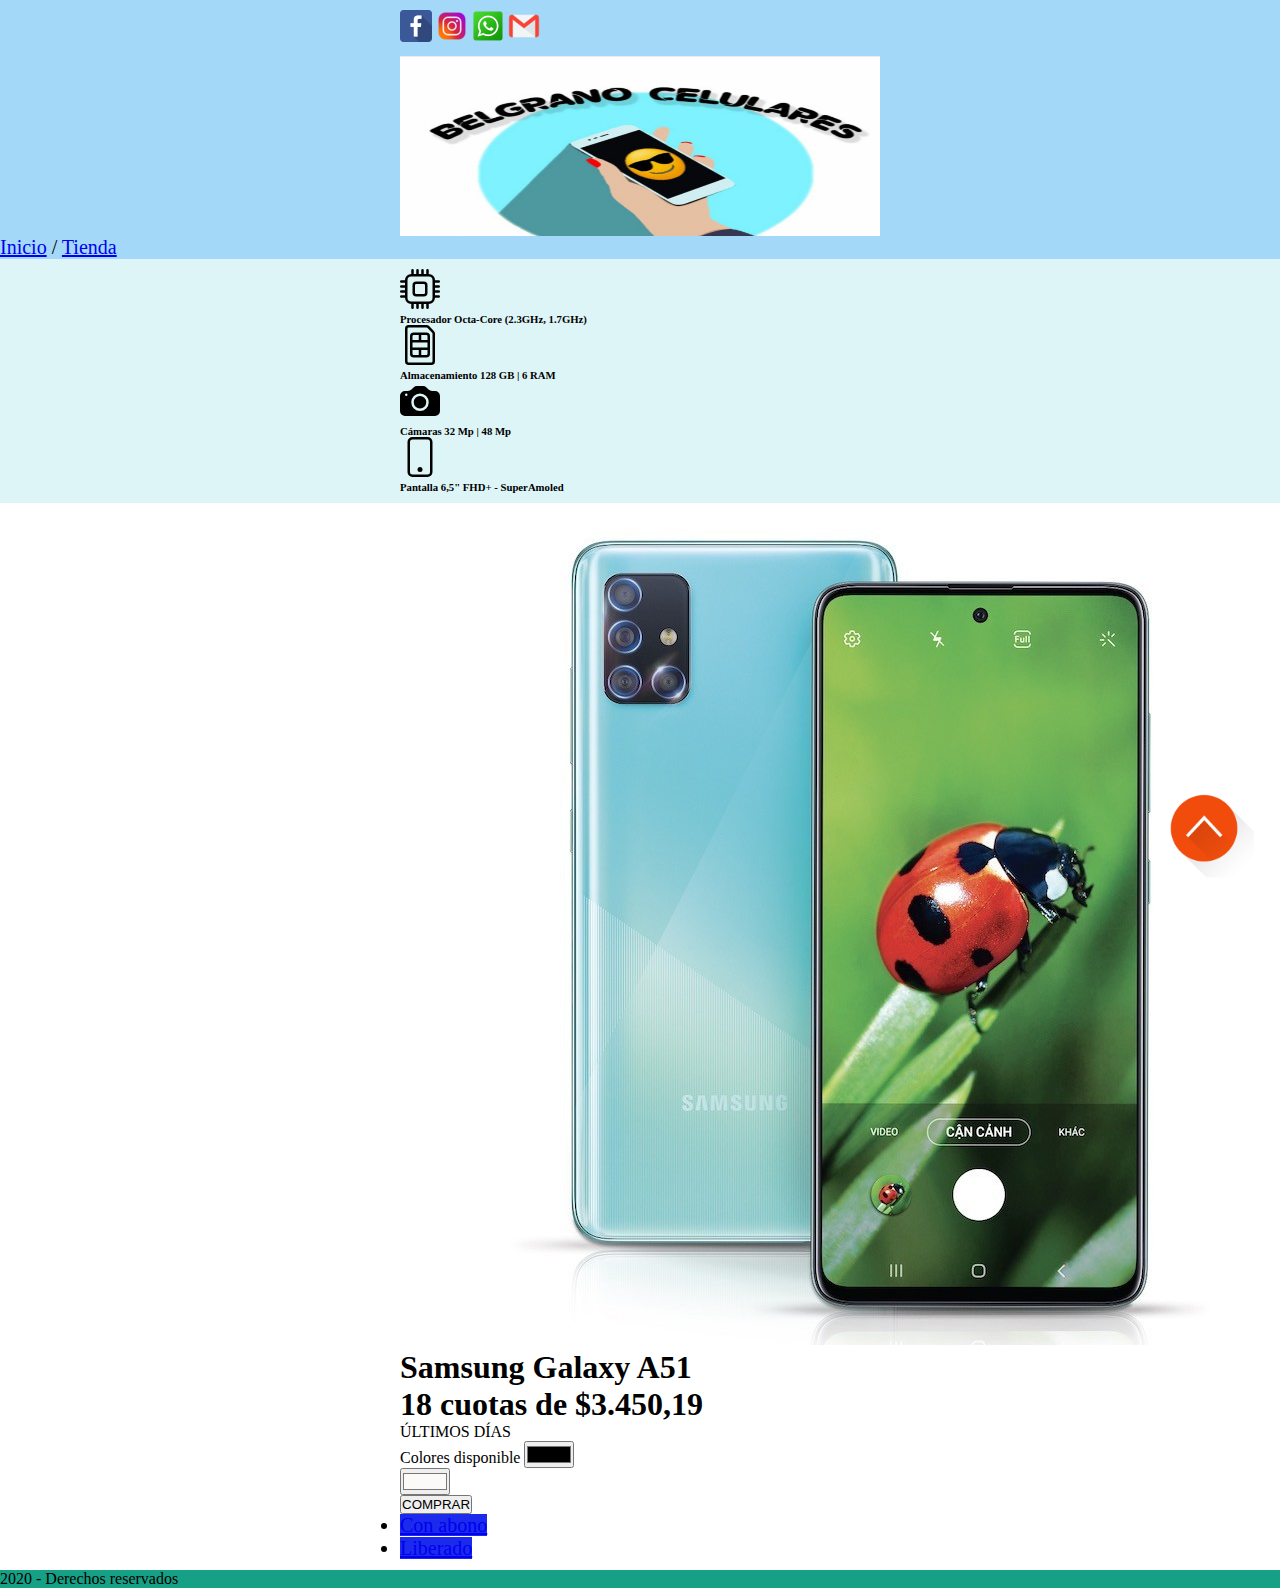
<file: samsung_a51.html>
<!DOCTYPE html>
<html lang="en">
<head>
    <meta charset="UTF-8">
    <meta name="viewport" content="width=device-width, initial-scale=1.0">
    <title>Samsung A51</title>
    <meta name="description" content="">
    <link rel="shortcut icon" href="imagenes/logopersonal.png">
    
       <!--bootstrap-->
    <!-- CSS only -->
<link href="https://cdn.jsdelivr.net/npm/bootstrap@5.0.0-beta1/dist/css/bootstrap.min.css" rel="stylesheet" integrity="sha384-giJF6kkoqNQ00vy+HMDP7azOuL0xtbfIcaT9wjKHr8RbDVddVHyTfAAsrekwKmP1" crossorigin="anonymous">

<link rel="stylesheet" href="css/estilos.css">

</head>
<body>
    <body>
        <!--redes sociales-->
      <header id="header" class="header">
        <div class="container-fluid bg3 p-3">
            <div class="container">
                <div class="social">
                    <a href="https://www.facebook.com/belgranocelulare"><img src="imagenes/facebook.png" alt="facebook"></a>
                    <a href="https://instagram.com/belgrano.celulares?igshid=1p87bmlb7mc0c"><img src="imagenes/instagram.png" alt="instagram"></a>
                    <a href="https://api.whatsapp.com/send?phone=3716420005"><img src="imagenes/whatsapp.png" alt="whatsApp"></a>
                    <a href="mailto:beluelianaromero95@gmail.com"><img src="imagenes/email.png" alt="email"></a>
                    
                </div>
            </div>
       


       
    <div class="logo">
        <img class="center" src="imagenes/logobelgrano.JPG" width="480" height="180" alt="">
    </div> 
    
   
    
    
    <!--bavbar-->
    <nav class="navbar navbar-light">
    <div class="container-fluid">
        
<ul>
 <a href="index.html">Inicio</a>
 /
 <a href="index.html">Tienda</a>
</ul> 
</div>
</header>

<!--columnas-->
<div class="container-fluid bg7">
    <div class="container ">
        <section class="row">
            <div class="col ">
                <svg xmlns="http://www.w3.org/2000/svg" width="40" height="40" fill="currentColor" class="bi bi-cpu" viewBox="0 0 16 16">
                    <path fill-rule="evenodd" d="M5 0a.5.5 0 0 1 .5.5V2h1V.5a.5.5 0 0 1 1 0V2h1V.5a.5.5 0 0 1 1 0V2h1V.5a.5.5 0 0 1 1 0V2A2.5 2.5 0 0 1 14 4.5h1.5a.5.5 0 0 1 0 1H14v1h1.5a.5.5 0 0 1 0 1H14v1h1.5a.5.5 0 0 1 0 1H14v1h1.5a.5.5 0 0 1 0 1H14a2.5 2.5 0 0 1-2.5 2.5v1.5a.5.5 0 0 1-1 0V14h-1v1.5a.5.5 0 0 1-1 0V14h-1v1.5a.5.5 0 0 1-1 0V14h-1v1.5a.5.5 0 0 1-1 0V14A2.5 2.5 0 0 1 2 11.5H.5a.5.5 0 0 1 0-1H2v-1H.5a.5.5 0 0 1 0-1H2v-1H.5a.5.5 0 0 1 0-1H2v-1H.5a.5.5 0 0 1 0-1H2A2.5 2.5 0 0 1 4.5 2V.5A.5.5 0 0 1 5 0zm-.5 3A1.5 1.5 0 0 0 3 4.5v7A1.5 1.5 0 0 0 4.5 13h7a1.5 1.5 0 0 0 1.5-1.5v-7A1.5 1.5 0 0 0 11.5 3h-7zM5 6.5A1.5 1.5 0 0 1 6.5 5h3A1.5 1.5 0 0 1 11 6.5v3A1.5 1.5 0 0 1 9.5 11h-3A1.5 1.5 0 0 1 5 9.5v-3zM6.5 6a.5.5 0 0 0-.5.5v3a.5.5 0 0 0 .5.5h3a.5.5 0 0 0 .5-.5v-3a.5.5 0 0 0-.5-.5h-3z"/>
                  </svg>
                    
            <h6>Procesador

                Octa-Core (2.3GHz, 1.7GHz)</h6>
            </div>
            <div class="col">
                <svg xmlns="http://www.w3.org/2000/svg" width="40" height="40" fill="currentColor" class="bi bi-sim" viewBox="0 0 16 16">
                    <path fill-rule="evenodd" d="M2 1.5A1.5 1.5 0 0 1 3.5 0h7.086a1.5 1.5 0 0 1 1.06.44l1.915 1.914A1.5 1.5 0 0 1 14 3.414V14.5a1.5 1.5 0 0 1-1.5 1.5h-9A1.5 1.5 0 0 1 2 14.5v-13zM3.5 1a.5.5 0 0 0-.5.5v13a.5.5 0 0 0 .5.5h9a.5.5 0 0 0 .5-.5V3.414a.5.5 0 0 0-.146-.353l-1.915-1.915A.5.5 0 0 0 10.586 1H3.5z"/>
                    <path fill-rule="evenodd" d="M5.5 4a.5.5 0 0 0-.5.5V6h2.5V4h-2zm3 0v2H11V4.5a.5.5 0 0 0-.5-.5h-2zM11 7H5v2h6V7zm0 3H8.5v2h2a.5.5 0 0 0 .5-.5V10zm-3.5 2v-2H5v1.5a.5.5 0 0 0 .5.5h2zM4 4.5A1.5 1.5 0 0 1 5.5 3h5A1.5 1.5 0 0 1 12 4.5v7a1.5 1.5 0 0 1-1.5 1.5h-5A1.5 1.5 0 0 1 4 11.5v-7z"/>
                  </svg>
                <h6>Almacenamiento

                    128 GB | 6 RAM</h6>
                
            </div>
            <div class="col">
                <svg xmlns="http://www.w3.org/2000/svg" width="40" height="40" fill="currentColor" class="bi bi-camera-fill" viewBox="0 0 16 16">
                    <path d="M10.5 8.5a2.5 2.5 0 1 1-5 0 2.5 2.5 0 0 1 5 0z"/>
                    <path fill-rule="evenodd" d="M2 4a2 2 0 0 0-2 2v6a2 2 0 0 0 2 2h12a2 2 0 0 0 2-2V6a2 2 0 0 0-2-2h-1.172a2 2 0 0 1-1.414-.586l-.828-.828A2 2 0 0 0 9.172 2H6.828a2 2 0 0 0-1.414.586l-.828.828A2 2 0 0 1 3.172 4H2zm.5 2a.5.5 0 1 0 0-1 .5.5 0 0 0 0 1zm9 2.5a3.5 3.5 0 1 1-7 0 3.5 3.5 0 0 1 7 0z"/>
                  </svg>
                <h6>Cámaras

                    32 Mp | 48 Mp</h6>
            
            </div>
            <div class="col">
                <svg xmlns="http://www.w3.org/2000/svg" width="40" height="40" fill="currentColor" class="bi bi-phone" viewBox="0 0 16 16">
                    <path fill-rule="evenodd" d="M11 1H5a1 1 0 0 0-1 1v12a1 1 0 0 0 1 1h6a1 1 0 0 0 1-1V2a1 1 0 0 0-1-1zM5 0a2 2 0 0 0-2 2v12a2 2 0 0 0 2 2h6a2 2 0 0 0 2-2V2a2 2 0 0 0-2-2H5z"/>
                    <path fill-rule="evenodd" d="M8 14a1 1 0 1 0 0-2 1 1 0 0 0 0 2z"/>
                  </svg>
               <h6>Pantalla

                6,5" FHD+ - SuperAmoled</h6>
                
            </div>
        </div>
</div>







<div class="container p-5">
    <div class="row">
    
<div class="row card"  style="width: 28rem;">
    <img src="imagenes/samsung a51.jpeg" class="card-img-top" alt="...">
    <div class="card-body">
      <h1 class="card-title">Samsung Galaxy A51</h1>
      <p class="card-text"><h1>18 cuotas de $3.450,19</h1>
    ÚLTIMOS DÍAS</p>

    <div class="p-1">
        <label for="exampleColorInput" class="form-label">Colores disponible</label>
    <input type="color" class="form-control form-control-color" id="exampleColorInput" value="rgb(0, 0, 0;)" title="Choose your color">
    </div>

    <label for="exampleColorInput" class="form-label"></label>
<input type="color" class="form-control form-control-color" id="exampleColorInput" value="#fcfaf7" title="Choose your color">
     
     
      
        <div class="btn-group" role="group">
          <button id="btnGroupDrop1" type="button" class="btn btn-primary dropdown-toggle" data-bs-toggle="dropdown" aria-expanded="false">
            COMPRAR
          </button>
          <ul class="dropdown-menu" aria-labelledby="btnGroupDrop1">
            <li><a class="dropdown-item bg9" href="abono.html">Con abono</a></li>
            <li><a class="dropdown-item bg9" href="formulariotarjeta.html">Liberado</a></li>
          </ul>
        </div>
      </div>

    </div>
  </div>
</div>
</div>










<footer class="container-fluid my-5 bg1 p-5 text-white">
    <div class="container-fluid">
        <div class="data text-center">
            <span>
                2020 - Derechos reservados
            </span>
        </div>
    </div>
</footer>

<!--boton volver-->
<div class="volver">
<a href="#header">
<img src="imagenes/btn.top.png" width="100" height="100"  alt="bnt">
</a>
</div>




<script src="https://code.jquery.com/jquery-3.2.1.slim.min.js" integrity="sha384-KJ3o2DKtIkvYIK3UENzmM7KCkRr/rE9/Qpg6aAZGJwFDMVNA/GpGFF93hXpG5KkN" crossorigin="anonymous"></script>
<script src="https://cdn.jsdelivr.net/npm/bootstrap@5.0.0-beta1/dist/js/bootstrap.bundle.min.js" integrity="sha384-ygbV9kiqUc6oa4msXn9868pTtWMgiQaeYH7/t7LECLbyPA2x65Kgf80OJFdroafW" crossorigin="anonymous"></script>
</body>




</html>
</file>
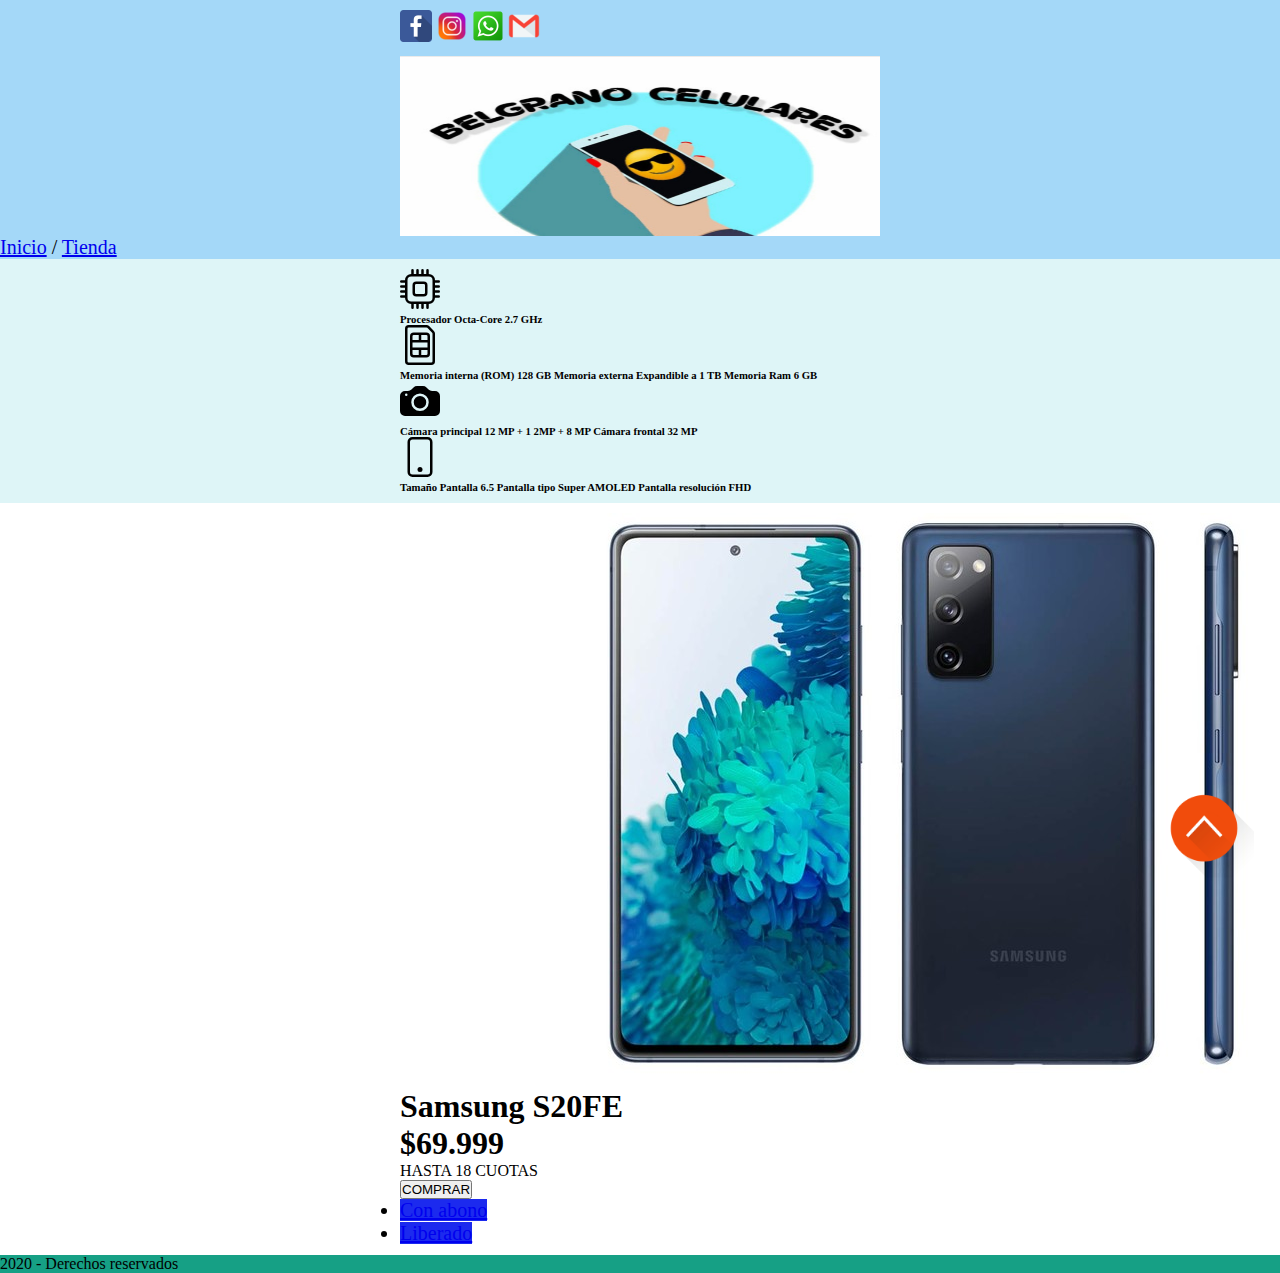
<file: samsung_s20fe.html>
<!DOCTYPE html>
<html lang="en">
<head>
    <meta charset="UTF-8">
    <meta name="viewport" content="width=device-width, initial-scale=1.0">
    <title>Samsung S20FE</title>
    <meta name="description" content="">
    <link rel="shortcut icon" href="imagenes/logopersonal.png">
    
       <!--bootstrap-->
    <!-- CSS only -->
<link href="https://cdn.jsdelivr.net/npm/bootstrap@5.0.0-beta1/dist/css/bootstrap.min.css" rel="stylesheet" integrity="sha384-giJF6kkoqNQ00vy+HMDP7azOuL0xtbfIcaT9wjKHr8RbDVddVHyTfAAsrekwKmP1" crossorigin="anonymous">

<link rel="stylesheet" href="css/estilos.css">

</head>
<body>
    <body>
        <!--redes sociales-->
      <header id="header" class="header">
        <div class="container-fluid bg3 p-3">
            <div class="container">
                <div class="social">
                    <a href="https://www.facebook.com/belgranocelulare"><img src="imagenes/facebook.png" alt="facebook"></a>
                    <a href="https://instagram.com/belgrano.celulares?igshid=1p87bmlb7mc0c"><img src="imagenes/instagram.png" alt="instagram"></a>
                    <a href="https://api.whatsapp.com/send?phone=3716420005"><img src="imagenes/whatsapp.png" alt="whatsApp"></a>
                    <a href="mailto:beluelianaromero95@gmail.com"><img src="imagenes/email.png" alt="email"></a>
                    
                </div>
            </div>
       


       
    <div class="logo">
        <img class="center" src="imagenes/logobelgrano.JPG" width="480" height="180" alt="">
    </div> 
    
   
    
    
    <!--bavbar-->
    <nav class="navbar navbar-light">
    <div class="container-fluid">
        
<ul>
 <a href="index.html">Inicio</a>
 /
 <a href="index.html">Tienda</a>
</ul> 
</div>
</header>

<!--columnas-->
<div class="container-fluid bg7">
    <div class="container ">
        <section class="row">
            <div class="col ">
                <svg xmlns="http://www.w3.org/2000/svg" width="40" height="40" fill="currentColor" class="bi bi-cpu" viewBox="0 0 16 16">
                    <path fill-rule="evenodd" d="M5 0a.5.5 0 0 1 .5.5V2h1V.5a.5.5 0 0 1 1 0V2h1V.5a.5.5 0 0 1 1 0V2h1V.5a.5.5 0 0 1 1 0V2A2.5 2.5 0 0 1 14 4.5h1.5a.5.5 0 0 1 0 1H14v1h1.5a.5.5 0 0 1 0 1H14v1h1.5a.5.5 0 0 1 0 1H14v1h1.5a.5.5 0 0 1 0 1H14a2.5 2.5 0 0 1-2.5 2.5v1.5a.5.5 0 0 1-1 0V14h-1v1.5a.5.5 0 0 1-1 0V14h-1v1.5a.5.5 0 0 1-1 0V14h-1v1.5a.5.5 0 0 1-1 0V14A2.5 2.5 0 0 1 2 11.5H.5a.5.5 0 0 1 0-1H2v-1H.5a.5.5 0 0 1 0-1H2v-1H.5a.5.5 0 0 1 0-1H2v-1H.5a.5.5 0 0 1 0-1H2A2.5 2.5 0 0 1 4.5 2V.5A.5.5 0 0 1 5 0zm-.5 3A1.5 1.5 0 0 0 3 4.5v7A1.5 1.5 0 0 0 4.5 13h7a1.5 1.5 0 0 0 1.5-1.5v-7A1.5 1.5 0 0 0 11.5 3h-7zM5 6.5A1.5 1.5 0 0 1 6.5 5h3A1.5 1.5 0 0 1 11 6.5v3A1.5 1.5 0 0 1 9.5 11h-3A1.5 1.5 0 0 1 5 9.5v-3zM6.5 6a.5.5 0 0 0-.5.5v3a.5.5 0 0 0 .5.5h3a.5.5 0 0 0 .5-.5v-3a.5.5 0 0 0-.5-.5h-3z"/>
                  </svg>
                    
            <h6>Procesador
                Octa-Core 2.7 GHz</h6>
            </div>
            <div class="col">
                <svg xmlns="http://www.w3.org/2000/svg" width="40" height="40" fill="currentColor" class="bi bi-sim" viewBox="0 0 16 16">
                    <path fill-rule="evenodd" d="M2 1.5A1.5 1.5 0 0 1 3.5 0h7.086a1.5 1.5 0 0 1 1.06.44l1.915 1.914A1.5 1.5 0 0 1 14 3.414V14.5a1.5 1.5 0 0 1-1.5 1.5h-9A1.5 1.5 0 0 1 2 14.5v-13zM3.5 1a.5.5 0 0 0-.5.5v13a.5.5 0 0 0 .5.5h9a.5.5 0 0 0 .5-.5V3.414a.5.5 0 0 0-.146-.353l-1.915-1.915A.5.5 0 0 0 10.586 1H3.5z"/>
                    <path fill-rule="evenodd" d="M5.5 4a.5.5 0 0 0-.5.5V6h2.5V4h-2zm3 0v2H11V4.5a.5.5 0 0 0-.5-.5h-2zM11 7H5v2h6V7zm0 3H8.5v2h2a.5.5 0 0 0 .5-.5V10zm-3.5 2v-2H5v1.5a.5.5 0 0 0 .5.5h2zM4 4.5A1.5 1.5 0 0 1 5.5 3h5A1.5 1.5 0 0 1 12 4.5v7a1.5 1.5 0 0 1-1.5 1.5h-5A1.5 1.5 0 0 1 4 11.5v-7z"/>
                  </svg>
                <h6>Memoria interna (ROM)
                    128 GB
                    Memoria externa
                    Expandible a 1 TB
                    Memoria Ram
                    6 GB</h6>
                
            </div>
            <div class="col">
                <svg xmlns="http://www.w3.org/2000/svg" width="40" height="40" fill="currentColor" class="bi bi-camera-fill" viewBox="0 0 16 16">
                    <path d="M10.5 8.5a2.5 2.5 0 1 1-5 0 2.5 2.5 0 0 1 5 0z"/>
                    <path fill-rule="evenodd" d="M2 4a2 2 0 0 0-2 2v6a2 2 0 0 0 2 2h12a2 2 0 0 0 2-2V6a2 2 0 0 0-2-2h-1.172a2 2 0 0 1-1.414-.586l-.828-.828A2 2 0 0 0 9.172 2H6.828a2 2 0 0 0-1.414.586l-.828.828A2 2 0 0 1 3.172 4H2zm.5 2a.5.5 0 1 0 0-1 .5.5 0 0 0 0 1zm9 2.5a3.5 3.5 0 1 1-7 0 3.5 3.5 0 0 1 7 0z"/>
                  </svg>
                <h6>Cámara principal
                    12 MP + 1 2MP + 8 MP
                    Cámara frontal
                    32 MP</h6>
            
            </div>
            <div class="col">
                <svg xmlns="http://www.w3.org/2000/svg" width="40" height="40" fill="currentColor" class="bi bi-phone" viewBox="0 0 16 16">
                    <path fill-rule="evenodd" d="M11 1H5a1 1 0 0 0-1 1v12a1 1 0 0 0 1 1h6a1 1 0 0 0 1-1V2a1 1 0 0 0-1-1zM5 0a2 2 0 0 0-2 2v12a2 2 0 0 0 2 2h6a2 2 0 0 0 2-2V2a2 2 0 0 0-2-2H5z"/>
                    <path fill-rule="evenodd" d="M8 14a1 1 0 1 0 0-2 1 1 0 0 0 0 2z"/>
                  </svg>
               <h6>Tamaño Pantalla
                6.5
                Pantalla tipo
                Super AMOLED
                Pantalla resolución
                FHD</h6>
                
            </div>
        </div>
</div>







<div class="container p-5">
    <div class="row">
    
<div class="row card"  style="width: 28rem;">
    <img src="imagenes/samsung s20fe.jpg" class="card-img-top" alt="...">
    <div class="card-body">
      <h1 class="card-title">Samsung S20FE</h1>
      <p class="card-text"><h1>$69.999</h1>
    HASTA 18 CUOTAS</p>
     
     
      
        <div class="btn-group" role="group">
          <button id="btnGroupDrop1" type="button" class="btn btn-primary dropdown-toggle" data-bs-toggle="dropdown" aria-expanded="false">
            COMPRAR
          </button>
          <ul class="dropdown-menu" aria-labelledby="btnGroupDrop1">
            <li><a class="dropdown-item bg9" href="abono.html">Con abono</a></li>
            <li><a class="dropdown-item bg9" href="formulariotarjeta.html">Liberado</a></li>
          </ul>
        </div>
      </div>

    </div>
  </div>
</div>
</div>










<footer class="container-fluid my-5 bg1 p-5 text-white">
    <div class="container-fluid">
        <div class="data text-center">
            <span>
                2020 - Derechos reservados
            </span>
        </div>
    </div>
</footer>

<!--boton volver-->
<div class="volver">
<a href="#header">
<img src="imagenes/btn.top.png" width="100" height="100"  alt="bnt">
</a>
</div>




<script src="https://code.jquery.com/jquery-3.2.1.slim.min.js" integrity="sha384-KJ3o2DKtIkvYIK3UENzmM7KCkRr/rE9/Qpg6aAZGJwFDMVNA/GpGFF93hXpG5KkN" crossorigin="anonymous"></script>
<script src="https://cdn.jsdelivr.net/npm/bootstrap@5.0.0-beta1/dist/js/bootstrap.bundle.min.js" integrity="sha384-ygbV9kiqUc6oa4msXn9868pTtWMgiQaeYH7/t7LECLbyPA2x65Kgf80OJFdroafW" crossorigin="anonymous"></script>
</body>




</html>
</file>
<file: css/estilos.css>
*{margin: 0;padding:0}
*{box-sizing: border-box;}
html{
font-family: 'Quattrocento', serif;}

p{font-family: 'Quattrocento', serif;
    font-size: 30px;
}
ul{ font-family:'Quattrocento', serif ;
    font-size: 20px;}
    
.bg1{background: #16a085 }
.bg2{background: #27ae60}
.bg3{background: #a4d8f8}
.bg4{background: #8e44ad}
.bg5{background: #e74c3c}
.bg6{background: #2c3e50}
.bg7{background: #def5f7}
.bg8{background: #0fc7ce}
.bg9{background: #1c2aee}
.bg10{background: #fcfaf7}
.bg11{background: rgb(7, 7, 7);}

.container{
    width: 95%;
    max-width: 95%;
    max-width: 500px;
    padding: 10px 10px;
    margin: auto;
}
.social{
    margin-left: auto;
    margin-right: auto;
    display: block;

}
#header{
    animation-name:anim1;
    animation-duration: 1.5s;
    animation-delay: 3s;
}
.volver{
    position: fixed;
    bottom: 2%;
    right: 2%;
    cursor: pointer;
}
.center{
    margin-left: auto;
    margin-right: auto;
    display: block;
}


.credit-card-div  span { padding-top:10px; }
.credit-card-div img { padding-top:30px; }
.credit-card-div .small-font { font-size:9px; }
.credit-card-div .pad-adjust { padding-top:10px; }
</file>
<file: css/formularioabono.css>
:root{
    --colorTextos: #49454567;
}


*, ::before,::after{
    padding: 0;
    margin: 0;
    box-sizing: border-box;
}
body {
    background: #B2FEFA;  /* fallback for old browsers */
background: -webkit-linear-gradient(to right, #0ED2F7, #B2FEFA);  /* Chrome 10-25, Safari 5.1-6 */
background: linear-gradient(to right, #0ED2F7, #B2FEFA); /* W3C, IE 10+/ Edge, Firefox 16+, Chrome 26+, Opera 12+, Safari 7+ */

font-family: 'Poppins', sans-serif;
    width: 100%;
    height:650px;
    display: flex;
    justify-content: center;
    align-items: center;
}
root{
    --colorTextos: #49454567;
}


h1{
    text-align: center;
    margin: 10px 0;
    font-weight: 800;
}

form{
    background: #fff;
    width: 30%;
    padding: 10px 0;
    border-radius: 10px;
    box-shadow: 0 0 6px 0 rgba(255, 255, 255, 0.8);
}

.form{
    width: 100%;
    margin: auto;
}

form .grupo{
    position: relative;
    margin: 45px;
}

input, textarea{
    background: none;
    color:#c6c6c6;
    font-size: 18px;
    padding: 10px 10px 10px 5px;
    display: block;
    width: 100%;
    border:none;
    border-bottom: 1px solid var(--colorTextos);
    resize: none;
}

input:focus,textarea:focus{
    outline: none;
    color: rgb(94,93,93);
}

input:focus~label, 
input:valid~label, 
textarea:focus~label, textarea:valid~label{
    position: absolute;
    top: -14px;
    font-size: 12px;
    color: #2196F3;
}

label{
    color: var(--colorTextos);
    font-size: 16px;
    position: absolute;
    left: 5px;
    top:10px;
    transition: 0.5s ease all;
    pointer-events: none;
}


input:focus~.barra::before, textarea:focus~.barra::before{
    width: 100%;
}
.barra{
    position: relative;
    display: block;
    width: 100%;
}
.barra::before{
    content: '';
    height: 2px;
    width: 0%;
    bottom: 0;
    position: absolute;
    background: linear-gradient(to right, #6A82FB, #FC5C7D);
    transition: 0.3s ease all;
    left: 0%;
}
button{
    background: #FC5C7D;
    /* fallback for old browsers */
    background: -webkit-linear-gradient(to right, #6A82FB, #FC5C7D);
    /* Chrome 10-25, Safari 5.1-6 */
    background: linear-gradient(to right, #6A82FB, #FC5C7D);
    /* W3C, IE 10+/ Edge, Firefox 16+, Chrome 26+, Opera 12+, Safari 7+ */
    display: block;
    width: 100px;
    height: 40px;
    border:none;
    color:#fff; 
    border-radius: 4px;
    font-size: 16px;
    margin: 10px auto;
    cursor: pointer;
}

@media screen and (max-width:1100px){
    form{
        width: 50%;
    }
}

@media screen and (max-width:600px){
    form{
        width: 60%;
    }
}

@media screen and (max-width:450px){
    form{
        width: 80%;
    }
}

@media screen and (max-width:300px){
    form{
        width: 90%;
}
}
</file>
<file: css/formulariotarjeta.css>
* {
	padding: 0;
	margin: 0;
	box-sizing: border-box;
}

body {
	background: #ddeefc;
	font-family: 'Lato', sans-serif;
}

.contenedor {
	width: 90%;
	max-width: 1000px;
	padding: 40px 20px;
	margin: auto;
	display: flex;
	flex-direction: column;
	align-items: center;
}

/* ---------- Estilos Generales de las Tarjetas ----------*/
.tarjeta {
	width: 100%;
	max-width: 550px;
	position: relative;
	color: #fff;
	transition: .3s ease all;
	transform: rotateY(0deg);
	transform-style: preserve-3d;
	backface-visibility: hidden;
	cursor: pointer;
	z-index: 2;
}

.tarjeta.active {
	transform: rotateY(180deg);
}

.tarjeta > div {
	padding: 30px;
	border-radius: 15px;
	min-height: 315px;
	display: flex;
	flex-direction: column;
	justify-content: space-between;
	box-shadow: 0 10px 10px 0 rgba(90,116,148,0.3);
}

/* ---------- Tarjeta Delantera ----------*/

.tarjeta .delantera {
	width: 100%;
	background: url(../imagenes/bg-tarjeta-01.jpg);
	background-size: cover;
}

.delantera .logo-marca {
	text-align: right;
	min-height: 50px;
}

.delantera .logo-marca img {
	width: 100%;
	height: 100%;
	object-fit: cover;
	max-width: 80px;
}

.delantera .chip {
	width: 100%;
	max-width: 50px;
	margin-bottom: 20px;
}

.delantera .grupo .label {
	font-size: 16px;
	color: #7d8994;
	margin-bottom: 5px;
}

.delantera .grupo .numero,
.delantera .grupo .nombre,
.delantera .grupo .expiracion {
	color: #fff;
	font-size: 22px;
	text-transform: uppercase;
}

.delantera .flexbox {
	display: flex;
	justify-content: space-between;
	margin-top: 20px;
}

/* ---------- Tarjeta Trasera ----------*/
.trasera {
	background: url(../imagenes/bg-tarjeta-01.jpg);
	background-size: cover;
	position: absolute;
	top: 0;
	transform: rotateY(180deg);
	backface-visibility: hidden;
}

.trasera .barra-magnetica {
	height: 40px;
	background: #000;
	width: 100%;
	position: absolute;
	top: 30px;
	left: 0;
}

.trasera .datos {
	margin-top: 60px;
	display: flex;
	justify-content: space-between;
}

.trasera .datos p {
	margin-bottom: 5px;
}

.trasera .datos #firma {
	width: 70%;
}

.trasera .datos #firma .firma {
	height: 40px;
	background: repeating-linear-gradient(skyblue 0, skyblue 5px, orange 5px, orange 10px);
}

.trasera .datos #firma .firma p {
	line-height: 40px;
	font-family: 'Liu Jian Mao Cao', cursive;
	color: #000;
	font-size: 30px;
	padding: 0 10px;
	text-transform: capitalize;
}

.trasera .datos #ccv {
	width: 20%;
}

.trasera .datos #ccv .ccv {
	background: #fff;
	height: 40px;
	color: #000;
	padding: 10px;
	text-align: center;
}

.trasera .leyenda {
	font-size: 14px;
	line-height: 24px;
}

.trasera .link-banco {
	font-size: 14px;
	color: #fff;
}

/* ---------- Contenedor Boton ----------*/
.contenedor-btn .btn-abrir-formulario {
	width: 50px;
	height: 50px;
	font-size: 20px;
	line-height: 20px;
	background: #2364d2;
	color: #fff;
	position: relative;
	top: -25px;
	z-index: 3;
	border-radius: 100%;
	box-shadow: -5px 4px 8px rgba(24,56,182,0.4);
	padding: 5px;
	transition: all .2s ease;
	border: none;
	cursor: pointer;
}

.contenedor-btn .btn-abrir-formulario:hover {
	background: #1850b1;
}

.contenedor-btn .btn-abrir-formulario.active {
	transform: rotate(45deg);
}

/* ---------- Formulario Tarjeta ----------*/
.formulario-tarjeta {
	background: #fff;
	width: 100%;
	max-width: 700px;
	padding: 150px 30px 30px 30px;
	border-radius: 10px;
	position: relative;
	top: -150px;
	z-index: 1;
	clip-path: polygon(0 0, 100% 0, 100% 0, 0 0);
	transition: clip-path .3s ease-out;
}

.formulario-tarjeta.active {
	clip-path: polygon(0 0, 100% 0, 100% 100%, 0 100%);
}

.formulario-tarjeta label {
	display: block;
	color: #7d8994;
	margin-bottom: 5px;
	font-size: 16px;
}

.formulario-tarjeta input,
.formulario-tarjeta select,
.btn-enviar {
	border: 2px solid #CED6E0;
	font-size: 18px;
	height: 50px;
	width: 100%;
	padding: 5px 12px;
	transition: .3s ease all;
	border-radius: 5px;
}

.formulario-tarjeta input:hover,
.formulario-tarjeta select:hover {
	border: 2px solid #93BDED;
}

.formulario-tarjeta input:focus,
.formulario-tarjeta select:focus {
	outline: rgb(4,4,4);
	box-shadow: 1px 7px 10px -5px rgba(90,116,148,0.3);
}

.formulario-tarjeta input {
	margin-bottom: 20px;
	text-transform: uppercase;
}

.formulario-tarjeta .flexbox {
	display: flex;
	justify-content: space-between;
}

.formulario-tarjeta .expira {
	width: 100%;
}

.formulario-tarjeta .ccv {
	min-width: 100px;
}

.formulario-tarjeta .grupo-select {
	width: 100%;
	margin-right: 15px;
	position: relative;
}

.formulario-tarjeta select {
	-webkit-appearance: none;
}

.formulario-tarjeta .grupo-select i {
	position: absolute;
	color: #CED6E0;
	top: 18px;
	right: 15px;
	transition: .3s ease all;
}

.formulario-tarjeta .grupo-select:hover i {
	color: #93bfed;
}

.formulario-tarjeta .btn-enviar {
	border: none;
	padding: 10px;
	font-size: 22px;
	color: #fff;
	background: #2364d2;
	box-shadow: 2px 2px 10px 0px rgba(0,85,212,0.4);
	cursor: pointer;
}

.formulario-tarjeta .btn-enviar:hover {
	background: #1850b1;
}
</file>
